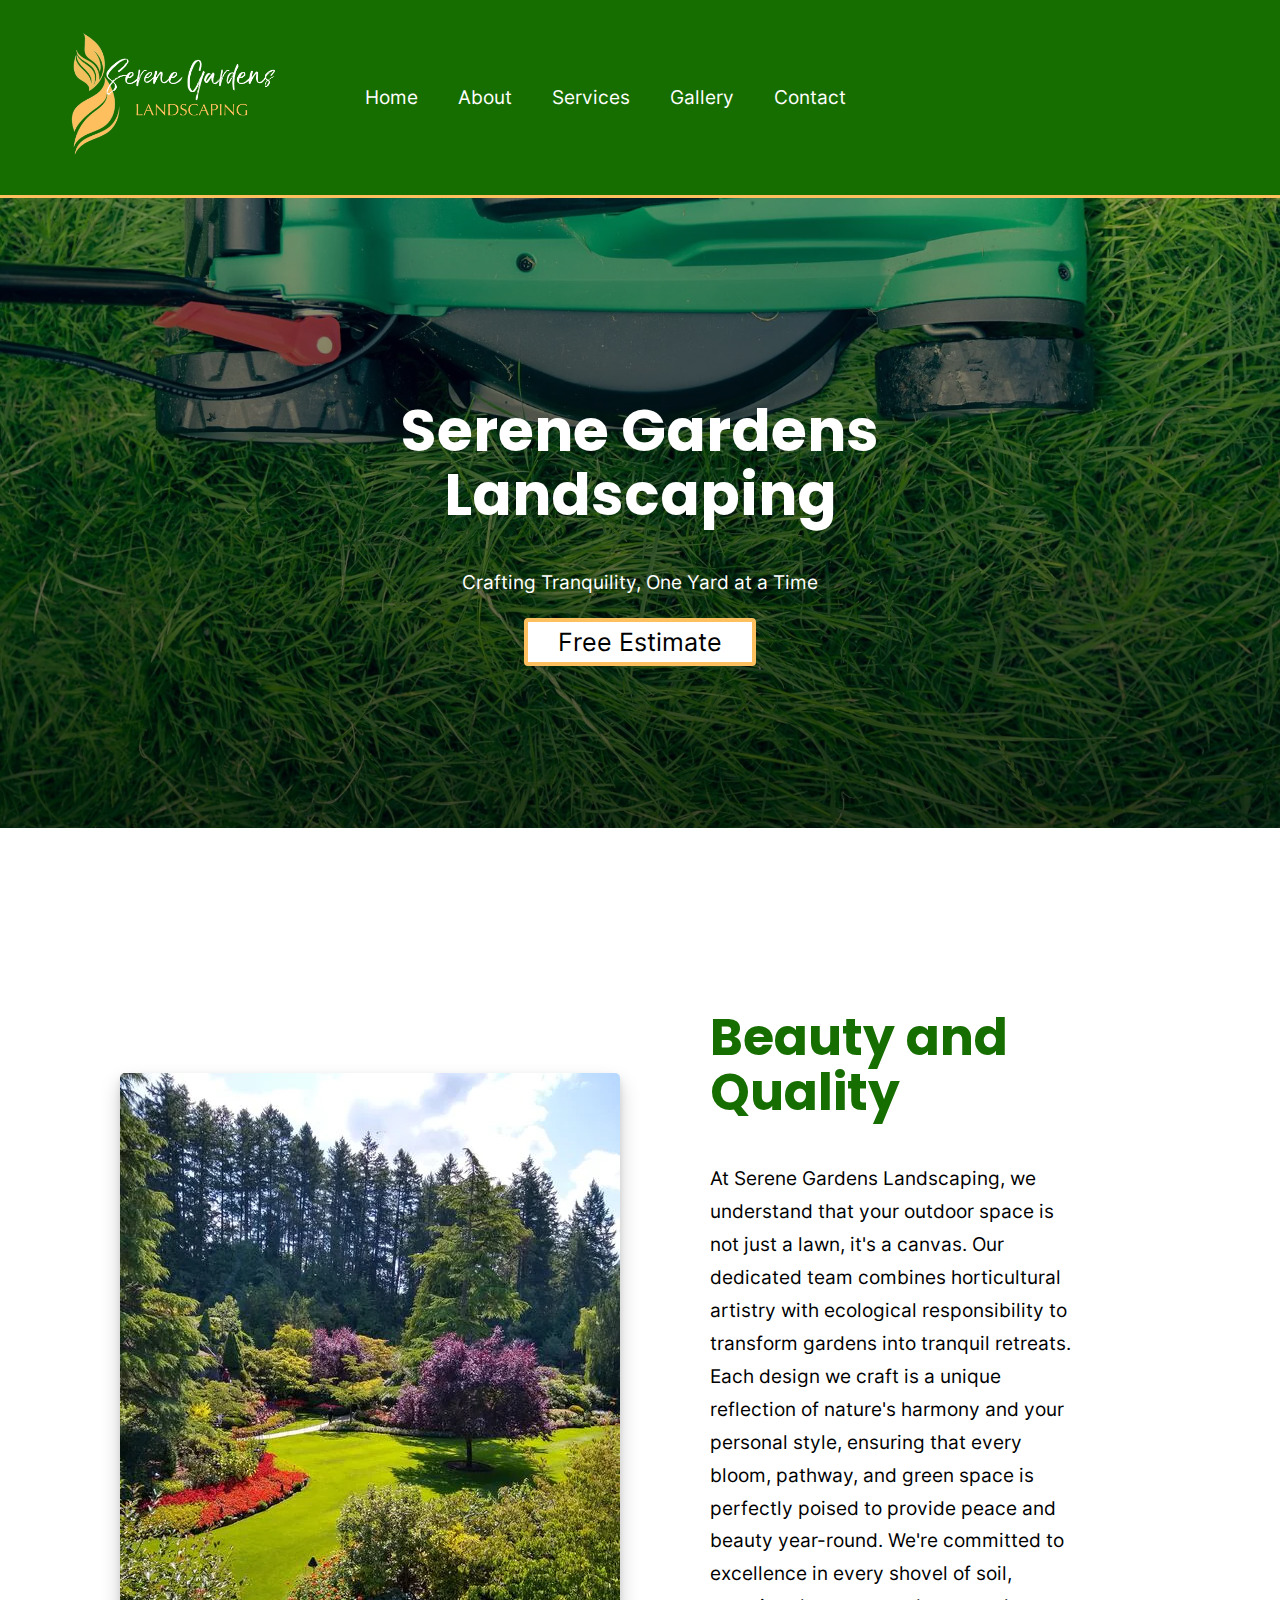
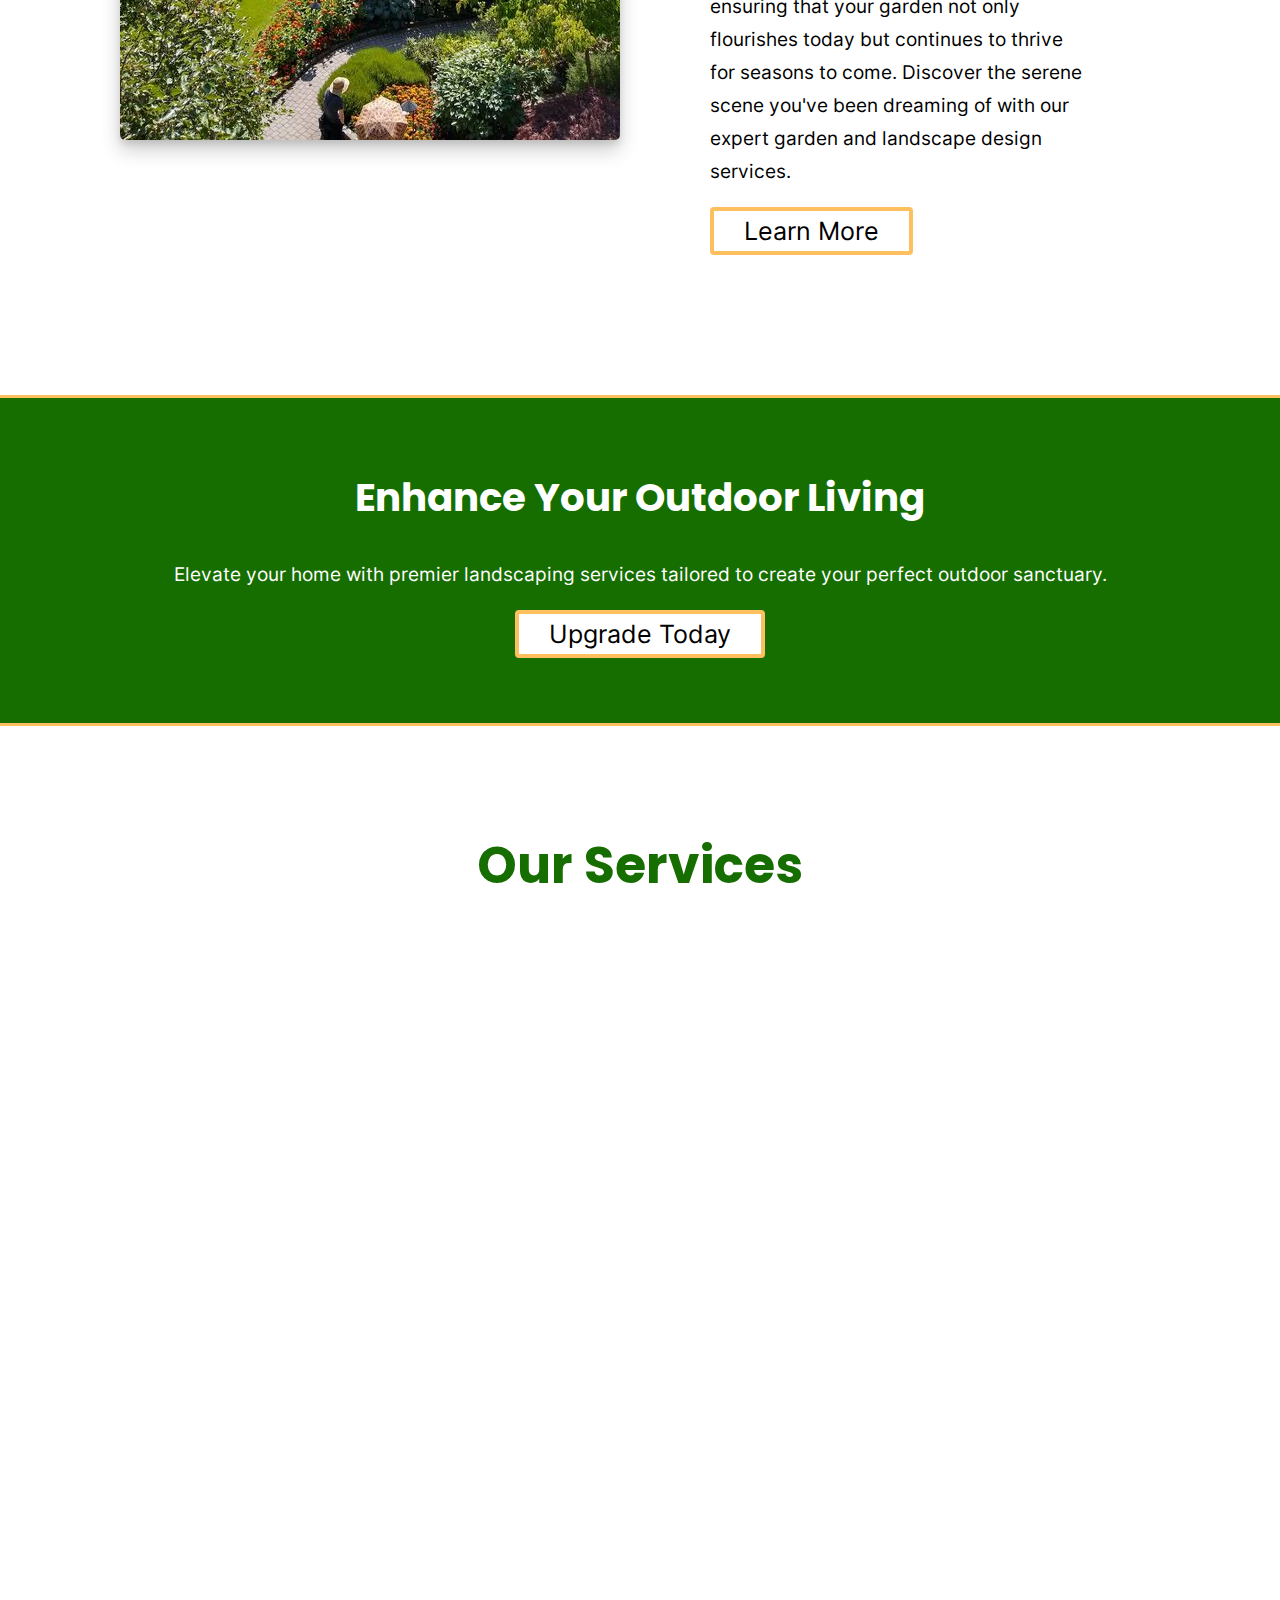
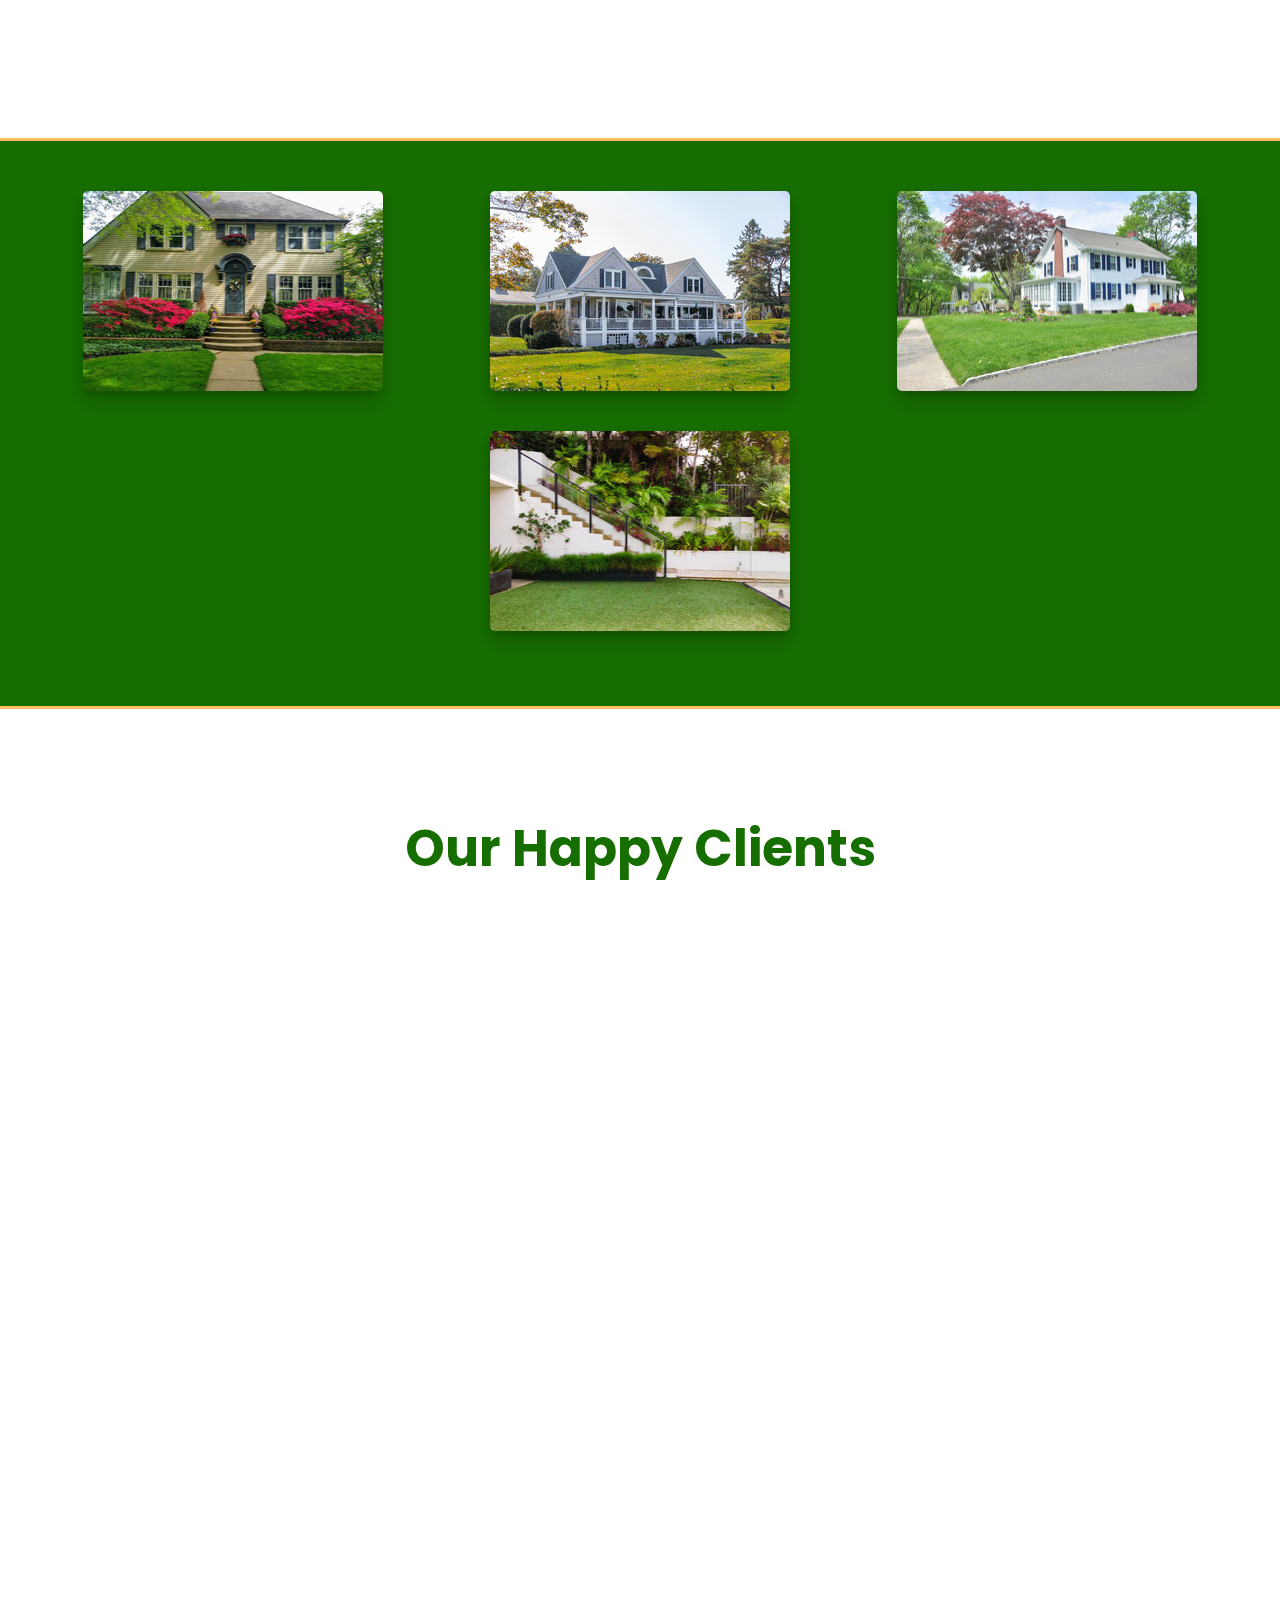
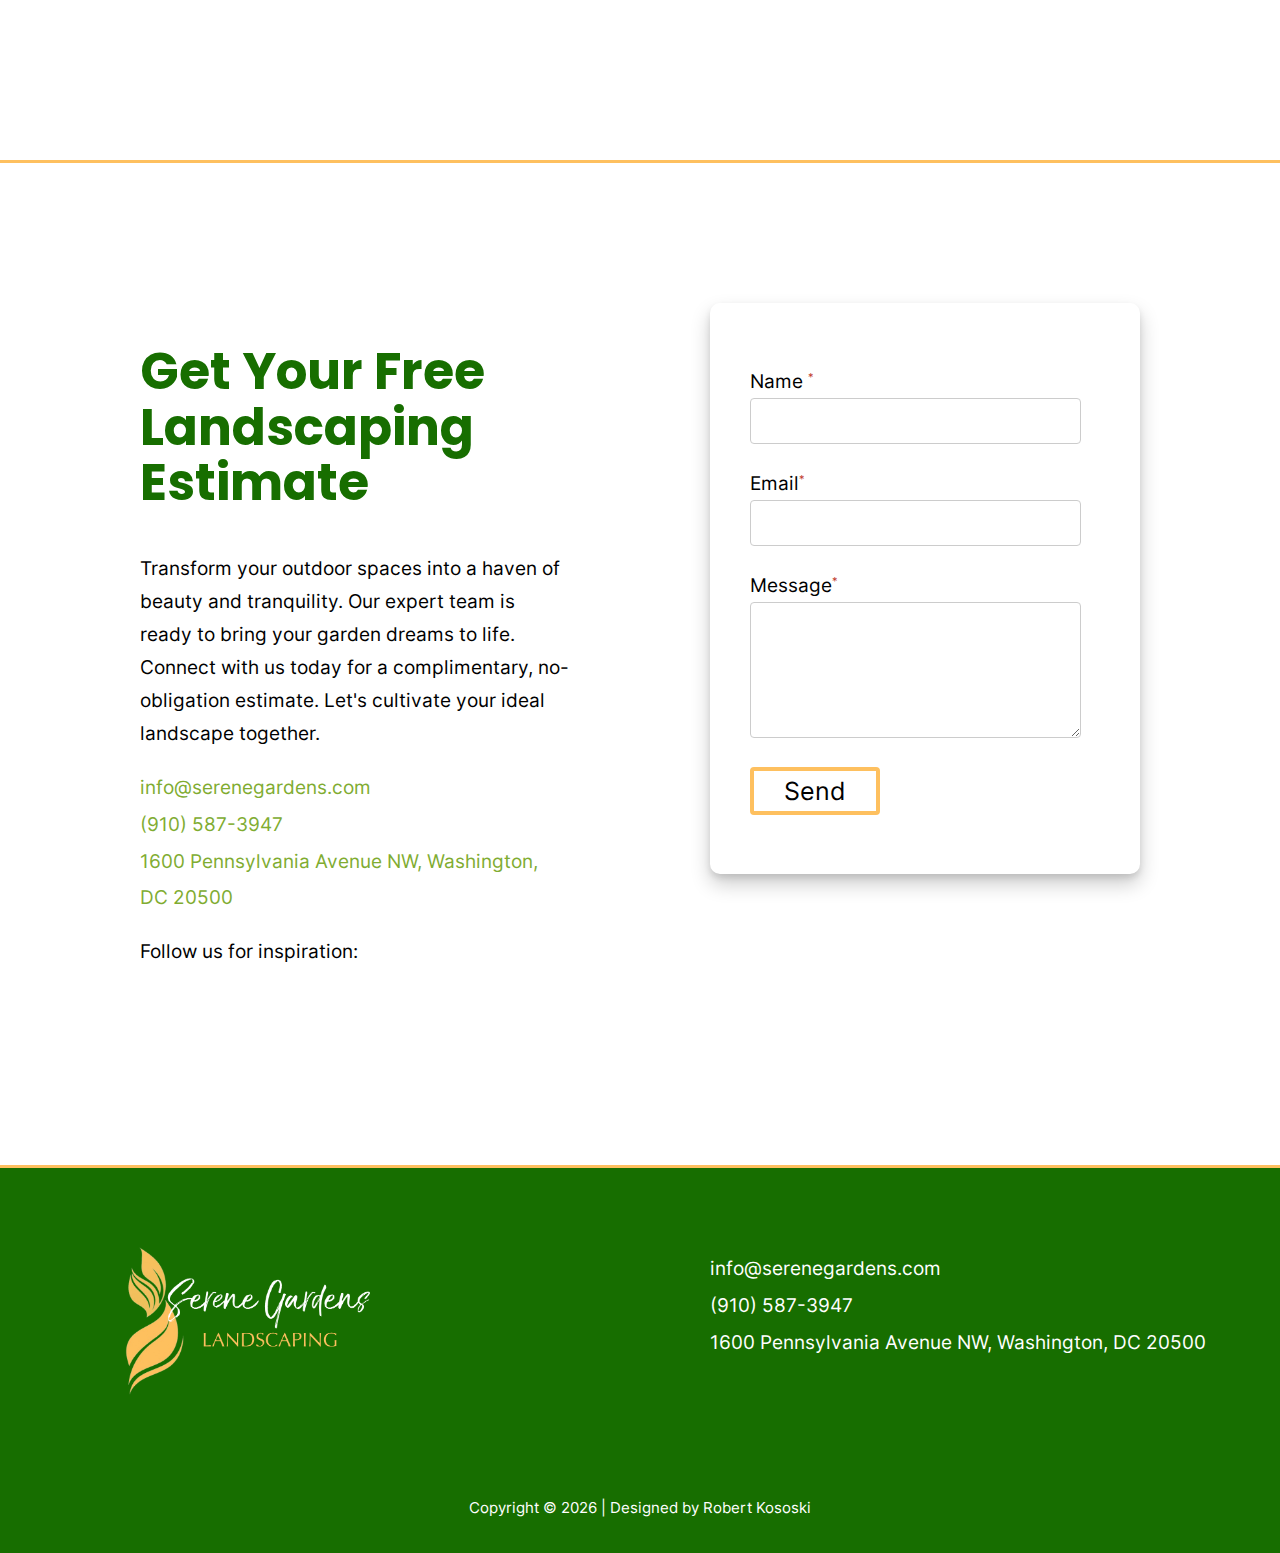
<file: index.html>
<!DOCTYPE html>
<html lang="en">
  <head>
    <meta charset="UTF-8" />
    <meta name="viewport" content="width=device-width, initial-scale=1.0" />
    <title>Home | Serene Gardens | Southern Pines, NC</title>
    <link href="assets/scss/main.css" rel="stylesheet" />

    <link rel="icon" href="/assets/images/favicon/1616fav.png" sizes="16x16" type="image/png">
    <link rel="icon" href="/assets/images/favicon/3232fav.png" sizes="32x32" type="image/png">
    <link rel="icon" href="/assets/images/favicon/4848fav.png" sizes="48x48" type="image/png">

    <!-- Above the fold images to preload -->
    <link rel="preload" href="assets/images/main-nav-logo.webp" as="image" />
    <link
      rel="preload"
      as="font"
      type="font/woff"
      href="/assets/fonts/Poppins-Black.woff"
      crossorigin
    />
    <link
      rel="preload"
      as="font"
      type="font/woff"
      href="/assets/fonts/Inter-Regular.woff"
      crossorigin
    />
    <!-- End preload -->
  </head>
  <body>
    <!-- ------------------START DESKTOP NAVIGATION---------------------------- -->
    <nav>
      <div class="navigation">
        <a class="nav-logo" href="index.html" target="_self">
          <img
            src="assets/images/main-nav-logo.webp"
            alt="Serene Gardens Landscaping"
          />
        </a>

        <a href="#" class="nav-link">Home</a>
        <a href="about.html" target="_self" class="nav-link">About</a>
        <div class="nav-item">
          <a href="#" target="_self" class="nav-link services-link">Services</a>
          <div class="dropdown-content">
            <a href="lawn-care.html" target="_self">Lawn Care</a>
            <a href="shrubbery.html" target="_self">Shrubbery</a>
            <a href="mowing-edging.html" target="_self">Mowing & Edging</a>
          </div>
        </div>
        <a href="gallery.html" target="_self" class="nav-link">Gallery</a>
        <a href="contact.html" target="_self" class="nav-link">Contact</a>
        <div class="mobile-menu">
          <a href="#"
            ><img
              class="hamburger-icon"
              src="assets/images/icons/hamburger.webp"
              alt="Mobile Menu"
          /></a>
        </div>
      </div>
    </nav>
    <!-- ------------------END DESKTOP NAVIGATION---------------------------- -->

    <!-- ------------------START MOBILE NAVIGATION---------------------------- -->
    <nav>
      <div class="mobile-menu-expanded">
        <div class="mobile-links">
          <a href="#" class="mobile-nav-link">Home</a><br />
          <a href="about.html" class="mobile-nav-link">About</a><br />
          <a href="lawn-care.html" class="mobile-nav-link">Lawn Care</a><br />
          <a href="shrubbery.html" class="mobile-nav-link">Shrubbery</a><br />
          <a href="mowing-edging.html" class="mobile-nav-link"
            >Mowing & Edging</a
          ><br />
          <a href="gallery.html" class="mobile-nav-link">Gallery</a> <br />
          <a href="contact.html" class="mobile-nav-link">Contact</a><br />
        </div>
      </div>
    </nav>
    <!-- ------------------END MOBILE NAVIGATION---------------------------- -->

    <!-- ------------------START HERO---------------------------- -->
    <div class="hero">
      <div class="hero-image-index">
        <div class="hero-text">
          <h1>Serene Gardens Landscaping</h1>
          <p>Crafting Tranquility, One Yard at a Time</p>
          <a href="#cta"><button>Free Estimate</button></a>
        </div>
      </div>
    </div>
    <!-- ------------------END HERO---------------------------- -->

    <!-- START 2 COLUMN FLEXBOX -->

    <section class="two-column-flex-container section-image-text">
      <div class="two-column-flex-item section-image-text-image">
        <img src="assets/images/images/cut-grass.webp" alt="Landscaped Lawn" />
      </div>
      <div class="two-column-flex-item section-image-text-text">
        <!-- <h4>Beauty and Quality</h4> -->
        <h2>Beauty and Quality</h2>
        <p>
          At Serene Gardens Landscaping, we understand that your outdoor space
          is not just a lawn, it's a canvas. Our dedicated team combines
          horticultural artistry with ecological responsibility to transform
          gardens into tranquil retreats. Each design we craft is a unique
          reflection of nature's harmony and your personal style, ensuring that
          every bloom, pathway, and green space is perfectly poised to provide
          peace and beauty year-round. We're committed to excellence in every
          shovel of soil, ensuring that your garden not only flourishes today
          but continues to thrive for seasons to come. Discover the serene scene
          you've been dreaming of with our expert garden and landscape design
          services.
        </p>
        <button>Learn More</button>
      </div>
    </section>

    <!-- END 2 COLUMN FLEXBOX -->

    <!-- --START FULL WIDTH BANNER-- -->

    <section class="full-width-banner">
      <div>
        <h3>Enhance Your Outdoor Living</h3>
        <p>
          Elevate your home with premier landscaping services tailored to create
          your perfect outdoor sanctuary.
        </p>
        <a href="#cta"><button>Upgrade Today</button></a>
      </div>
    </section>

    <!-- --END FULL WIDTH BANNER-- -->

    <!-- --START TITLE WITH SUBTITLE-- -->

    <section class="title-subtitle">
      <div class="align-center">
        <h2>Our Services</h2>
        <!-- <h4>Learn More</h4> -->
      </div>
    </section>

    <!-- --END TITLE WITH SUBTITLE-- -->

    <!-- START 3 COLUMN FLEX CONTAINER - SERVICES-->

    <section class="three-column-flex-container">
      <div class="three-column-flex-item services fade-in-one" id="fade-in">
        <a href="lawn-care.html"
          ><img
            src="/assets/images/images/lawn-care.webp"
            loading="lazy"
            alt="Grass"
          />
          <h3>Lawn Care</h3></a
        >
        <p>
          A pristine lawn is the hallmark of a proud homeowner. Trust us to keep
          your turf lush, green, and immaculate all year round. Our
          comprehensive lawn care services include regular mowing,
          fertilization, weed control, and aeration, ensuring your grass is
          healthy and vibrant.
        </p>
        <!-- <a href="lawn-care.html"><button>Learn More</button></a> -->
      </div>

      <div class="three-column-flex-item services fade-in-two" id="fade-in">
        <a href="shrubbery.html"
          ><img
            src="/assets/images/images/shrubbery.webp"
            loading="lazy"
            alt="Shrubbery"
          />
          <h3>Shrubbery</h3></a
        >
        <p>
          Well-maintained shrubbery can transform your property’s appearance.
          Our skilled team specializes in the artful trimming, shaping, and care
          of your shrubs and hedges, enhancing the aesthetic appeal and health
          of your plants.
        </p>
        <!-- <a href="shrubbery.html"><button>Learn More</button></a> -->
      </div>

      <div class="three-column-flex-item services fade-in-three" id="fade-in">
        <a href="mowing-edging.html"
          ><img
            src="/assets/images/images/mowing.webp"
            loading="lazy"
            alt="Mowed Grass"
          />
          <h3>Mowing & Edging</h3></a
        >
        <p>
          Precision mowing and crisp edging are the cornerstones of a well-kept
          garden. Our professional crew delivers immaculate cuts and perfect
          edges, making your lawn the envy of the neighborhood.
        </p>
        <!-- <a href="mowing-edging.html"><button>Learn More</button></a> -->
      </div>
    </section>

    <!-- END 3 COLUMN FLEX CONTAINER - SERVICES-->

    <!----------------START SMALL GALLERY------------------------->

    <section class="full-width-banner">
      <div class="small-gallery">
        <div class="image-container">
          <img
            src="assets/images/small gallery/front of large home with red plants.webp"
            loading="lazy"
            alt="front of large home with red plants"
          />
        </div>
        <div class="image-container">
          <img
            src="assets/images/small gallery/large home with large porch.webp"
            loading="lazy"
            alt="large home with large porch"
          />
        </div>
        <div class="image-container">
          <img
            src="assets/images/small gallery/large white home with large maroon tree.webp"
            loading="lazy"
            alt="large home with large maroon tree"
          />
        </div>
        <div class="image-container">
          <img
            src="assets/images/small gallery/modern back yard with staircase.webp"
            loading="lazy"
            alt="modern back yard with staircase"
          />
        </div>
      </div>
    </section>

    <!----------------END SMALL GALLERY------------------------->

    <!-- --START TITLE WITH SUBTITLE-- -->

    <section class="title-subtitle">
      <div class="align-center">
        <h2>Our Happy Clients</h2>
        <!-- <h4>Learn More</h4> -->
      </div>
    </section>

    <!-- --END TITLE WITH SUBTITLE-- -->

    <!-- START 3 COLUMN FLEX CONTAINER - REVIEWS-->

    <section class="three-column-flex-container reviews">
      <div class="three-column-flex-item reviews-one review" id="fade-in">
        <img
          src="assets/images/icons/quote-left.svg"
          alt="Quotation marks"
          loading="lazy"
        />
        <p>
          Serene Gardens turned my patchy yard into a lush, verdant landscape
          that's the talk of the block! The team's dedication to detail and
          plant health has brought my outdoor space to life. Absolutely thrilled
          with the results!
        </p>
        <p class="star">&#x2605;&#x2605;&#x2605;&#x2605;&#x2605;</p>
        <hr />
        <strong><p class="reviewer">Michael Thompson</p></strong>
        <em><p class="review-location">Pinehurst, NC</p></em>
      </div>

      <div class="three-column-flex-item reviews-two review" id="fade-in">
        <img
          src="assets/images/icons/quote-left.svg"
          alt="Quotation marks"
          loading="lazy"
        />
        <p>
          I am in awe of the Serene Gardens team's craftsmanship. My garden has
          never looked better with its sculpted hedges and vibrant flower beds.
          Their maintenance plan keeps it looking perfect all season.
        </p>
        <p class="star">&#x2605;&#x2605;&#x2605;&#x2605;&#x2605;</p>
        <hr />
        <strong><p class="reviewer">Samantha Davis</p></strong>
        <em><p class="review-location">Southern Pines, NC</p></em>
      </div>

      <div class="three-column-flex-item reviews-three review" id="fade-in">
        <img
          src="assets/images/icons/quote-left.svg"
          alt="Quotation marks"
          loading="lazy"
        />
        <p>
          Professional, punctual, and thorough - Serene Gardens provided a
          top-notch lawn care experience. Their mowing and edging services have
          given my lawn a neat, polished look that enhances my entire property.
        </p>
        <p class="star">&#x2605;&#x2605;&#x2605;&#x2605;&#x2605;</p>
        <hr />
        <strong><p class="reviewer">Ethan Martin</p></strong>
        <em><p class="review-location">Foxfire, NC</p></em>
      </div>
    </section>

    <!-- END 3 COLUMN FLEX CONTAINER - REVIEWS-->

    <!----START CALL TO ACTION---->

    <section class="two-column-flex-container section-contact cta" id="cta">
      <div class="two-column-flex-item section-contact-links">
        <h2>Get Your Free Landscaping Estimate</h2>
        <p>
          Transform your outdoor spaces into a haven of beauty and tranquility.
          Our expert team is ready to bring your garden dreams to life. Connect
          with us today for a complimentary, no-obligation estimate. Let's
          cultivate your ideal landscape together.
        </p>
        <div class="contact-info">
          <a class="email-address"></a>
          <br />
          <a class="phone-number"></a>
          <br />
          <a class="physical-address" target="_blank"></a>
          <br />
          <p>Follow us for inspiration:</p>
          <div class="social-icons-black">
            <a href="#"
              ><img
                class="facebook"
                src="assets/images/icons/facebook.svg"
                alt="Facebook"
                loading="lazy"
            /></a>
            <a href="#"
              ><img
                class="instagram"
                src="assets/images/icons/instagram.svg"
                alt="Instagram"
                loading="lazy"
            /></a>
            <a href="#"
              ><img
                class="x"
                src="assets/images/icons/x.svg"
                alt="x"
                loading="lazy"
            /></a>
          </div>
        </div>
      </div>
      <div class="two-column-flex-item">
        <form class="contact-form" name="contact" netlify>
          <p>
            <label for="name"
              >Name <span class="required-asterisk">*</span></label
            ><br />
            <input
              class="text-entry"
              required
              type="text"
              name="name"
              id="name"
            />
          </p>
          <p>
            <label for="email"
              >Email<span class="required-asterisk">*</span></label
            ><br />
            <input
              class="text-entry"
              required
              type="email"
              name="email"
              id="email"
            />
          </p>
          <p>
            <label for="message"
              >Message<span class="required-asterisk">*</span></label
            ><br />
            <textarea
              class="message-entry"
              required
              name="message"
              id="message"
            ></textarea>
          </p>
          <p class="submit-btn-container">
            <input class="submit-button" type="submit" value="Send" />
          </p>
        </form>
      </div>
    </section>

    <!----END CALL TO ACTION---->

    <!-- ------------------START FOOTER---------------------------- -->
    <footer>
      <div class="two-column-flex-container">
        <div class="two-column-flex-item footer-image-container">
          <a href="index.html"
            ><img
              class="footer-image"
              src="assets/images/main-nav-logo.webp"
              alt="Serene Gardens Landscaping"
              loading="lazy"
          /></a>
        </div>
        <div class="two-column-flex-item footer-right-container">
          <div class="footer-right">
            <a class="email-address" aria-label="Open up mail client"></a>
            <br />
            <a class="phone-number" aria-label="Call number"></a>
            <br />
            <a
              class="physical-address"
              target="_blank"
              aria-label="Open up google maps"
            ></a>
            <div class="social-icons">
              <a href="#"
                ><img
                  class="facebook"
                  src="assets/images/icons/facebook.svg"
                  alt="Facebook"
                  loading="lazy"
              /></a>
              <a href="#"
                ><img
                  class="instagram"
                  src="assets/images/icons/instagram.svg"
                  alt="Instagram"
                  loading="lazy"
              /></a>
              <a href="#"
                ><img
                  class="x"
                  src="assets/images/icons/x.svg"
                  alt="x"
                  loading="lazy"
              /></a>
            </div>
          </div>
        </div>
      </div>
      <div class="copyright">
        <p>
          Copyright © <span class="copyright-date"></span> | Designed by
          <a href="https://robertkososki.com" target="_blank">Robert Kososki</a>
        </p>
      </div>
    </footer>
    <!-- ------------------END FOOTER---------------------------- -->

    <script src="assets/js/nav.js"></script>
    <script defer src="assets/js/footer.js"></script>
    <script type="module" src="assets/js/contact.js"></script>
    <script type="module" src="assets/js/variables.js"></script>
    <script type="module" src="assets/js/sections.js"></script>
  </body>
</html>
</file>
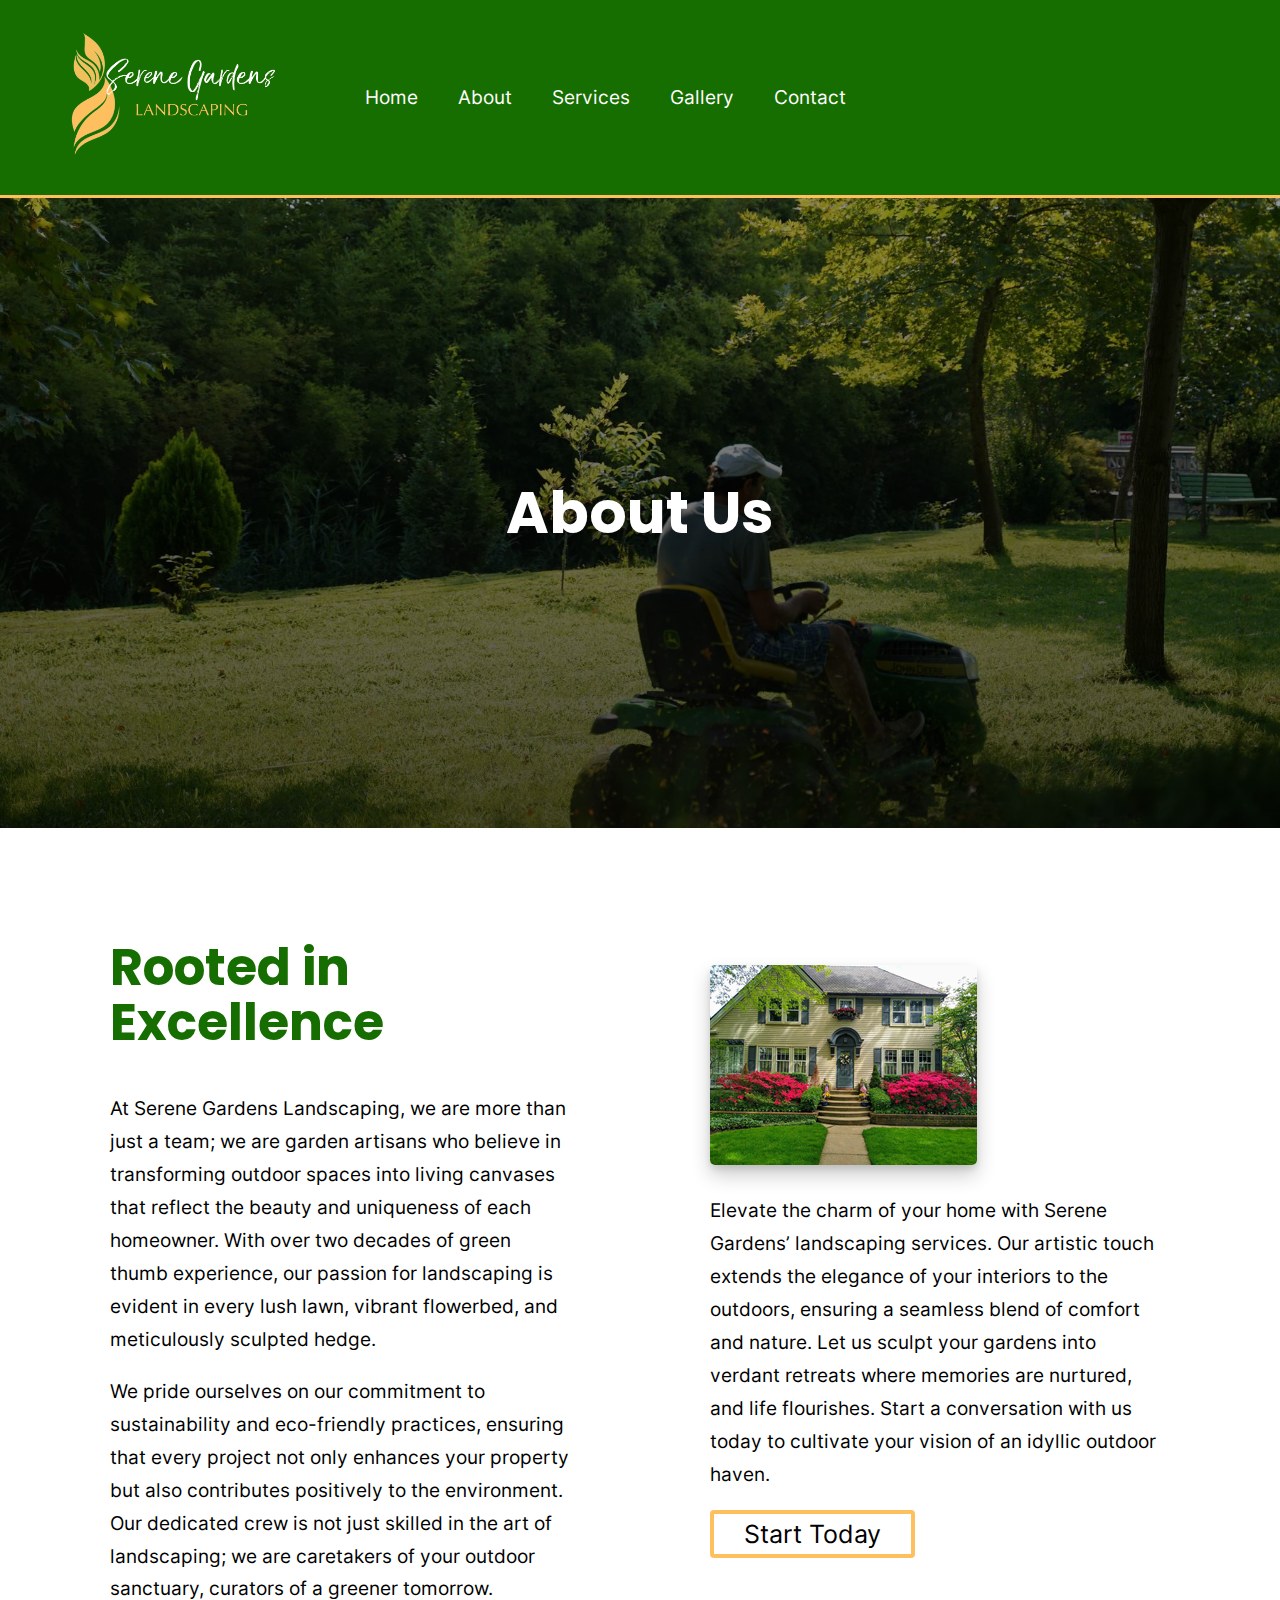
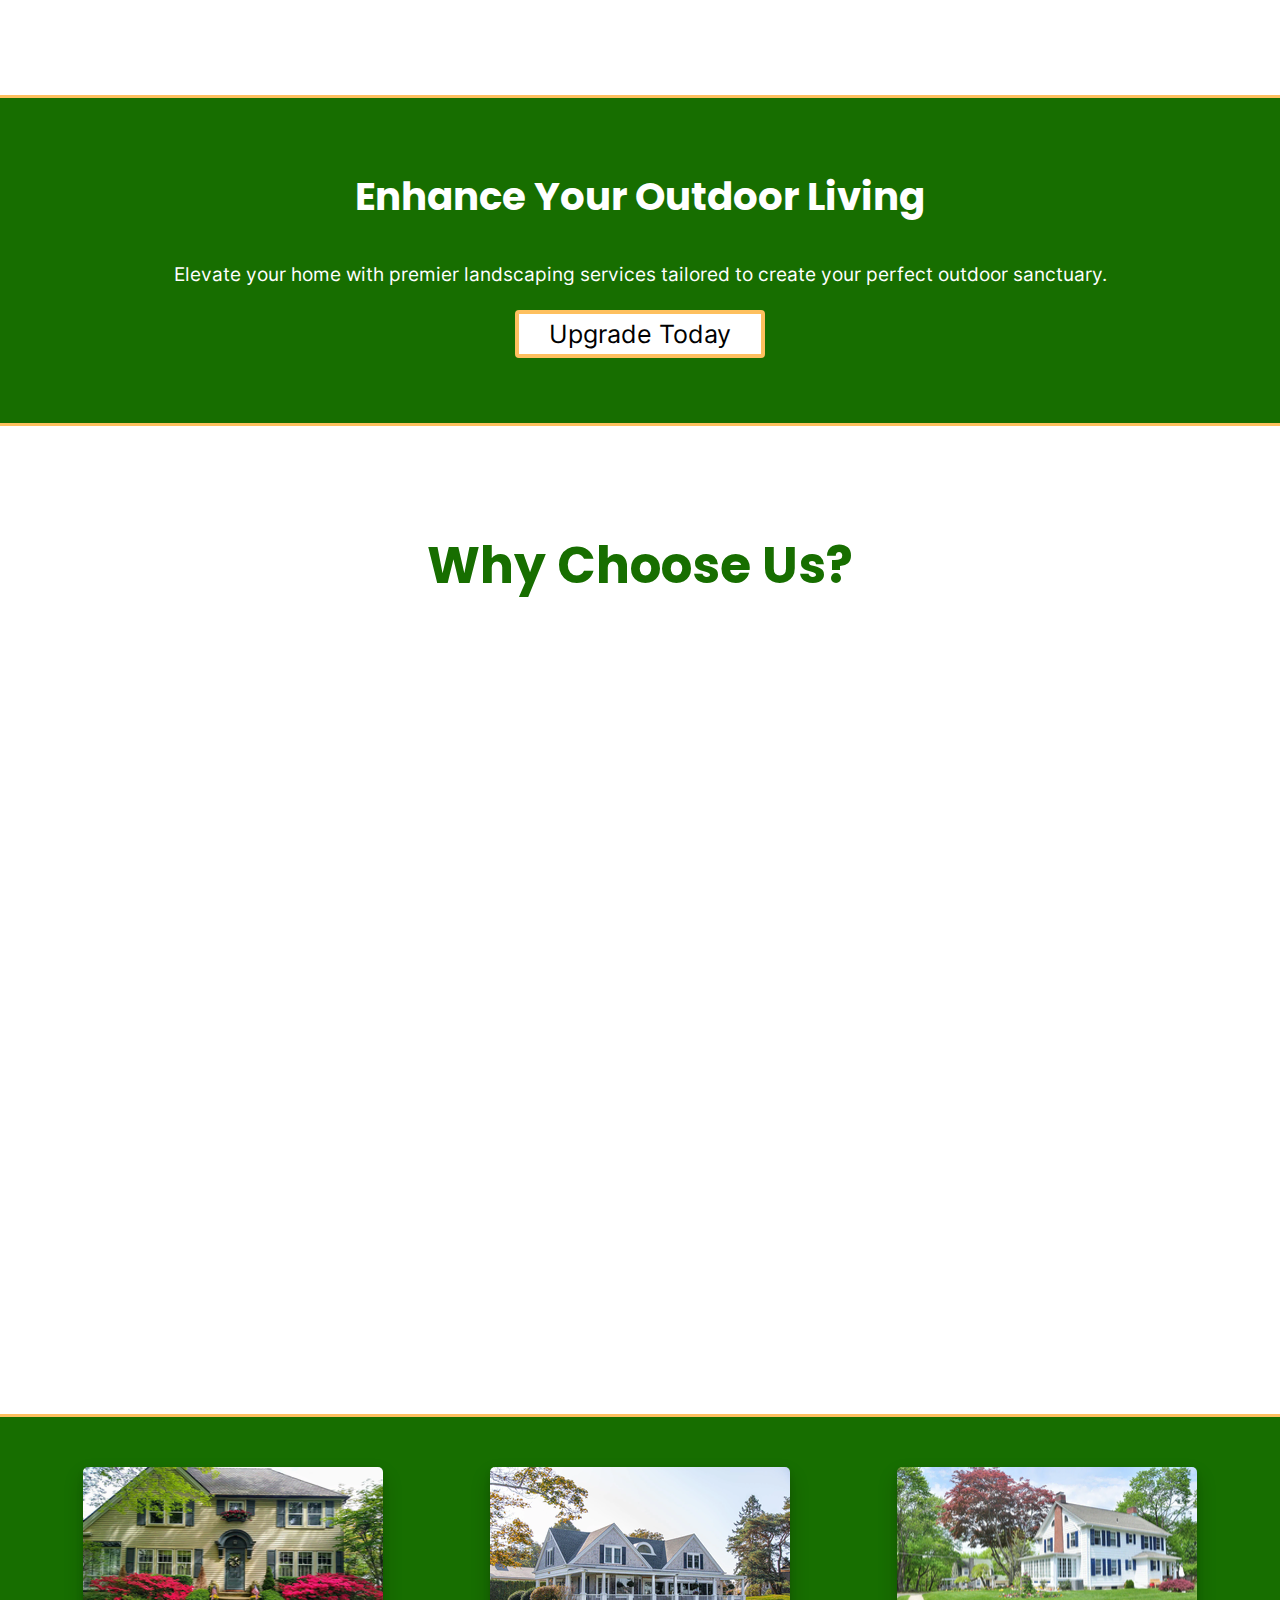
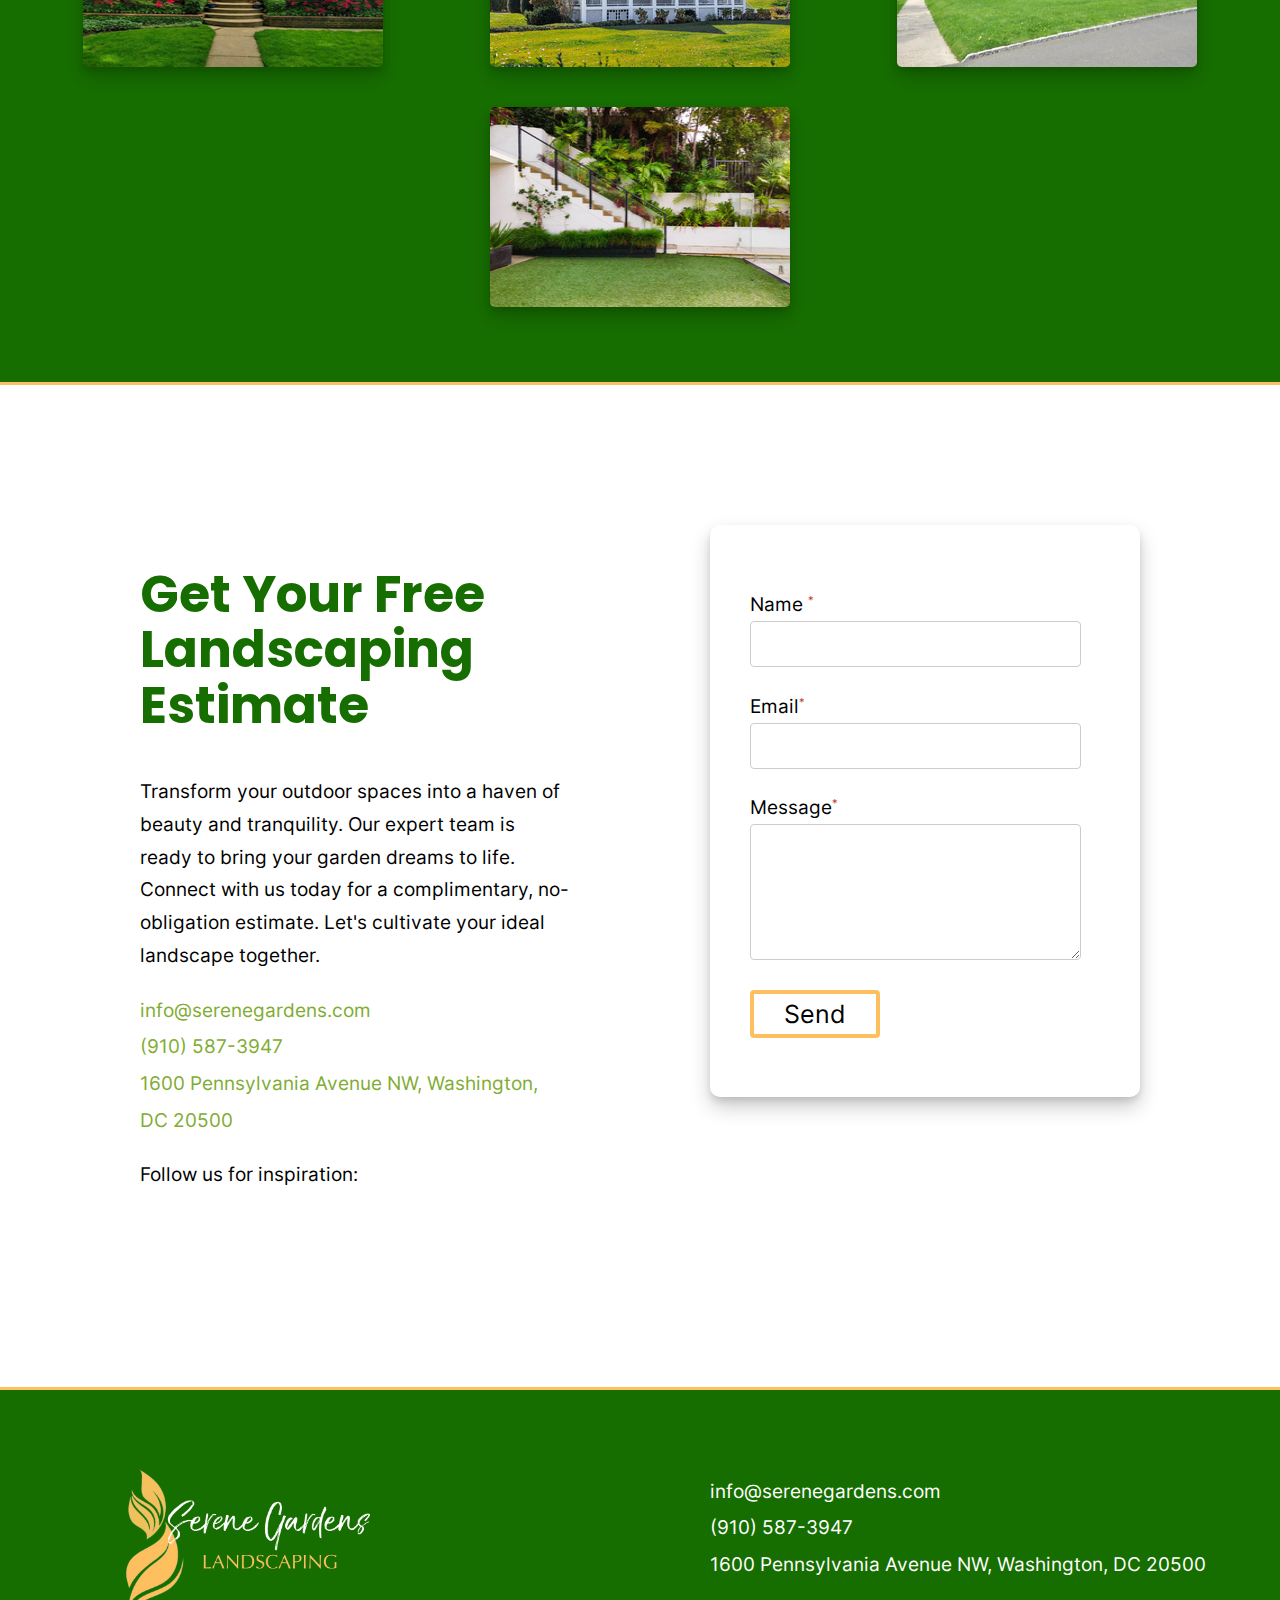
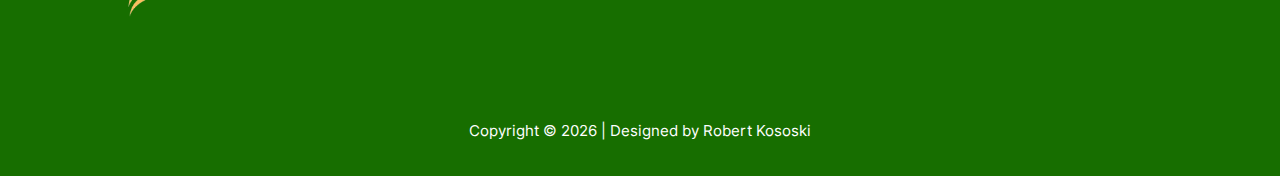
<file: about.html>
<!DOCTYPE html>
<html lang="en">
  <head>
    <meta charset="UTF-8" />
    <meta name="viewport" content="width=device-width, initial-scale=1.0" />
    <title>About | Serene Gardens | Southern Pines, NC</title>
    <link href="assets/scss/main.css" rel="stylesheet" />

    <!-- Above the fold images to preload -->
    <link rel="preload" href="assets/images/main-nav-logo.webp" as="image" />
    <link
      rel="preload"
      as="font"
      type="font/woff"
      href="/assets/fonts/Poppins-Black.woff"
      crossorigin
    />
    <link
      rel="preload"
      as="font"
      type="font/woff"
      href="/assets/fonts/Inter-Regular.woff"
      crossorigin
    />
    <!-- End preload -->
  </head>
  <body>
    <!-- ------------------START DESKTOP NAVIGATION---------------------------- -->
    <nav>
      <div class="navigation">
        <a class="nav-logo" href="index.html" target="_self">
          <img
            src="assets/images/main-nav-logo.webp"
            alt="Serene Gardens Landscaping"
          />
        </a>

        <a href="index.html" class="nav-link">Home</a>
        <a href="#" target="_self" class="nav-link">About</a>
        <div class="nav-item">
          <a href="#" target="_self" class="nav-link services-link">Services</a>
          <div class="dropdown-content">
            <a href="lawn-care.html" target="_self">Lawn Care</a>
            <a href="shrubbery.html" target="_self">Shrubbery</a>
            <a href="mowing-edging.html" target="_self">Mowing & Edging</a>
          </div>
        </div>
        <a href="gallery.html" target="_self" class="nav-link">Gallery</a>
        <a href="contact.html" target="_self" class="nav-link">Contact</a>
        <div class="mobile-menu">
          <a href="#"
            ><img
              class="hamburger-icon"
              src="assets/images/icons/hamburger.webp"
              alt="Mobile Menu"
          /></a>
        </div>
      </div>
    </nav>
    <!-- ------------------END DESKTOP NAVIGATION---------------------------- -->

    <!-- ------------------START MOBILE NAVIGATION---------------------------- -->
    <nav>
      <div class="mobile-menu-expanded">
        <div class="mobile-links">
          <a href="index.html" class="mobile-nav-link">Home</a><br />
          <a href="#" class="mobile-nav-link">About</a><br />
          <a href="lawn-care.html" class="mobile-nav-link">Lawn Care</a><br />
          <a href="shrubbery.html" class="mobile-nav-link">Shrubbery</a><br />
          <a href="mowing-edging.html" class="mobile-nav-link"
            >Mowing & Edging</a
          ><br />
          <a href="gallery.html" class="mobile-nav-link">Gallery</a> <br />
          <a href="contact.html" class="mobile-nav-link">Contact</a><br />
        </div>
      </div>
    </nav>
    <!-- ------------------END MOBILE NAVIGATION---------------------------- -->

    <!-- ------------------START HERO---------------------------- -->
    <div class="hero">
      <div class="hero-image-about">
        <div class="hero-text">
          <h1>About Us</h1>
          <!-- <p>Welcome to Our Website</p> -->
          <!-- <a href="contact.html"><button>Contact Us</button></a> -->
        </div>
      </div>
    </div>
    <!-- ------------------END HERO---------------------------- -->

    <!-- START 2 COLUMN FLEXBOX - ABOUT US-->
    <section class="two-column-flex-container about-us">
      <div class="two-column-flex-item about-item-text">
        <h2>Rooted in Excellence</h2>
        <p>
          At Serene Gardens Landscaping, we are more than just a team; we are
          garden artisans who believe in transforming outdoor spaces into living
          canvases that reflect the beauty and uniqueness of each homeowner.
          With over two decades of green thumb experience, our passion for
          landscaping is evident in every lush lawn, vibrant flowerbed, and
          meticulously sculpted hedge.
        </p>
        <p>
          We pride ourselves on our commitment to sustainability and
          eco-friendly practices, ensuring that every project not only enhances
          your property but also contributes positively to the environment. Our
          dedicated crew is not just skilled in the art of landscaping; we are
          caretakers of your outdoor sanctuary, curators of a greener tomorrow.
        </p>
      </div>
      <div class="two-column-flex-item about-item-image-text">
        <img
          class="about-image"
          src="assets/images/small gallery/front of large home with red plants.webp"
        />
        <p>
          Elevate the charm of your home with Serene Gardens’ landscaping
          services. Our artistic touch extends the elegance of your interiors to
          the outdoors, ensuring a seamless blend of comfort and nature. Let us
          sculpt your gardens into verdant retreats where memories are nurtured,
          and life flourishes. Start a conversation with us today to cultivate
          your vision of an idyllic outdoor haven.
        </p>
        <a href="#cta"><button>Start Today</button></a>
      </div>
    </section>
    <!-- END 2 COLUMN FLEXBOX - ABOUT US-->

    <!-- --START FULL WIDTH BANNER-- -->

    <section class="full-width-banner">
      <div>
        <h3>Enhance Your Outdoor Living</h3>
        <p>
          Elevate your home with premier landscaping services tailored to create
          your perfect outdoor sanctuary.
        </p>
        <a href="#cta"><button>Upgrade Today</button></a>
      </div>
    </section>

    <!-- --END FULL WIDTH BANNER-- -->

    <!-- --START TITLE WITH SUBTITLE-- -->

    <section class="title-subtitle">
      <div class="align-center">
        <h2>Why Choose Us?</h2>
        <!-- <h4>Learn More</h4> -->
      </div>
    </section>

    <!-- --END TITLE WITH SUBTITLE-- -->

    <!-- START 3 COLUMN FLEX CONTAINER - REASONS-->

    <section class="three-column-flex-container reasons-container">
      <div class="three-column-flex-item reasons fade-in-one" id="fade-in">
        <svg
          class="reasons-svg"
          xmlns="http://www.w3.org/2000/svg"
          viewBox="0 0 576 512"
        >
          <path
            d="M575.8 255.5c0 18-15 32.1-32 32.1h-32l.7 160.2c0 2.7-.2 5.4-.5 8.1V472c0 22.1-17.9 40-40 40H456c-1.1 0-2.2 0-3.3-.1c-1.4 .1-2.8 .1-4.2 .1H416 392c-22.1 0-40-17.9-40-40V448 384c0-17.7-14.3-32-32-32H256c-17.7 0-32 14.3-32 32v64 24c0 22.1-17.9 40-40 40H160 128.1c-1.5 0-3-.1-4.5-.2c-1.2 .1-2.4 .2-3.6 .2H104c-22.1 0-40-17.9-40-40V360c0-.9 0-1.9 .1-2.8V287.6H32c-18 0-32-14-32-32.1c0-9 3-17 10-24L266.4 8c7-7 15-8 22-8s15 2 21 7L564.8 231.5c8 7 12 15 11 24z"
          />
        </svg>
        <h3>Experience</h3>
        <h5>Decades of Green Thumbs</h5>
        <p>
          Our seasoned experts bring over 20 years of horticultural prowess,
          transforming ordinary yards into extraordinary landscapes. We're not
          just lawn experts; we're passionate stewards of your green space
        </p>
      </div>

      <div class="three-column-flex-item reasons fade-in-two" id="fade-in">
        <svg
          class="reasons-svg"
          xmlns="http://www.w3.org/2000/svg"
          viewBox="0 0 384 512"
        >
          <path
            d="M272 384c9.6-31.9 29.5-59.1 49.2-86.2l0 0c5.2-7.1 10.4-14.2 15.4-21.4c19.8-28.5 31.4-63 31.4-100.3C368 78.8 289.2 0 192 0S16 78.8 16 176c0 37.3 11.6 71.9 31.4 100.3c5 7.2 10.2 14.3 15.4 21.4l0 0c19.8 27.1 39.7 54.4 49.2 86.2H272zM192 512c44.2 0 80-35.8 80-80V416H112v16c0 44.2 35.8 80 80 80zM112 176c0 8.8-7.2 16-16 16s-16-7.2-16-16c0-61.9 50.1-112 112-112c8.8 0 16 7.2 16 16s-7.2 16-16 16c-44.2 0-80 35.8-80 80z"
          />
        </svg>
        <h3>Solutions</h3>
        <h5>Tailored Landscaping Mastery</h5>
        <p>
          Every garden has its own soul, and we listen to it. Our landscaping
          solutions are crafted to fit the unique contour and personality of
          your property, ensuring your outdoor space is a reflection of you.
        </p>
      </div>
      <div class="three-column-flex-item reasons fade-in-three" id="fade-in">
        <svg
          class="reasons-svg"
          xmlns="http://www.w3.org/2000/svg"
          viewBox="0 0 640 512"
        >
          <path
            d="M323.4 85.2l-96.8 78.4c-16.1 13-19.2 36.4-7 53.1c12.9 17.8 38 21.3 55.3 7.8l99.3-77.2c7-5.4 17-4.2 22.5 2.8s4.2 17-2.8 22.5l-20.9 16.2L550.2 352H592c26.5 0 48-21.5 48-48V176c0-26.5-21.5-48-48-48H516h-4-.7l-3.9-2.5L434.8 79c-15.3-9.8-33.2-15-51.4-15c-21.8 0-43 7.5-60 21.2zm22.8 124.4l-51.7 40.2C263 274.4 217.3 268 193.7 235.6c-22.2-30.5-16.6-73.1 12.7-96.8l83.2-67.3c-11.6-4.9-24.1-7.4-36.8-7.4C234 64 215.7 69.6 200 80l-72 48H48c-26.5 0-48 21.5-48 48V304c0 26.5 21.5 48 48 48H156.2l91.4 83.4c19.6 17.9 49.9 16.5 67.8-3.1c5.5-6.1 9.2-13.2 11.1-20.6l17 15.6c19.5 17.9 49.9 16.6 67.8-2.9c4.5-4.9 7.8-10.6 9.9-16.5c19.4 13 45.8 10.3 62.1-7.5c17.9-19.5 16.6-49.9-2.9-67.8l-134.2-123z"
          />
        </svg>
        <h3>Reliability</h3>
        <h5>Consistently Excellent</h5>
        <p>
          In the world of landscaping, we are the steadfast oaks. Our commitment
          to consistency and excellence ensures that every blade of grass, every
          trimmed hedge is a testament to lasting quality
        </p>
      </div>
    </section>

    <!-- END 3 COLUMN FLEX CONTAINER - REASONS-->

    <!----------------START SMALL GALLERY------------------------->

    <section class="full-width-banner">
      <div class="small-gallery">
        <div class="image-container">
          <img
            src="assets/images/small gallery/front of large home with red plants.webp"
            loading="lazy"
            alt="front of large home with red plants"
          />
        </div>
        <div class="image-container">
          <img
            src="assets/images/small gallery/large home with large porch.webp"
            loading="lazy"
            alt="large home with large porch"
          />
        </div>
        <div class="image-container">
          <img
            src="assets/images/small gallery/large white home with large maroon tree.webp"
            loading="lazy"
            alt="large home with large maroon tree"
          />
        </div>
        <div class="image-container">
          <img
            src="assets/images/small gallery/modern back yard with staircase.webp"
            loading="lazy"
            alt="modern back yard with staircase"
          />
        </div>
      </div>
    </section>

    <!----------------END SMALL GALLERY------------------------->

    <!----START CALL TO ACTION---->

    <section class="two-column-flex-container section-contact cta" id="cta">
      <div class="two-column-flex-item section-contact-links">
        <h2>Get Your Free Landscaping Estimate</h2>
        <p>
          Transform your outdoor spaces into a haven of beauty and tranquility.
          Our expert team is ready to bring your garden dreams to life. Connect
          with us today for a complimentary, no-obligation estimate. Let's
          cultivate your ideal landscape together.
        </p>
        <div class="contact-info">
          <a class="email-address"></a>
          <br />
          <a class="phone-number"></a>
          <br />
          <a class="physical-address" target="_blank"></a>
          <br />
          <p>Follow us for inspiration:</p>
          <div class="social-icons-black">
            <a href="#"
              ><img
                class="facebook"
                src="assets/images/icons/facebook.svg"
                alt="Facebook"
                loading="lazy"
            /></a>
            <a href="#"
              ><img
                class="instagram"
                src="assets/images/icons/instagram.svg"
                alt="Instagram"
                loading="lazy"
            /></a>
            <a href="#"
              ><img
                class="x"
                src="assets/images/icons/x.svg"
                alt="x"
                loading="lazy"
            /></a>
          </div>
        </div>
      </div>
      <div class="two-column-flex-item">
        <form class="contact-form" name="contact" netlify>
          <p>
            <label for="name"
              >Name <span class="required-asterisk">*</span></label
            ><br />
            <input
              class="text-entry"
              required
              type="text"
              name="name"
              id="name"
            />
          </p>
          <p>
            <label for="email"
              >Email<span class="required-asterisk">*</span></label
            ><br />
            <input
              class="text-entry"
              required
              type="email"
              name="email"
              id="email"
            />
          </p>
          <p>
            <label for="message"
              >Message<span class="required-asterisk">*</span></label
            ><br />
            <textarea
              class="message-entry"
              required
              name="message"
              id="message"
            ></textarea>
          </p>
          <p class="submit-btn-container">
            <input class="submit-button" type="submit" value="Send" />
          </p>
        </form>
      </div>
    </section>

    <!----END CALL TO ACTION---->

    <!-- ------------------START FOOTER---------------------------- -->
    <footer>
      <div class="two-column-flex-container">
        <div class="two-column-flex-item footer-image-container">
          <a href="index.html"
            ><img
              class="footer-image"
              src="assets/images/main-nav-logo.webp"
              alt="Serene Gardens Landscaping"
              loading="lazy"
          /></a>
        </div>
        <div class="two-column-flex-item footer-right-container">
          <div class="footer-right">
            <a class="email-address" aria-label="Open up mail client"></a>
            <br />
            <a class="phone-number" aria-label="Call number"></a>
            <br />
            <a
              class="physical-address"
              target="_blank"
              aria-label="Open up google maps"
            ></a>
            <div class="social-icons">
              <a href="#"
                ><img
                  class="facebook"
                  src="assets/images/icons/facebook.svg"
                  alt="Facebook"
                  loading="lazy"
              /></a>
              <a href="#"
                ><img
                  class="instagram"
                  src="assets/images/icons/instagram.svg"
                  alt="Instagram"
                  loading="lazy"
              /></a>
              <a href="#"
                ><img
                  class="x"
                  src="assets/images/icons/x.svg"
                  alt="x"
                  loading="lazy"
              /></a>
            </div>
          </div>
        </div>
      </div>
      <div class="copyright">
        <p>
          Copyright © <span class="copyright-date"></span> | Designed by
          <a href="https://robertkososki.com" target="_blank">Robert Kososki</a>
        </p>
      </div>
    </footer>
    <!-- ------------------END FOOTER---------------------------- -->

    <script src="assets/js/nav.js"></script>
    <script defer src="assets/js/footer.js"></script>
    <script type="module" src="assets/js/contact.js"></script>
    <script type="module" src="assets/js/variables.js"></script>
    <script type="module" src="assets/js/sections.js"></script>
  </body>
</html>
</file>
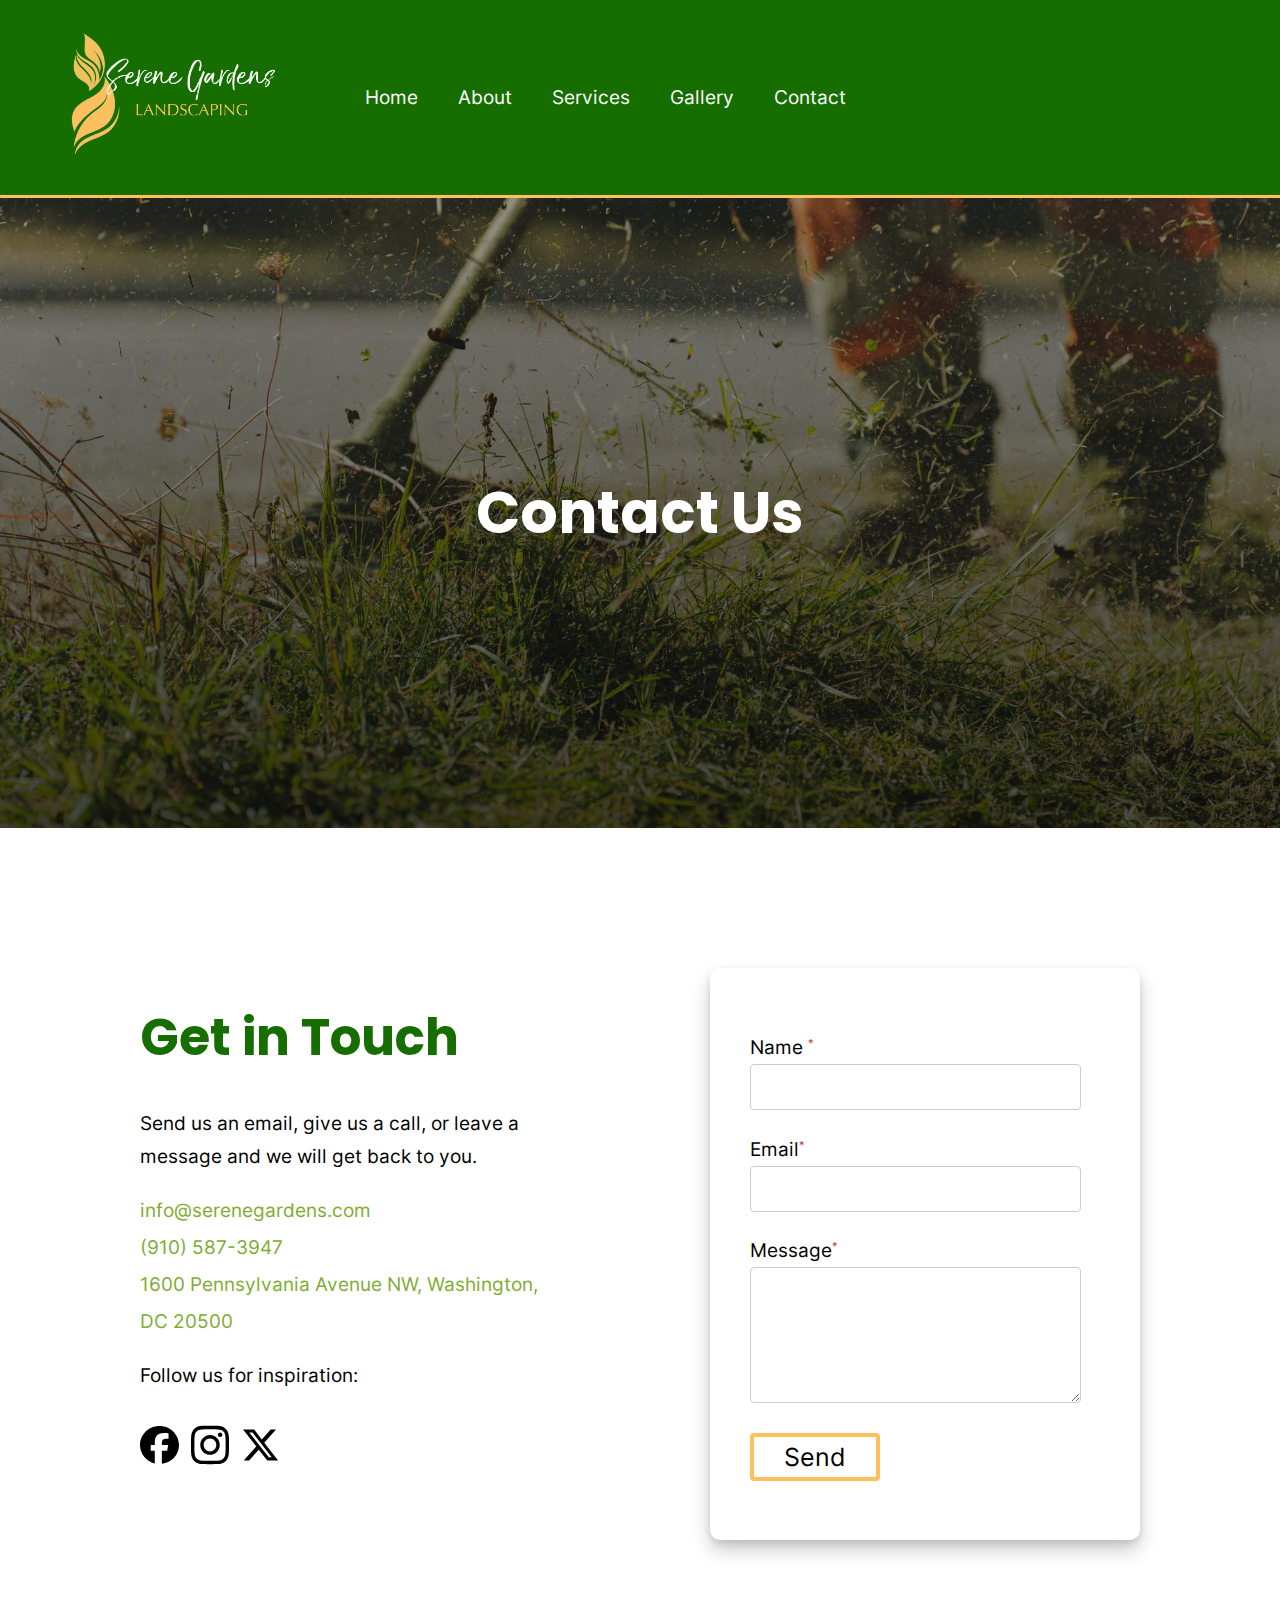
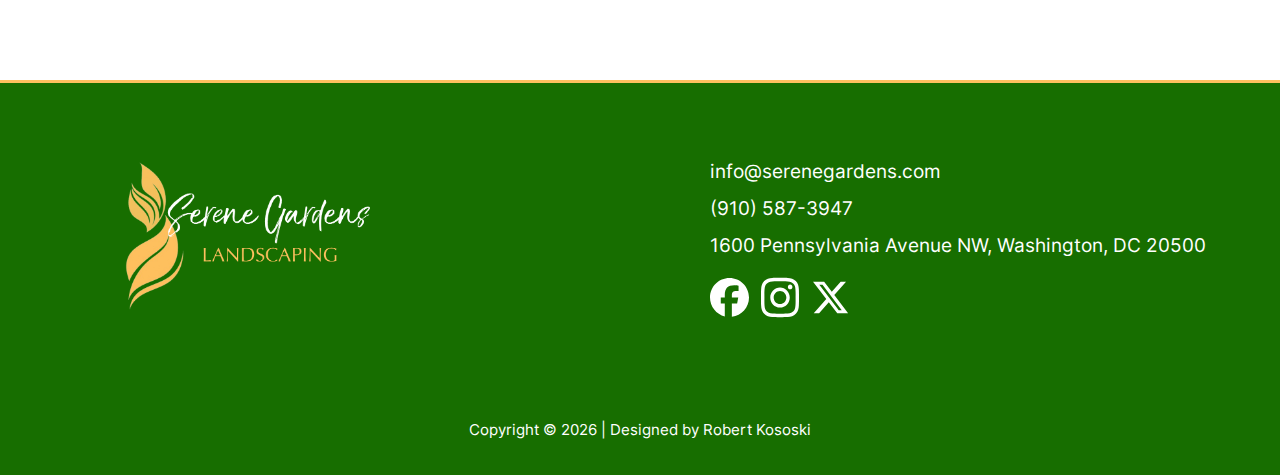
<file: contact.html>
<!DOCTYPE html>
<html lang="en">
  <head>
    <meta charset="UTF-8" />
    <meta name="viewport" content="width=device-width, initial-scale=1.0" />
    <title>Contact | Serene Gardens | Southern Pines, NC</title>
    <link href="assets/scss/main.css" rel="stylesheet" />

    <!-- Above the fold images to preload -->
    <link rel="preload" href="assets/images/main-nav-logo.webp" as="image" />
    <link
      rel="preload"
      as="font"
      type="font/woff"
      href="/assets/fonts/Poppins-Black.woff"
      crossorigin
    />
    <link
      rel="preload"
      as="font"
      type="font/woff"
      href="/assets/fonts/Inter-Regular.woff"
      crossorigin
    />
    <!-- End preload -->
  </head>
  <body>
    <!-- ------------------START DESKTOP NAVIGATION---------------------------- -->
    <nav>
      <div class="navigation">
        <a class="nav-logo" href="index.html" target="_self">
          <img
            src="assets/images/main-nav-logo.webp"
            alt="Serene Gardens Landscaping"
          />
        </a>
        <a href="index.html" class="nav-link">Home</a>
        <a href="about.html" target="_self" class="nav-link">About</a>
        <div class="nav-item">
          <a href="#" target="_self" class="nav-link services-link">Services</a>
          <div class="dropdown-content">
            <a href="lawn-care.html" target="_self">Lawn Care</a>
            <a href="shrubbery.html" target="_self">Shrubbery</a>
            <a href="mowing-edging.html" target="_self">Mowing & Edging</a>
          </div>
        </div>
        <a href="gallery.html" target="_self" class="nav-link">Gallery</a>
        <a href="#" target="_self" class="nav-link">Contact</a>
        <div class="mobile-menu">
          <a href="#"
            ><img
              class="hamburger-icon"
              src="assets/images/icons/hamburger.webp"
              alt="Mobile Menu"
          /></a>
        </div>
      </div>
    </nav>
    <!-- ------------------END DESKTOP NAVIGATION---------------------------- -->

    <!-- ------------------START MOBILE NAVIGATION---------------------------- -->
    <nav>
      <div class="mobile-menu-expanded">
        <div class="mobile-links">
          <a href="index.html" class="mobile-nav-link">Home</a><br />
          <a href="about.html" class="mobile-nav-link">About</a><br />
          <a href="lawn-care.html" class="mobile-nav-link">Lawn Care</a><br />
          <a href="shrubbery.html" class="mobile-nav-link">Shrubbery</a><br />
          <a href="mowing-edging.html" class="mobile-nav-link"
            >Mowing & Edging</a
          ><br />
          <a href="gallery.html" class="mobile-nav-link">Gallery</a> <br />
          <a href="#" class="mobile-nav-link">Contact</a><br />
        </div>
      </div>
    </nav>
    <!-- ------------------END MOBILE NAVIGATION---------------------------- -->

    <!-- ------------------START HERO---------------------------- -->
    <div class="hero">
      <div class="hero-image-contact">
        <div class="hero-text">
          <h1>Contact Us</h1>
          <!-- <p>Welcome to Our Website</p> -->
          <!-- <a href="contact.html"><button>Contact Us</button></a> -->
        </div>
      </div>
    </div>
    <!-- ------------------END HERO---------------------------- -->

    <!-- ------------------START CONTACT FORM---------------------------- -->
    <section class="two-column-flex-container section-contact">
      <div class="two-column-flex-item section-contact-links">
        <h2>Get in Touch</h2>
        <p>
          Send us an email, give us a call, or leave a message and we will get
          back to you.
        </p>
        <div class="contact-info">
          <a class="email-address"></a>
          <br />
          <a class="phone-number"></a>
          <br />
          <a class="physical-address" target="_blank"></a>
          <br />
          <p>Follow us for inspiration:</p>
          <div class="social-icons-black">
            <a href="#"
              ><img
                class="facebook"
                src="assets/images/icons/facebook.svg"
                alt="Facebook"
                loading="lazy"
            /></a>
            <a href="#"
              ><img
                class="instagram"
                src="assets/images/icons/instagram.svg"
                alt="Instagram"
                loading="lazy"
            /></a>
            <a href="#"
              ><img
                class="x"
                src="assets/images/icons/x.svg"
                alt="x"
                loading="lazy"
            /></a>
          </div>
        </div>
      </div>
      <div class="two-column-flex-item">
        <form class="contact-form" name="contact" netlify>
          <p>
            <label for="name"
              >Name <span class="required-asterisk">*</span></label
            ><br />
            <input
              class="text-entry"
              required
              type="text"
              name="name"
              id="name"
            />
          </p>
          <p>
            <label for="email"
              >Email<span class="required-asterisk">*</span></label
            ><br />
            <input
              class="text-entry"
              required
              type="email"
              name="email"
              id="email"
            />
          </p>
          <p>
            <label for="message"
              >Message<span class="required-asterisk">*</span></label
            ><br />
            <textarea
              class="message-entry"
              required
              name="message"
              id="message"
            ></textarea>
          </p>
          <p class="submit-btn-container">
            <input class="submit-button" type="submit" value="Send" />
          </p>
        </form>
      </div>
    </section>
    <!--------------------END CONTACT FORM------------------------------>

    <!-- ------------------START FOOTER---------------------------- -->
    <footer>
      <div class="two-column-flex-container">
        <div class="two-column-flex-item footer-image-container">
          <a href="index.html"
            ><img
              class="footer-image"
              src="assets/images/main-nav-logo.webp"
              alt="Serene Gardens Landscaping"
              loading="lazy"
          /></a>
        </div>
        <div class="two-column-flex-item footer-right-container">
          <div class="footer-right">
            <a class="email-address" aria-label="Open up mail client"></a>
            <br />
            <a class="phone-number" aria-label="Call number"></a>
            <br />
            <a
              class="physical-address"
              target="_blank"
              aria-label="Open up google maps"
            ></a>
            <div class="social-icons">
              <a href="#"
                ><img
                  class="facebook"
                  src="assets/images/icons/facebook.svg"
                  alt="Facebook"
                  loading="lazy"
              /></a>
              <a href="#"
                ><img
                  class="instagram"
                  src="assets/images/icons/instagram.svg"
                  alt="Instagram"
                  loading="lazy"
              /></a>
              <a href="#"
                ><img
                  class="x"
                  src="assets/images/icons/x.svg"
                  alt="x"
                  loading="lazy"
              /></a>
            </div>
          </div>
        </div>
      </div>
      <div class="copyright">
        <p>
          Copyright © <span class="copyright-date"></span> | Designed by
          <a href="https://robertkososki.com" target="_blank">Robert Kososki</a>
        </p>
      </div>
    </footer>
    <!-- ------------------END FOOTER---------------------------- -->

    <script src="assets/js/nav.js"></script>
    <script defer src="assets/js/footer.js"></script>
    <script type="module" src="assets/js/contact.js"></script>
    <script type="module" src="assets/js/variables.js"></script>
    <script type="module" src="assets/js/sections.js"></script>
  </body>
</html>
</file>
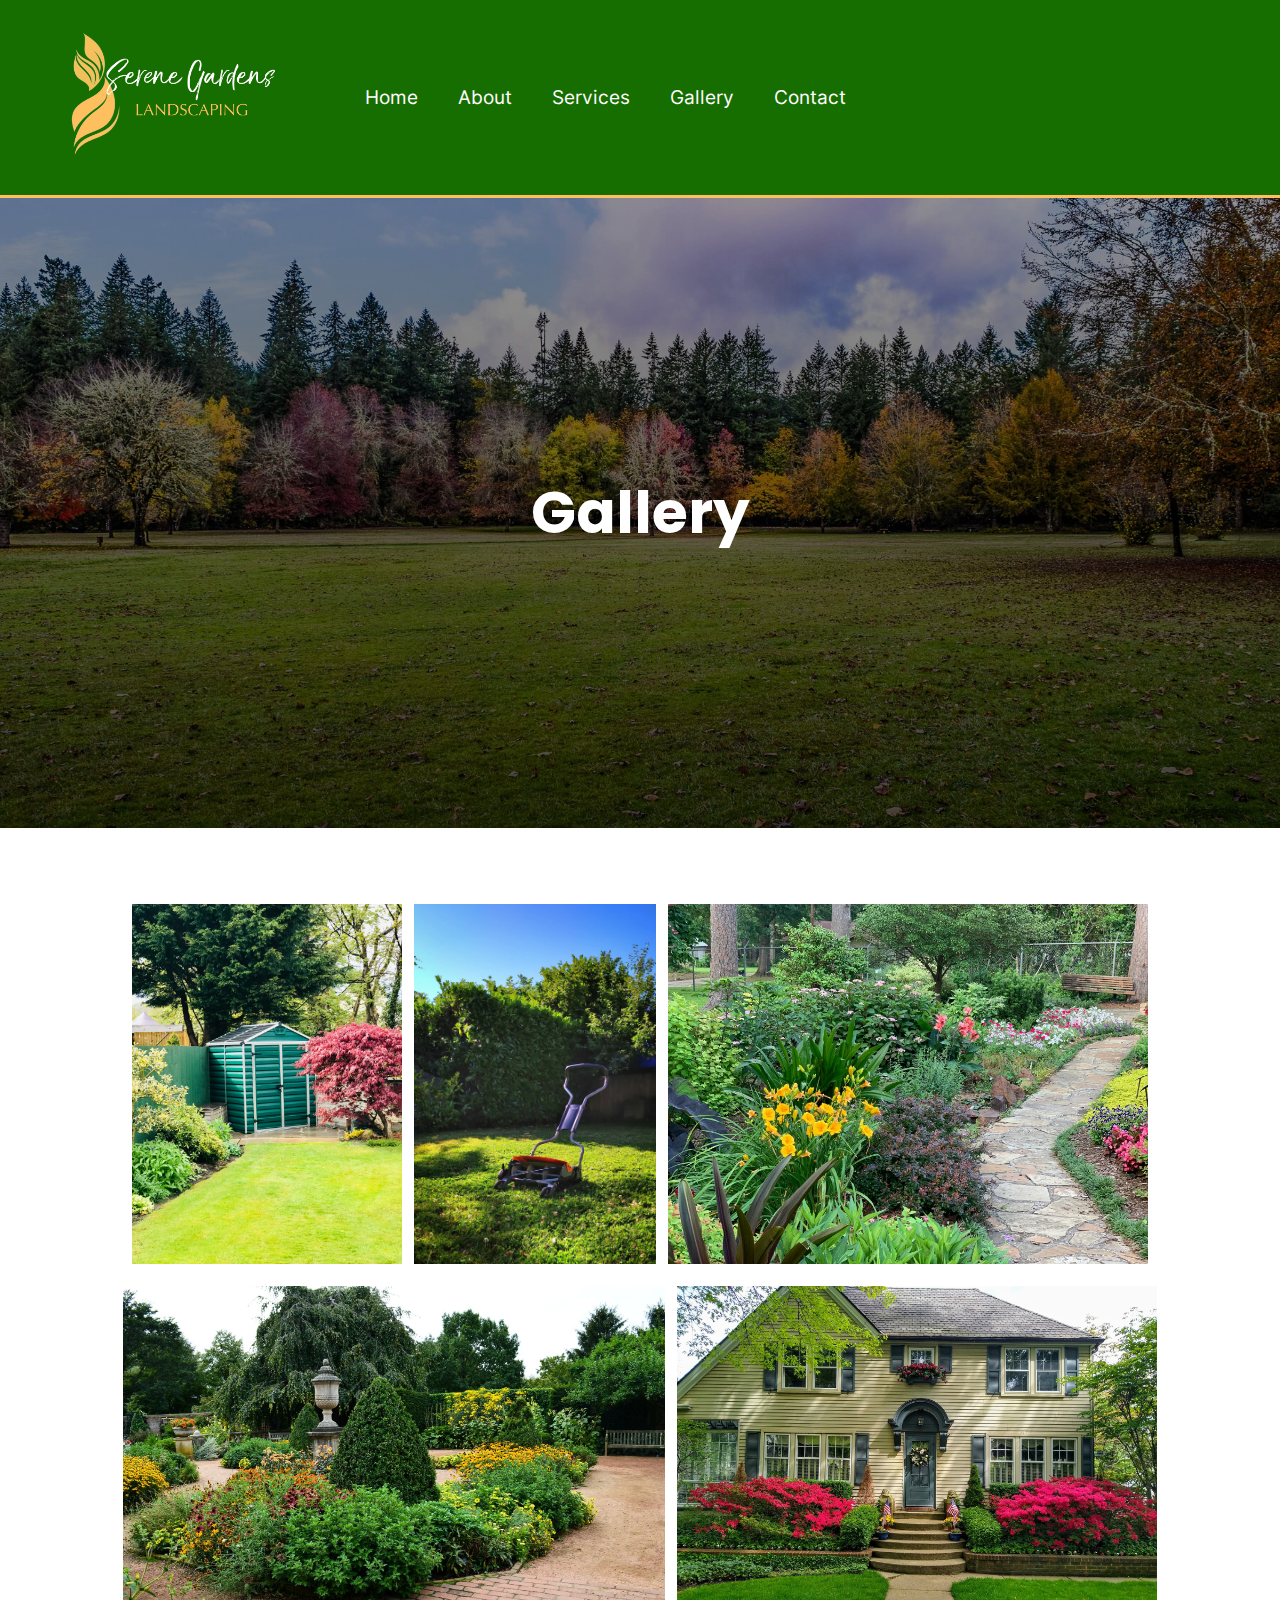
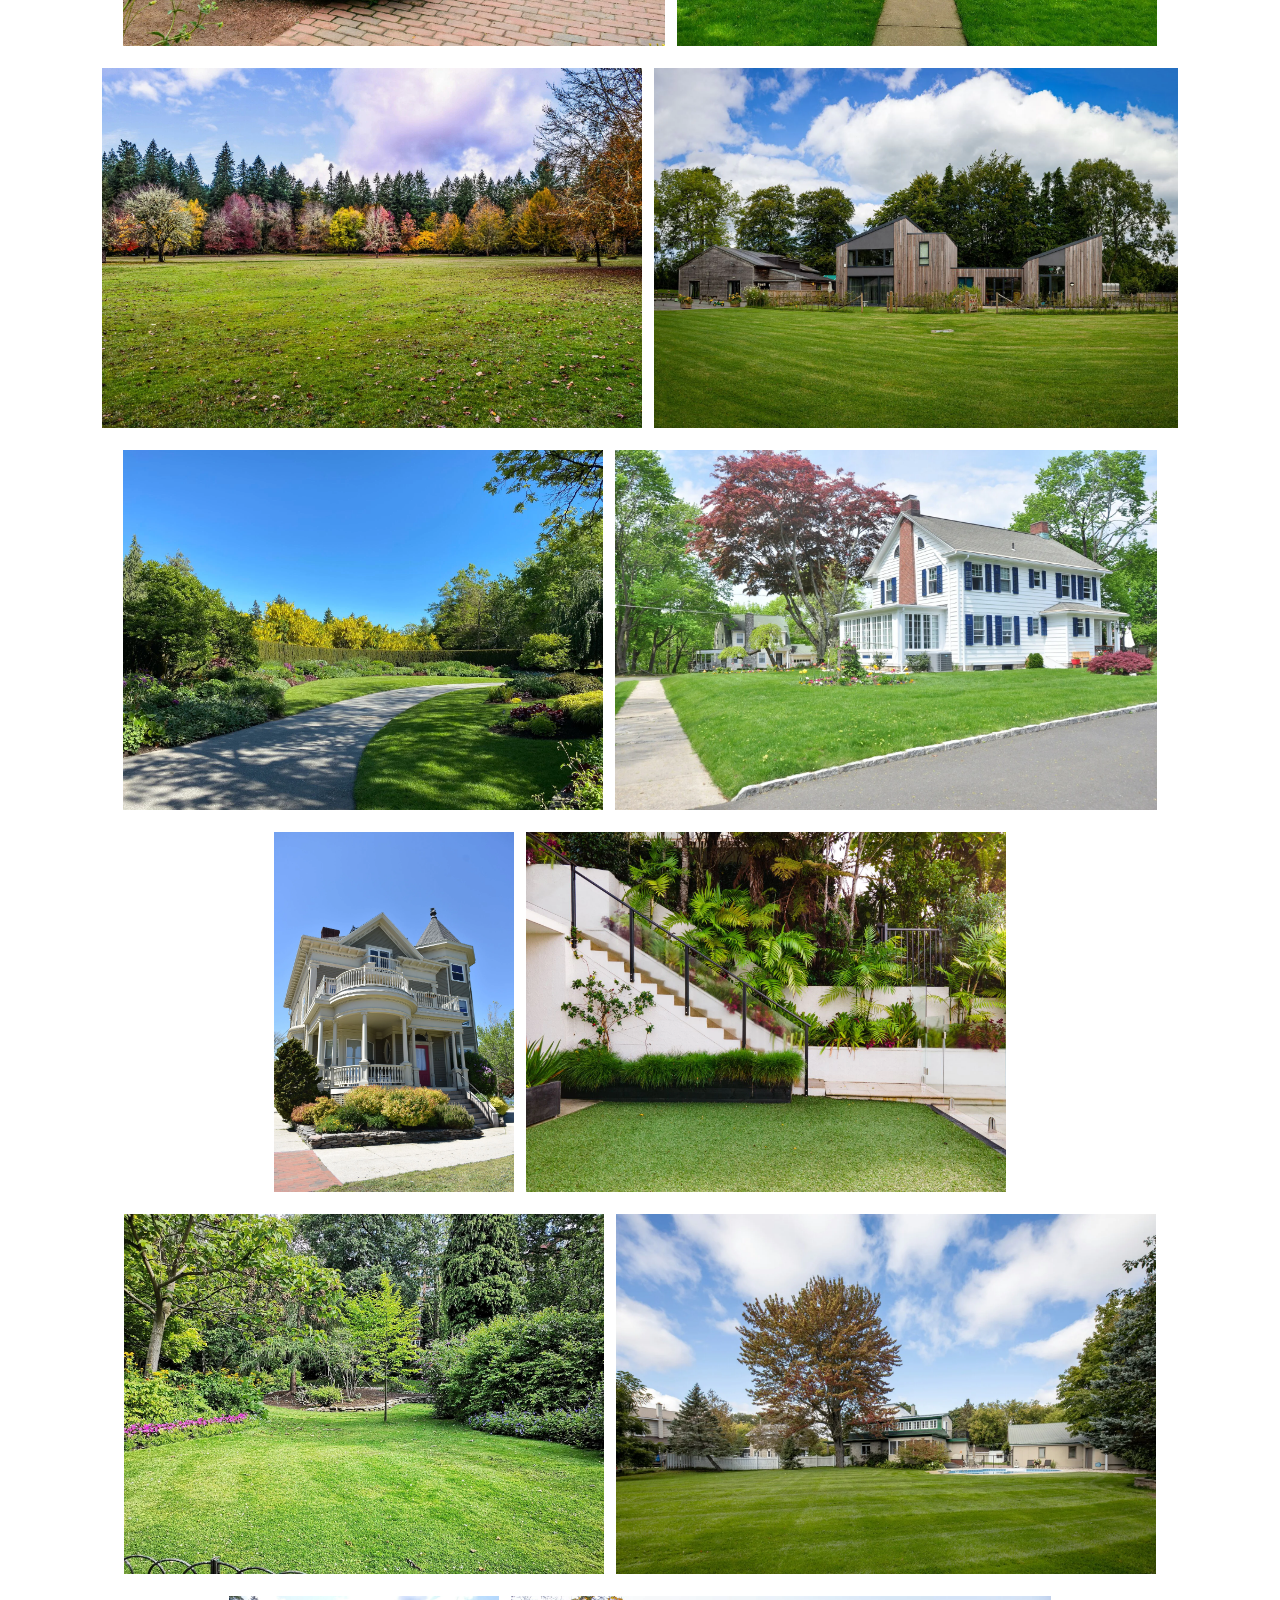
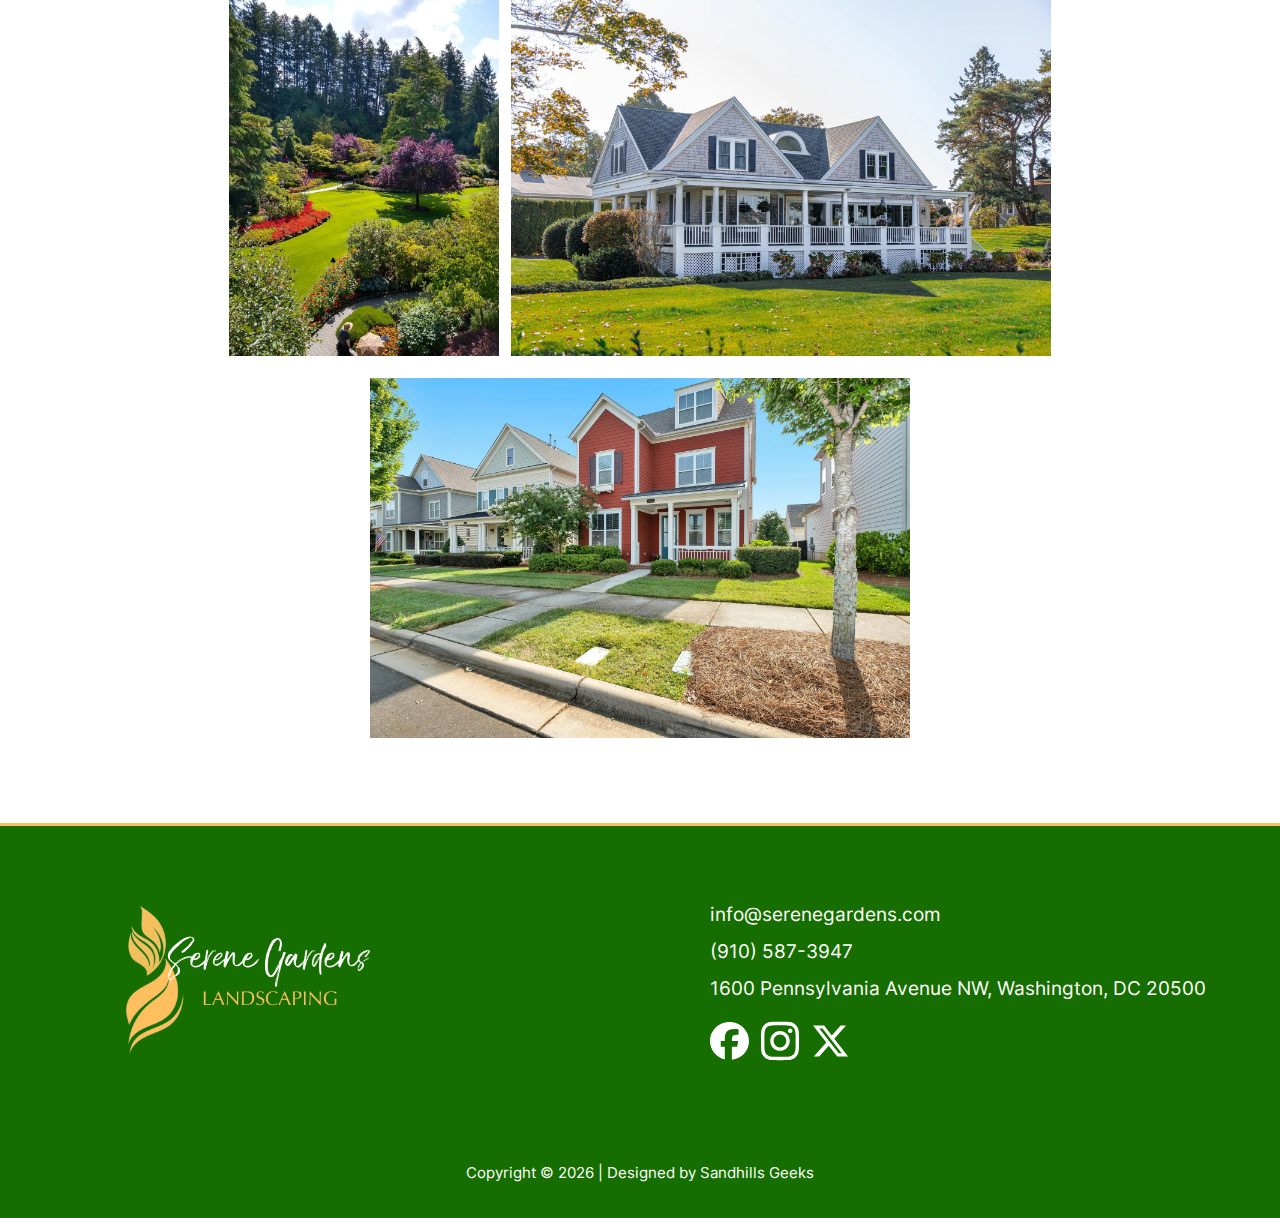
<file: gallery.html>
<!DOCTYPE html>
<html lang="en">
  <head>
    <meta charset="UTF-8" />
    <meta name="viewport" content="width=device-width, initial-scale=1.0" />
    <title>Gallery | Serene Gardens | Southern Pines, NC</title>
    <link href="assets/scss/main.css" rel="stylesheet" />

    <!-- Above the fold images to preload -->
    <link rel="preload" href="assets/images/main-nav-logo.webp" as="image" />
    <link
      rel="preload"
      as="font"
      type="font/woff"
      href="/assets/fonts/Poppins-Black.woff"
      crossorigin
    />
    <link
      rel="preload"
      as="font"
      type="font/woff"
      href="/assets/fonts/Inter-Regular.woff"
      crossorigin
    />
    <!-- End preload -->
  </head>
  <body>
<!-- ------------------START DESKTOP NAVIGATION---------------------------- -->
<nav>
  <div class="navigation">
    <a class="nav-logo" href="index.html" target="_self">
      <img
        src="assets/images/main-nav-logo.webp"
        alt="Serene Gardens Landscaping"
      />
    </a>
    <a href="index.html" class="nav-link">Home</a>
    <a href="about.html" target="_self" class="nav-link">About</a>
    <div class="nav-item">
        <a href="#" target="_self" class="nav-link services-link">Services</a>
        <div class="dropdown-content">
          <a href="lawn-care.html" target="_self">Lawn Care</a>
          <a href="shrubbery.html" target="_self">Shrubbery</a>
          <a href="mowing-edging.html" target="_self">Mowing & Edging</a>
        </div>
      </div>
    <a href="#" target="_self" class="nav-link">Gallery</a>
    <a href="contact.html" target="_self" class="nav-link">Contact</a>
    <div class="mobile-menu">
      <a href="#"
        ><img
          class="hamburger-icon"
          src="assets/images/icons/hamburger.webp"
          alt="Mobile Menu"
      /></a>
    </div>
  </div>
</nav>
<!-- ------------------END DESKTOP NAVIGATION---------------------------- -->

<!-- ------------------START MOBILE NAVIGATION---------------------------- -->
<nav>
  <div class="mobile-menu-expanded">
    <div class="mobile-links">
        <a href="index.html" class="mobile-nav-link">Home</a><br />
        <a href="about.html" class="mobile-nav-link">About</a><br>
        <a href="lawn-care.html" class="mobile-nav-link">Lawn Care</a><br>
        <a href="shrubbery.html" class="mobile-nav-link">Shrubbery</a><br>
        <a href="mowing-edging.html" class="mobile-nav-link">Mowing & Edging</a><br>
      <a href="#" class="mobile-nav-link">Gallery</a> <br>
      <a href="contact.html" class="mobile-nav-link">Contact</a><br>
    </div>
  </div>
</nav>
<!-- ------------------END MOBILE NAVIGATION---------------------------- -->

    <!-- ------------------START HERO---------------------------- -->
    <div class="hero">
      <div class="hero-image-gallery">
        <div class="hero-text">
          <h1>Gallery</h1>
          <!-- <p>Our Work</p> -->
          <!-- <a href="contact.html"><button>Contact Us</button></a> -->
        </div>
      </div>
    </div>
    <!-- ------------------END HERO---------------------------- -->

    <!-- ---------------------START GALLERY------------------------ -->
    <div class="gallery-container">
      <div class="gallery" id="gallery"></div>
    </div>
    <!-- START LIGHTBOX -->
    <div id="lightbox" class="lightbox" style="display: none">
      <span class="lightbox-close">&times;</span>
      <img class="lightbox-content" />
      <!-- <div class="lightbox-caption"></div> -->
    </div>
    <!-- END LIGHTBOX -->

    <!-- ---------------------END GALLERY------------------------ -->

 <!-- ------------------START FOOTER---------------------------- -->
 <footer>
  <div class="two-column-flex-container">
    <div class="two-column-flex-item footer-image-container">
      <a href="index.html"
        ><img
          class="footer-image"
          src="assets/images/main-nav-logo.webp"
          alt="Serene Gardens Landscaping"
          loading="lazy"
      /></a>
    </div>
    <div class="two-column-flex-item footer-right-container">
      <div class="footer-right">
        <a class="email-address" aria-label="Open up mail client"></a>
        <br />
        <a class="phone-number" aria-label="Call number"></a>
        <br />
        <a class="physical-address" target="_blank" aria-label="Open up google maps"></a>
        <div class="social-icons">
          <a href="#"
            ><img
              class="facebook"
              src="assets/images/icons/facebook.svg"
              alt="Facebook"
              loading="lazy"
          /></a>
          <a href="#"
            ><img
              class="instagram"
              src="assets/images/icons/instagram.svg"
              alt="Instagram"
              loading="lazy"
          /></a>
          <a href="#"
            ><img
              class="x"
              src="assets/images/icons/x.svg"
              alt="x"
              loading="lazy"
          /></a>
        </div>
      </div>
    </div>
  </div>
  <div class="copyright">
    <p>
      Copyright © <span class="copyright-date"></span> | Designed by
      <a href="https://sandhillsgeeks.com" target="_blank"
        >Sandhills Geeks</a
      >
    </p>
  </div>
</footer>
<!-- ------------------END FOOTER---------------------------- -->

<script src="assets/js/nav.js"></script>
<script defer src="assets/js/footer.js"></script>
<script type="module" src="assets/js/contact.js"></script>
<script type="module" src="assets/js/variables.js"></script>
<script type="module" src="assets/js/sections.js"></script>
<script type="module" src="assets/js/gallery.js"></script>
  </body>
</html>
</file>
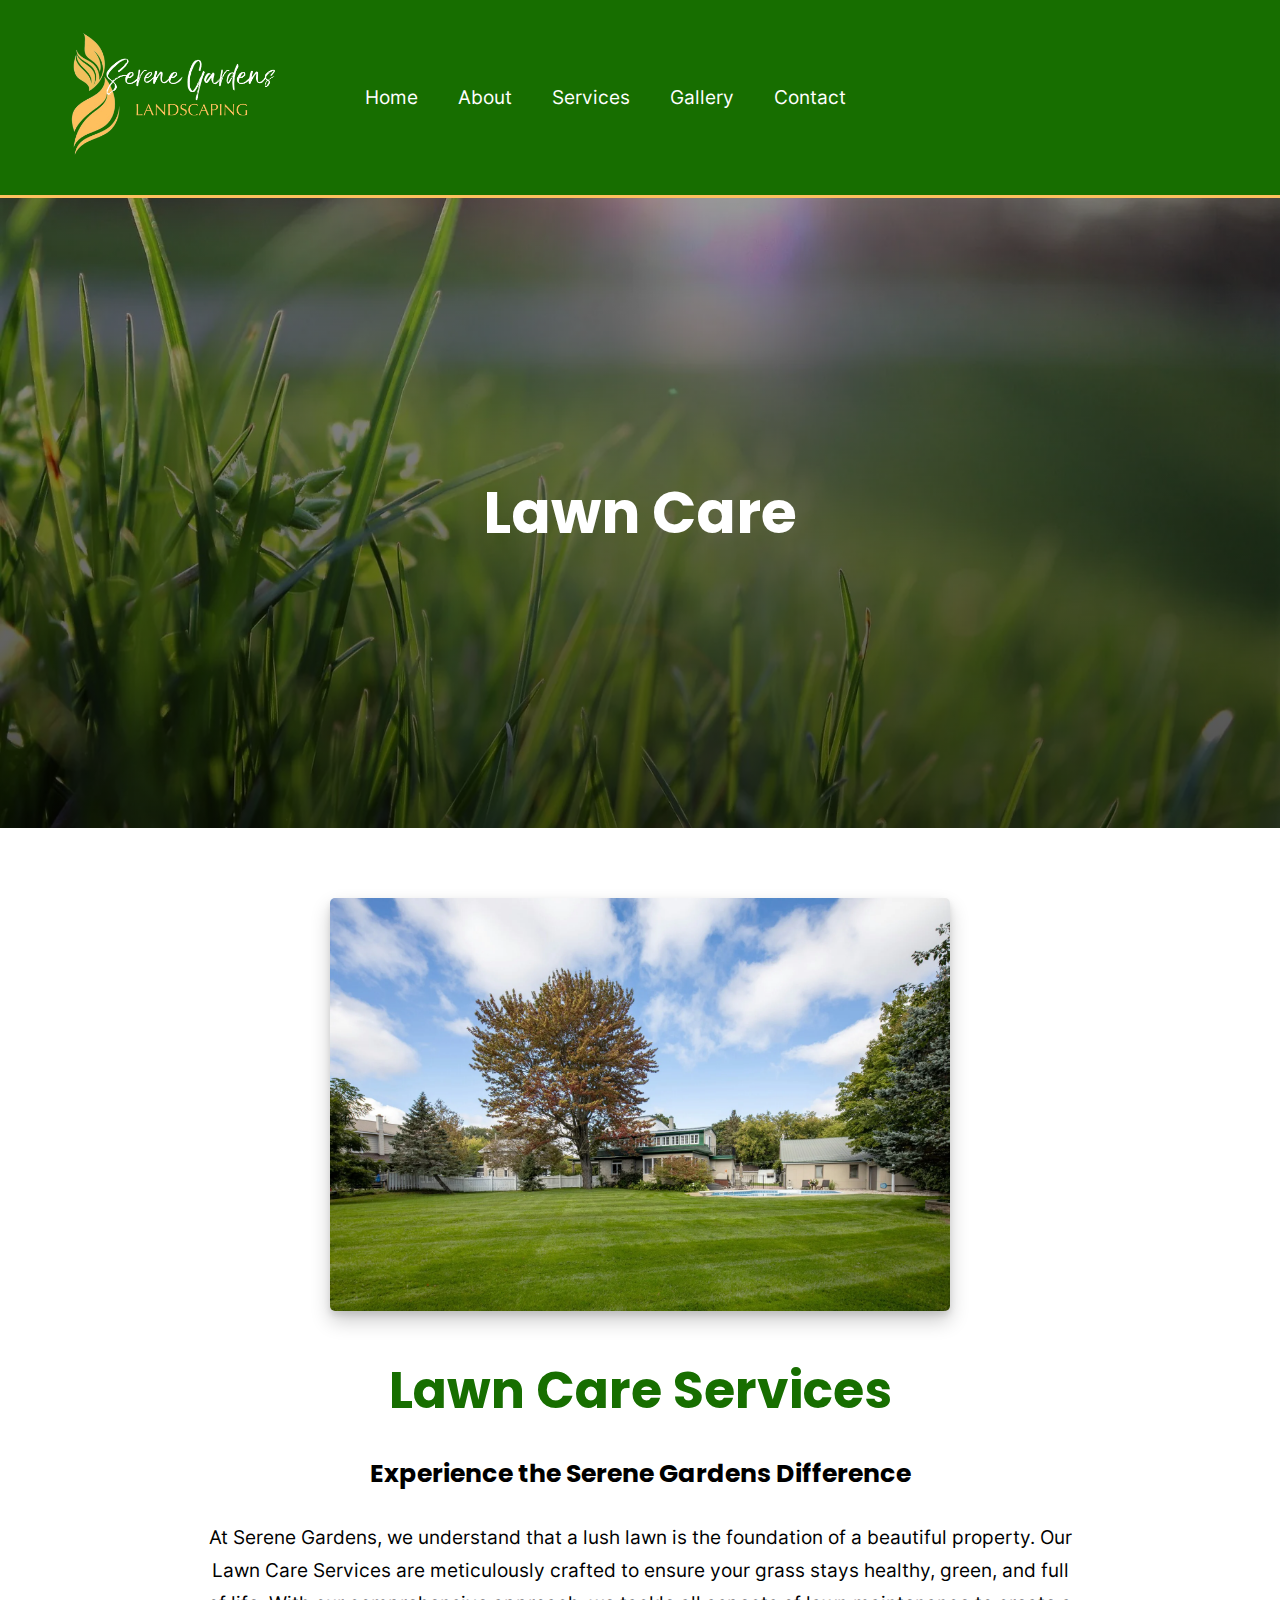
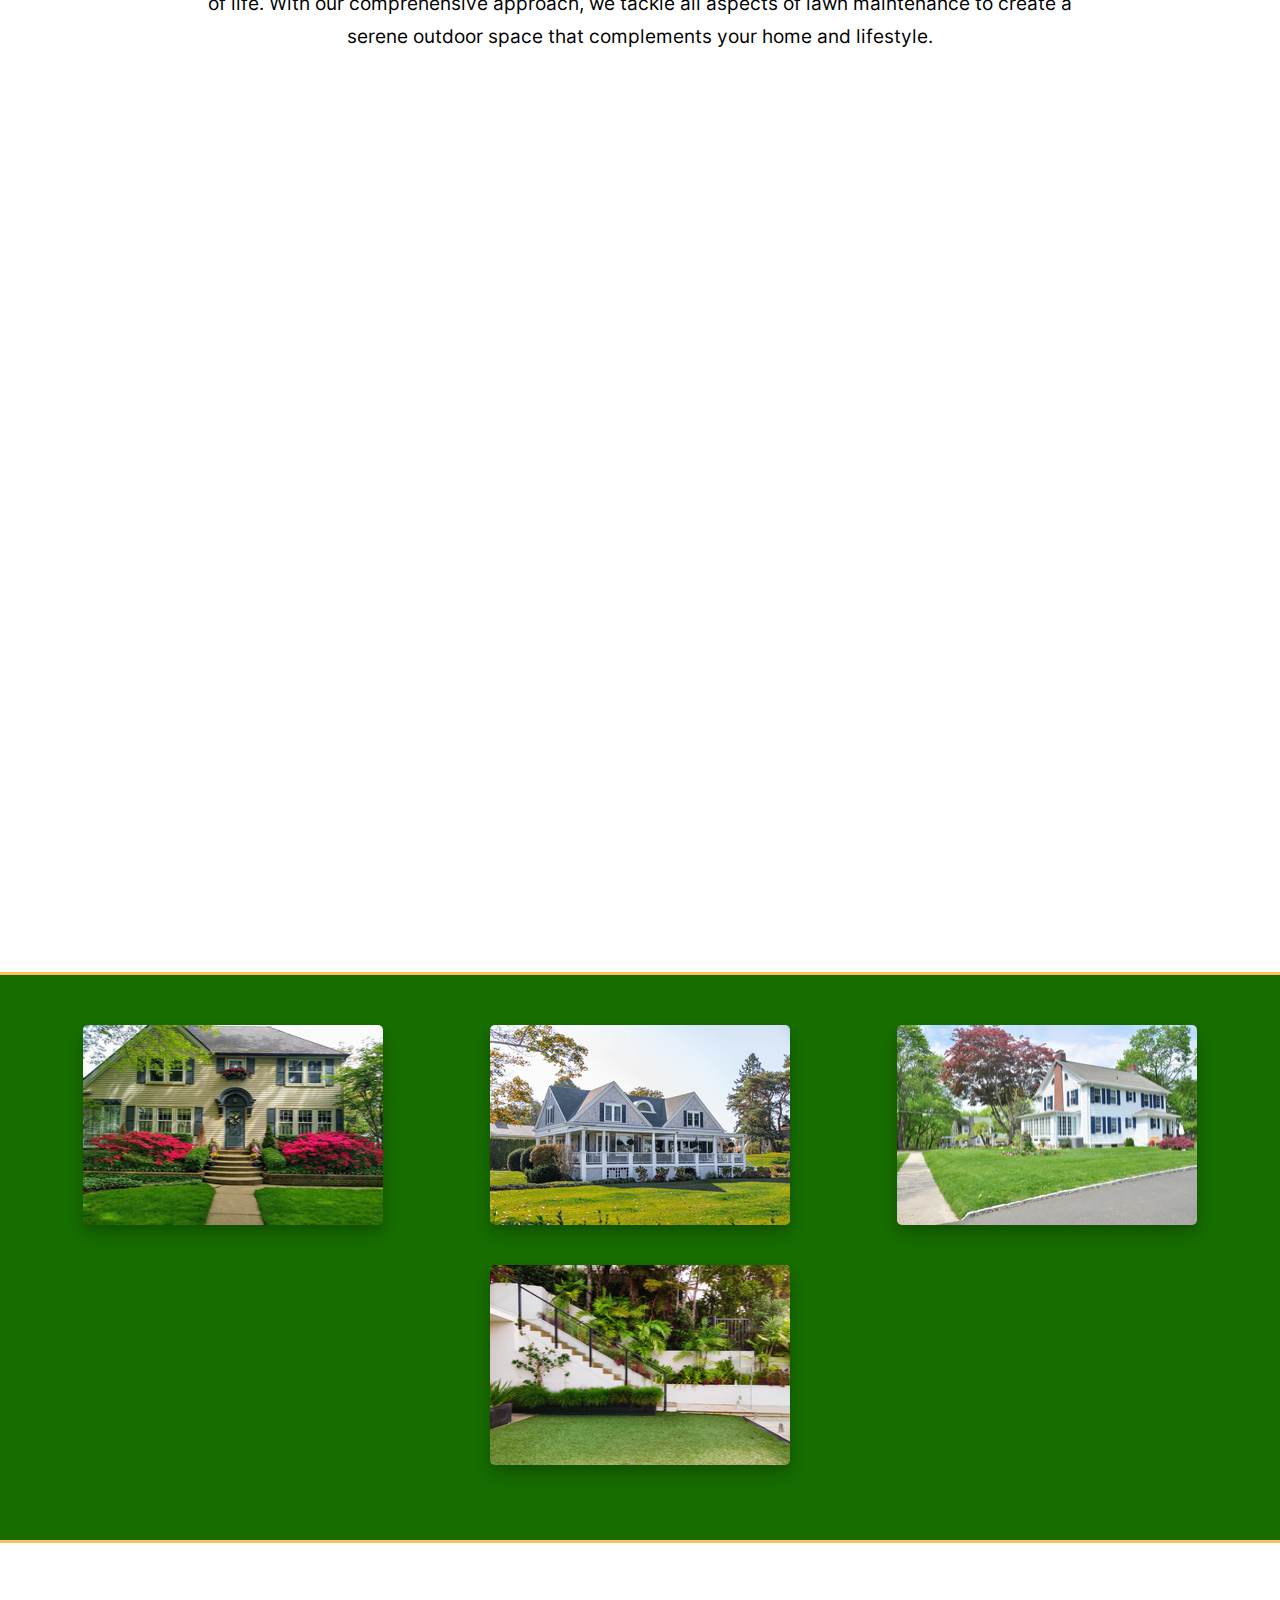
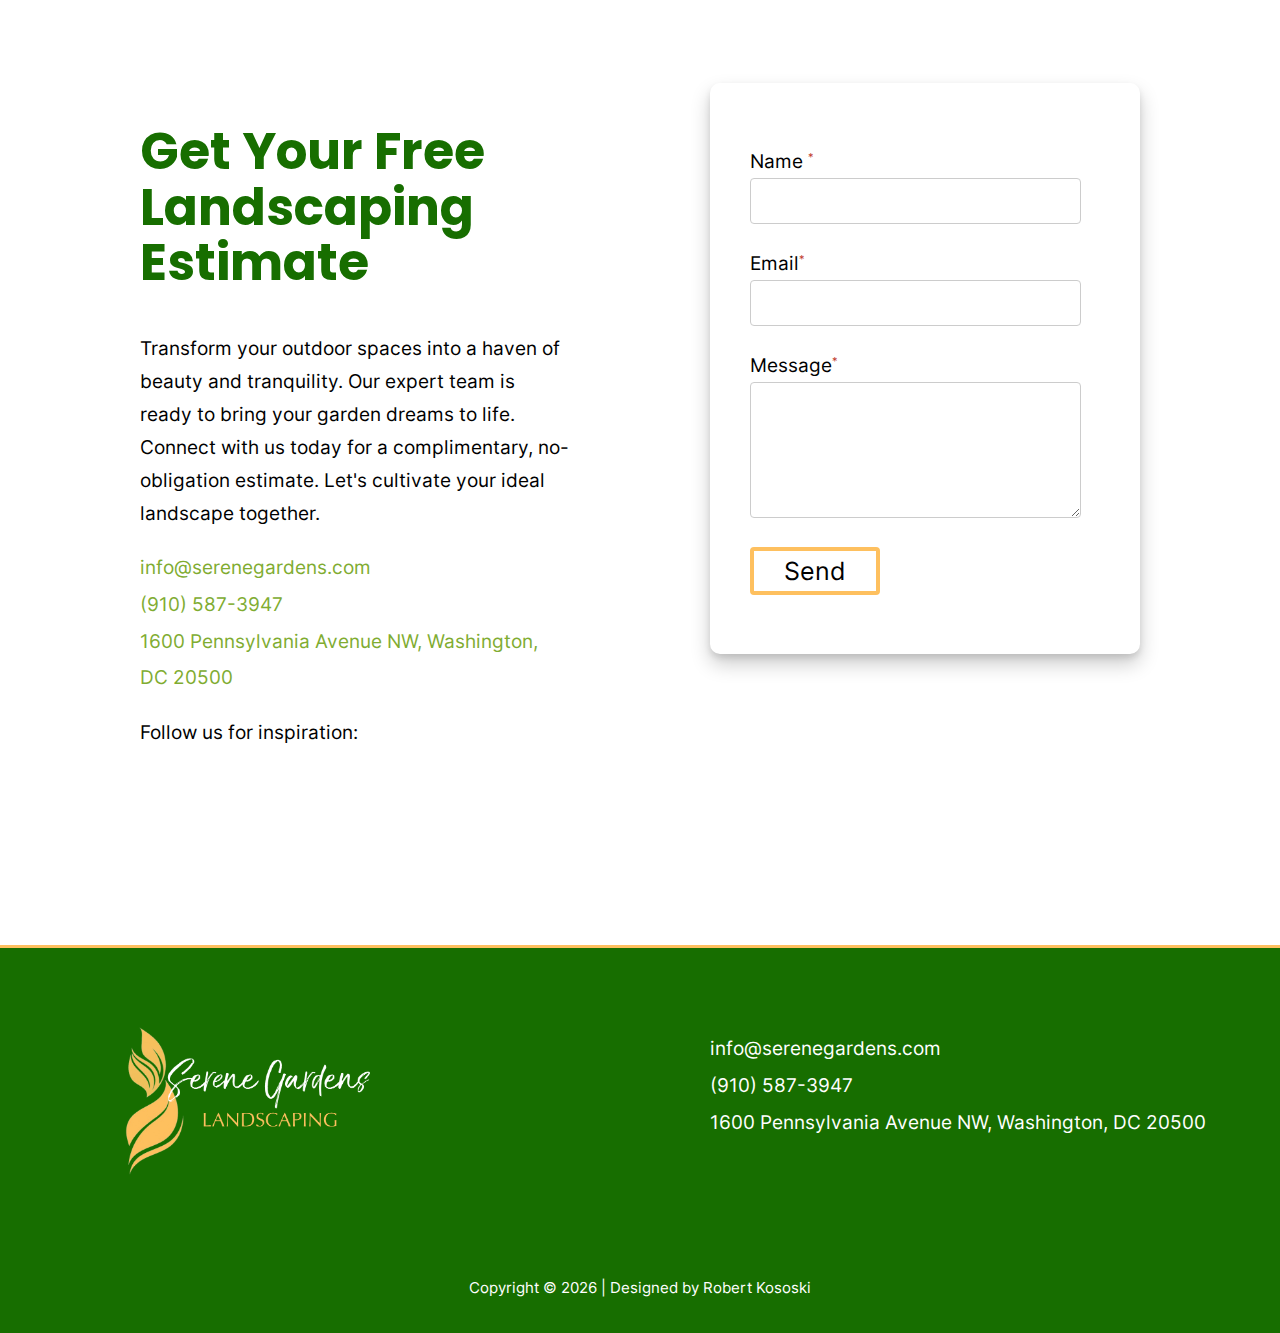
<file: lawn-care.html>
<!DOCTYPE html>
<html lang="en">
  <head>
    <meta charset="UTF-8" />
    <meta name="viewport" content="width=device-width, initial-scale=1.0" />
    <title>Lawn Care | Serene Gardens | Southern Pines, NC</title>
    <link href="assets/scss/main.css" rel="stylesheet" />

    <!-- Above the fold images to preload -->
    <link rel="preload" href="assets/images/main-nav-logo.webp" as="image" />
    <link
      rel="preload"
      as="font"
      type="font/woff"
      href="/assets/fonts/Poppins-Black.woff"
      crossorigin
    />
    <link
      rel="preload"
      as="font"
      type="font/woff"
      href="/assets/fonts/Inter-Regular.woff"
      crossorigin
    />
    <!-- End preload -->
  </head>
  <body>
    <!-- ------------------START DESKTOP NAVIGATION---------------------------- -->
    <nav>
      <div class="navigation">
        <a class="nav-logo" href="index.html" target="_self">
          <img
            src="assets/images/main-nav-logo.webp"
            alt="Serene Gardens Landscaping"
          />
        </a>
        <a href="index.html" class="nav-link">Home</a>
        <a href="about.html" target="_self" class="nav-link">About</a>
        <div class="nav-item">
          <a href="#" target="_self" class="nav-link services-link">Services</a>
          <div class="dropdown-content">
            <a href="#" target="_self">Lawn Care</a>
            <a href="shrubbery.html" target="_self">Shrubbery</a>
            <a href="mowing-edging.html" target="_self">Mowing & Edging</a>
          </div>
        </div>
        <a href="gallery.html" target="_self" class="nav-link">Gallery</a>
        <a href="contact.html" target="_self" class="nav-link">Contact</a>
        <div class="mobile-menu">
          <a href="#"
            ><img
              class="hamburger-icon"
              src="assets/images/icons/hamburger.webp"
              alt="Mobile Menu"
          /></a>
        </div>
      </div>
    </nav>
    <!-- ------------------END DESKTOP NAVIGATION---------------------------- -->

    <!-- ------------------START MOBILE NAVIGATION---------------------------- -->
    <nav>
      <div class="mobile-menu-expanded">
        <div class="mobile-links">
          <a href="index.html" class="mobile-nav-link">Home</a><br />
          <a href="about.html" class="mobile-nav-link">About</a><br />
          <a href="#" class="mobile-nav-link">Lawn Care</a><br />
          <a href="shrubbery.html" class="mobile-nav-link">Shrubbery</a><br />
          <a href="mowing-edging.html" class="mobile-nav-link"
            >Mowing & Edging</a
          ><br />
          <a href="gallery.html" class="mobile-nav-link">Gallery</a> <br />
          <a href="contact.html" class="mobile-nav-link">Contact</a><br />
        </div>
      </div>
    </nav>
    <!-- ------------------END MOBILE NAVIGATION---------------------------- -->

    <!-- ------------------START HERO---------------------------- -->
    <div class="hero">
      <div class="hero-image-services">
        <div class="hero-text">
          <h1>Lawn Care</h1>
          <!-- <p>Welcome to Our Website</p> -->
          <!-- <a href="contact.html"><button>Contact Us</button></a> -->
        </div>
      </div>
    </div>
    <!-- ------------------END HERO---------------------------- -->

    <!----------------START INDIVIDUAL SERVICE------------------------->

    <section class="row-flex-container individual-service">
      <div class="flex-row">
        <img
          src="assets/images/gallery/large backyard with a pool.webp"
          alt="large backyard with a pool"
        />
        <h2>Lawn Care Services</h2>
        <h4>Experience the Serene Gardens Difference</h4>
        <p>
          At Serene Gardens, we understand that a lush lawn is the foundation of
          a beautiful property. Our Lawn Care Services are meticulously crafted
          to ensure your grass stays healthy, green, and full of life. With our
          comprehensive approach, we tackle all aspects of lawn maintenance to
          create a serene outdoor space that complements your home and
          lifestyle.
        </p>
      </div>
    </section>

    <!----------------END INDIVIDUAL SERVICE------------------------->

    <!----------------START ICON WITH TEXT------------------------->

    <section class="icon-with-text">
      <div class="individual-icon-with-text icon-with-text-one">
        <svg
          class="icon-with-text-icon"
          xmlns="http://www.w3.org/2000/svg"
          viewBox="0 0 512 512"
        >
          <path
            d="M256 512A256 256 0 1 0 256 0a256 256 0 1 0 0 512zM369 209L241 337c-9.4 9.4-24.6 9.4-33.9 0l-64-64c-9.4-9.4-9.4-24.6 0-33.9s24.6-9.4 33.9 0l47 47L335 175c9.4-9.4 24.6-9.4 33.9 0s9.4 24.6 0 33.9z"
          />
        </svg>
        <div>
          <h4>Seasonal Lawn Health Assessments</h4>
          <p>
            To keep your lawn robust year-round, we monitor its health and
            adjust treatments as the seasons change.
          </p>
        </div>
      </div>
      <div class="individual-icon-with-text icon-with-text-two">
        <svg
          class="icon-with-text-icon"
          xmlns="http://www.w3.org/2000/svg"
          viewBox="0 0 512 512"
        >
          <path
            d="M256 512A256 256 0 1 0 256 0a256 256 0 1 0 0 512zM369 209L241 337c-9.4 9.4-24.6 9.4-33.9 0l-64-64c-9.4-9.4-9.4-24.6 0-33.9s24.6-9.4 33.9 0l47 47L335 175c9.4-9.4 24.6-9.4 33.9 0s9.4 24.6 0 33.9z"
          />
        </svg>
        <div>
          <h4>Fertilization Programs</h4>
          <p>
            Utilizing top-grade, eco-friendly products, we nourish your lawn to
            promote vigorous growth and vibrant color.
          </p>
        </div>
      </div>
      <div class="individual-icon-with-text icon-with-text-three">
        <svg
          class="icon-with-text-icon"
          xmlns="http://www.w3.org/2000/svg"
          viewBox="0 0 512 512"
        >
          <path
            d="M256 512A256 256 0 1 0 256 0a256 256 0 1 0 0 512zM369 209L241 337c-9.4 9.4-24.6 9.4-33.9 0l-64-64c-9.4-9.4-9.4-24.6 0-33.9s24.6-9.4 33.9 0l47 47L335 175c9.4-9.4 24.6-9.4 33.9 0s9.4 24.6 0 33.9z"
          />
        </svg>
        <div>
          <h4>Weed and Pest Management</h4>
          <p>
            Our experts deploy safe and effective control measures to protect
            your lawn from invasive weeds and pests.
          </p>
        </div>
      </div>
      <div class="individual-icon-with-text icon-with-text-four">
        <svg
          class="icon-with-text-icon"
          xmlns="http://www.w3.org/2000/svg"
          viewBox="0 0 512 512"
        >
          <path
            d="M256 512A256 256 0 1 0 256 0a256 256 0 1 0 0 512zM369 209L241 337c-9.4 9.4-24.6 9.4-33.9 0l-64-64c-9.4-9.4-9.4-24.6 0-33.9s24.6-9.4 33.9 0l47 47L335 175c9.4-9.4 24.6-9.4 33.9 0s9.4 24.6 0 33.9z"
          />
        </svg>
        <div>
          <h4>Aeration and Over-seeding</h4>
          <p>
            We ensure your lawn can breathe and absorb nutrients efficiently,
            fostering a dense and resilient grass cover.
          </p>
        </div>
      </div>
    </section>

    <!----------------END ICON WITH TEXT------------------------->

    <!----------------START SMALL GALLERY------------------------->

    <section class="full-width-banner">
      <div class="small-gallery">
        <div class="image-container">
          <img
            src="assets/images/small gallery/front of large home with red plants.webp"
            loading="lazy"
            alt="front of large home with red plants"
          />
        </div>
        <div class="image-container">
          <img
            src="assets/images/small gallery/large home with large porch.webp"
            loading="lazy"
            alt="large home with large porch"
          />
        </div>
        <div class="image-container">
          <img
            src="assets/images/small gallery/large white home with large maroon tree.webp"
            loading="lazy"
            alt="large home with large maroon tree"
          />
        </div>
        <div class="image-container">
          <img
            src="assets/images/small gallery/modern back yard with staircase.webp"
            loading="lazy"
            alt="modern back yard with staircase"
          />
        </div>
      </div>
    </section>

    <!----------------END SMALL GALLERY------------------------->

    <!----START CALL TO ACTION---->

    <section class="two-column-flex-container section-contact cta" id="cta">
      <div class="two-column-flex-item section-contact-links">
        <h2>Get Your Free Landscaping Estimate</h2>
        <p>
          Transform your outdoor spaces into a haven of beauty and tranquility.
          Our expert team is ready to bring your garden dreams to life. Connect
          with us today for a complimentary, no-obligation estimate. Let's
          cultivate your ideal landscape together.
        </p>
        <div class="contact-info">
          <a class="email-address"></a>
          <br />
          <a class="phone-number"></a>
          <br />
          <a class="physical-address" target="_blank"></a>
          <br />
          <p>Follow us for inspiration:</p>
          <div class="social-icons-black">
            <a href="#"
              ><img
                class="facebook"
                src="assets/images/icons/facebook.svg"
                alt="Facebook"
                loading="lazy"
            /></a>
            <a href="#"
              ><img
                class="instagram"
                src="assets/images/icons/instagram.svg"
                alt="Instagram"
                loading="lazy"
            /></a>
            <a href="#"
              ><img
                class="x"
                src="assets/images/icons/x.svg"
                alt="x"
                loading="lazy"
            /></a>
          </div>
        </div>
      </div>
      <div class="two-column-flex-item">
        <form class="contact-form" name="contact" netlify>
          <p>
            <label for="name"
              >Name <span class="required-asterisk">*</span></label
            ><br />
            <input
              class="text-entry"
              required
              type="text"
              name="name"
              id="name"
            />
          </p>
          <p>
            <label for="email"
              >Email<span class="required-asterisk">*</span></label
            ><br />
            <input
              class="text-entry"
              required
              type="email"
              name="email"
              id="email"
            />
          </p>
          <p>
            <label for="message"
              >Message<span class="required-asterisk">*</span></label
            ><br />
            <textarea
              class="message-entry"
              required
              name="message"
              id="message"
            ></textarea>
          </p>
          <p class="submit-btn-container">
            <input class="submit-button" type="submit" value="Send" />
          </p>
        </form>
      </div>
    </section>

    <!----END CALL TO ACTION---->

    <!-- ------------------START FOOTER---------------------------- -->
    <footer>
      <div class="two-column-flex-container">
        <div class="two-column-flex-item footer-image-container">
          <a href="index.html"
            ><img
              class="footer-image"
              src="assets/images/main-nav-logo.webp"
              alt="Serene Gardens Landscaping"
              loading="lazy"
          /></a>
        </div>
        <div class="two-column-flex-item footer-right-container">
          <div class="footer-right">
            <a class="email-address" aria-label="Open up mail client"></a>
            <br />
            <a class="phone-number" aria-label="Call number"></a>
            <br />
            <a
              class="physical-address"
              target="_blank"
              aria-label="Open up google maps"
            ></a>
            <div class="social-icons">
              <a href="#"
                ><img
                  class="facebook"
                  src="assets/images/icons/facebook.svg"
                  alt="Facebook"
                  loading="lazy"
              /></a>
              <a href="#"
                ><img
                  class="instagram"
                  src="assets/images/icons/instagram.svg"
                  alt="Instagram"
                  loading="lazy"
              /></a>
              <a href="#"
                ><img
                  class="x"
                  src="assets/images/icons/x.svg"
                  alt="x"
                  loading="lazy"
              /></a>
            </div>
          </div>
        </div>
      </div>
      <div class="copyright">
        <p>
          Copyright © <span class="copyright-date"></span> | Designed by
          <a href="https://robertkososki.com" target="_blank">Robert Kososki</a>
        </p>
      </div>
    </footer>
    <!-- ------------------END FOOTER---------------------------- -->
    
    <script src="assets/js/nav.js"></script>
    <script defer src="assets/js/footer.js"></script>
    <script type="module" src="assets/js/contact.js"></script>
    <script type="module" src="assets/js/variables.js"></script>
    <script type="module" src="assets/js/sections.js"></script>
  </body>
</html>
</file>
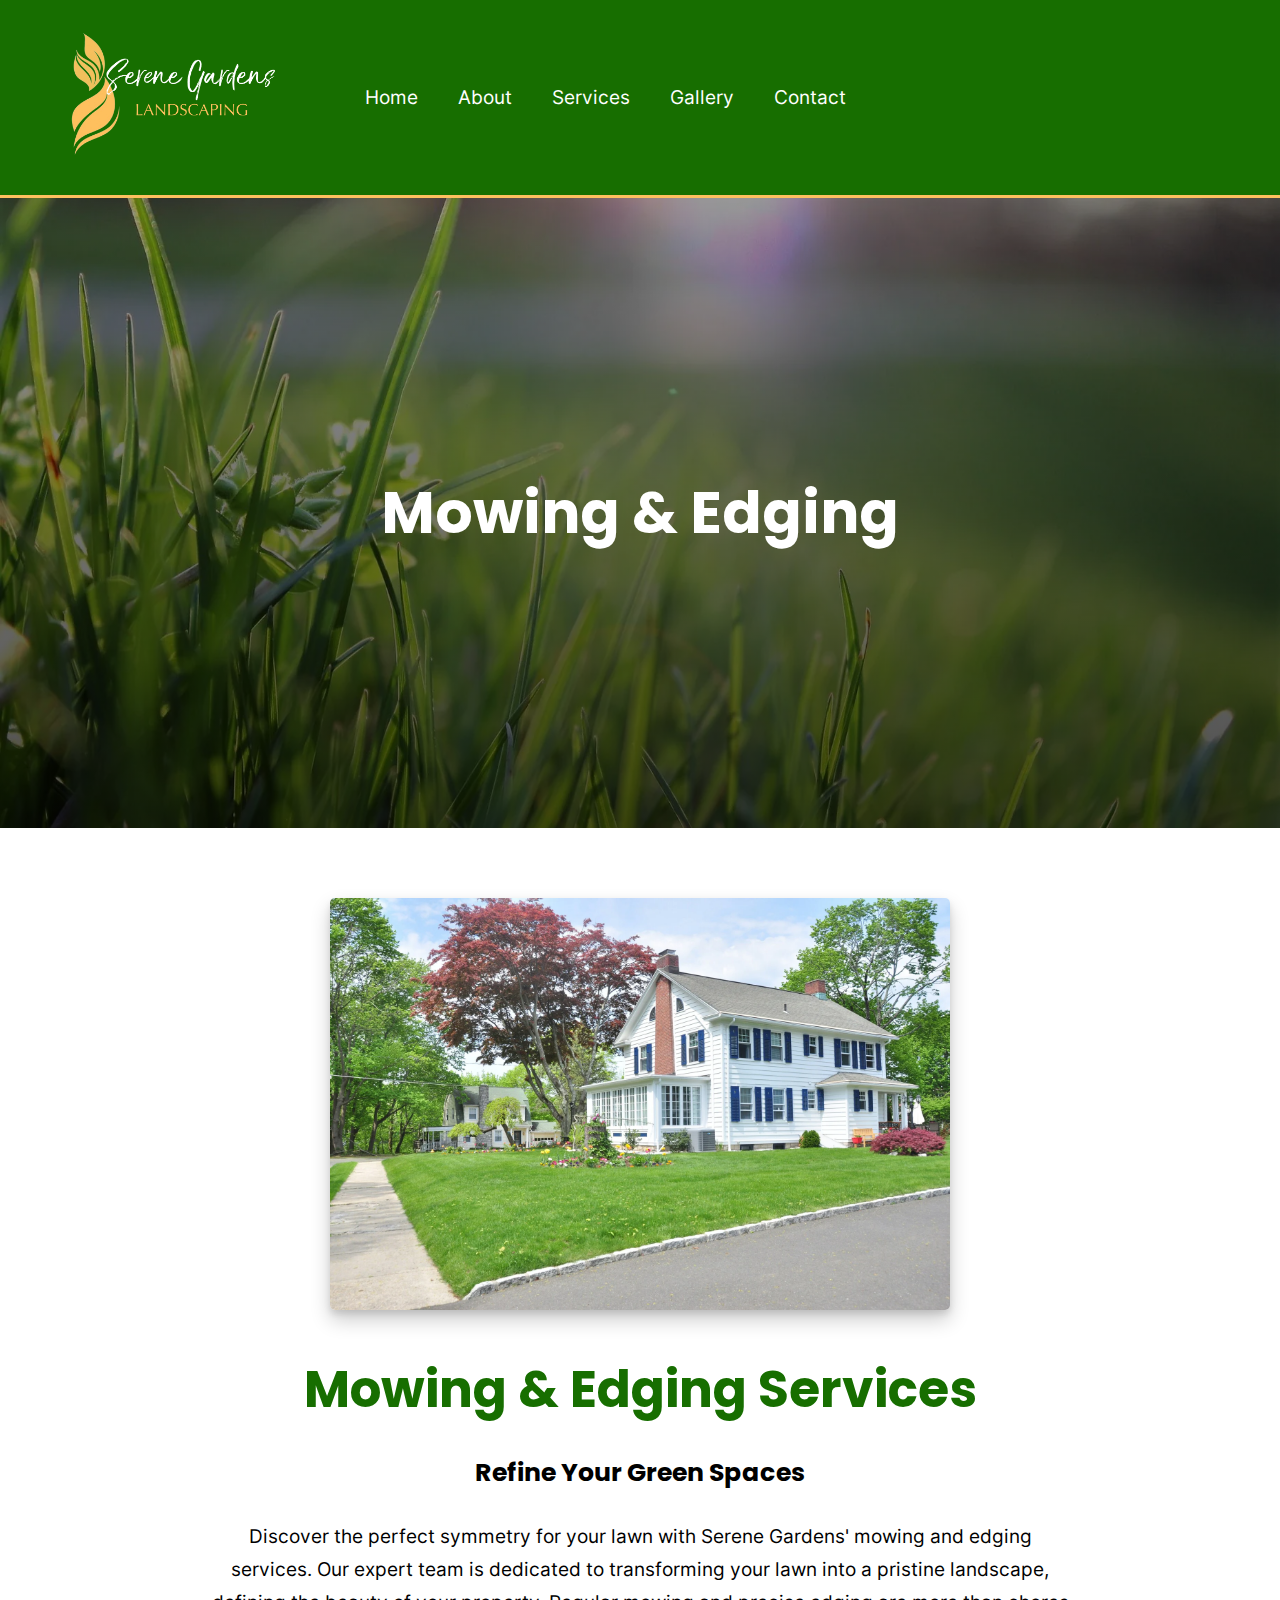
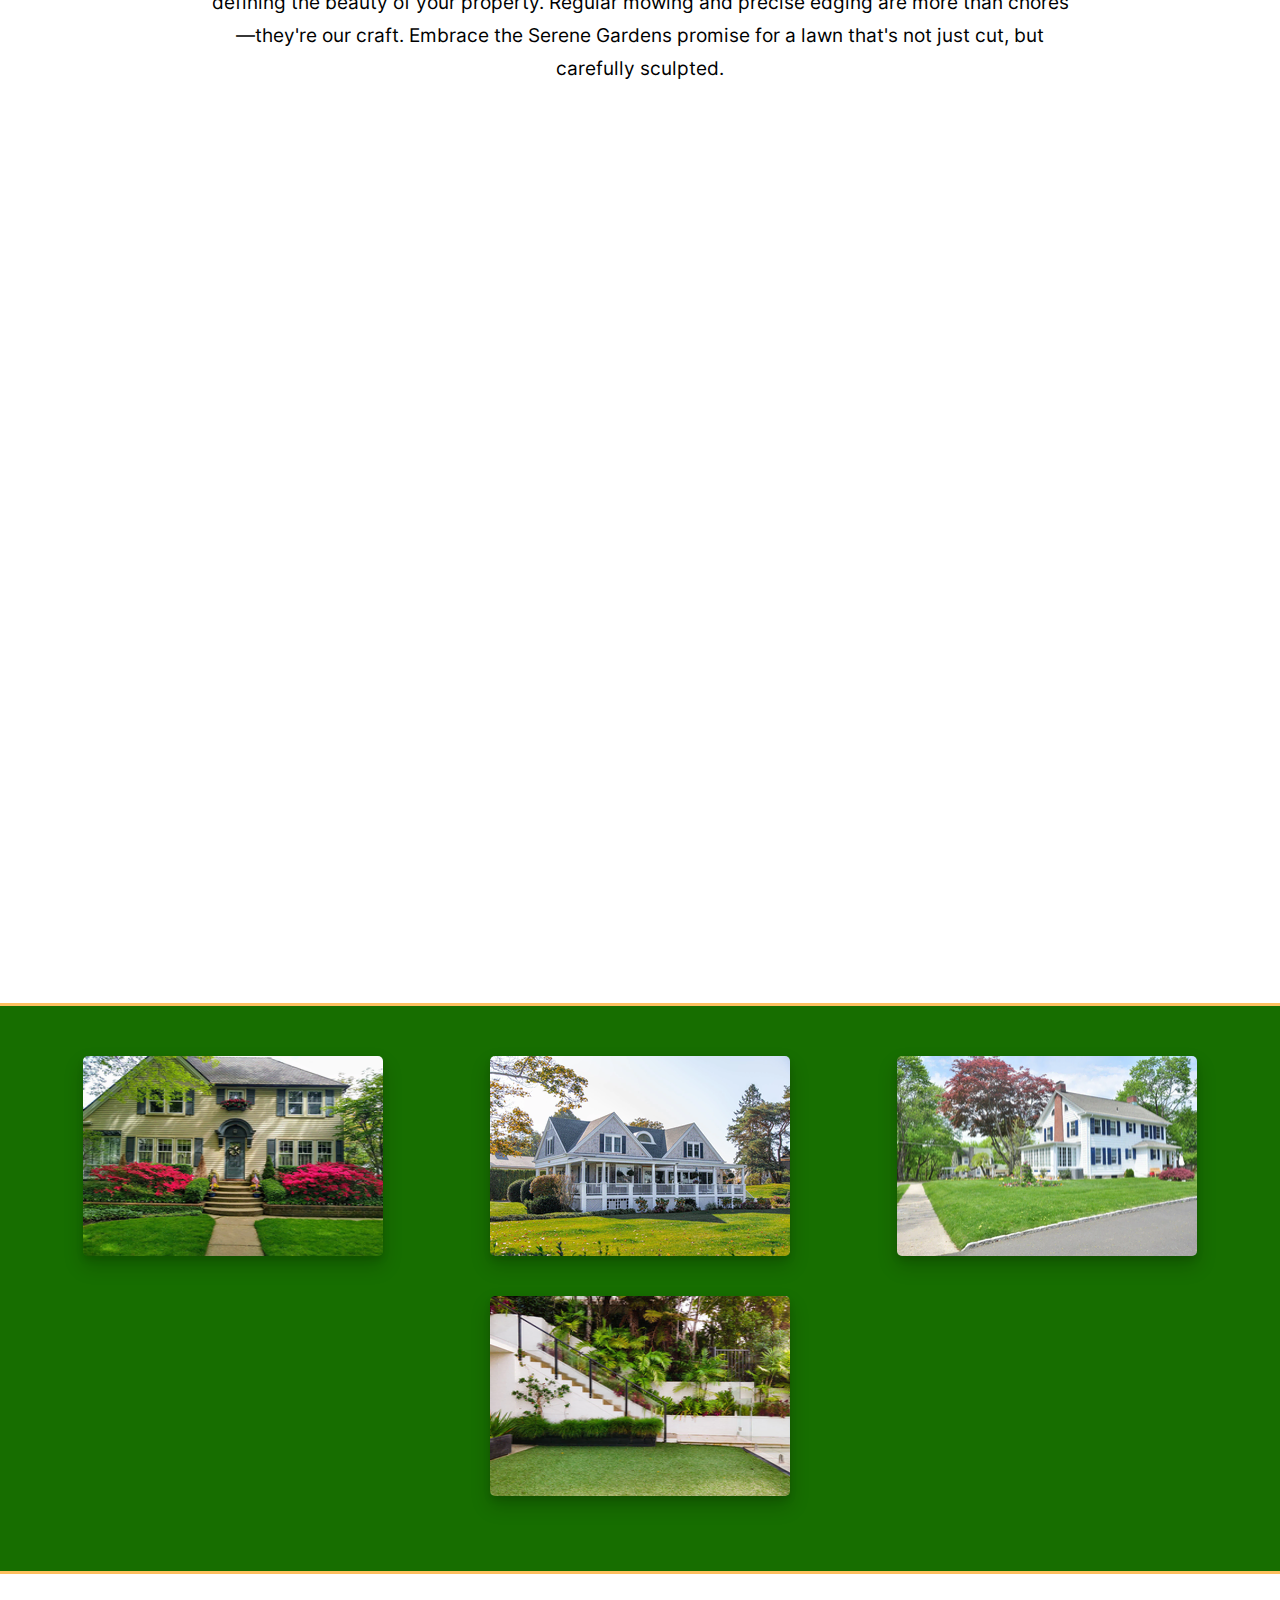
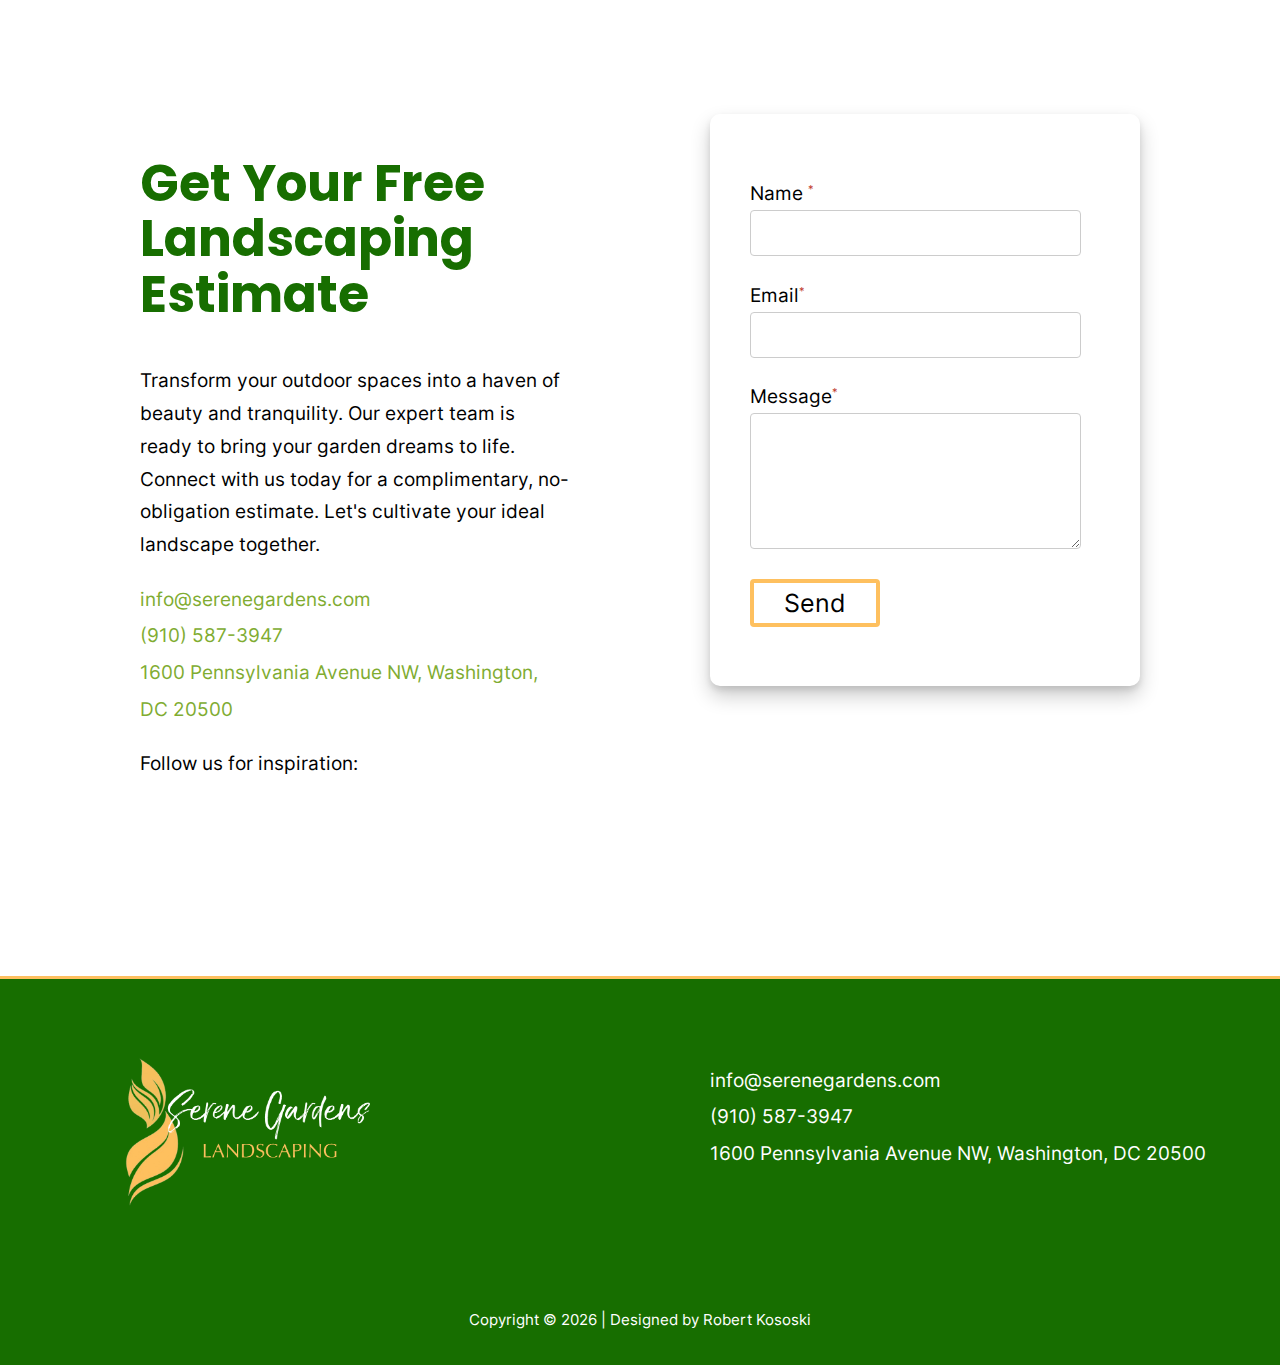
<file: mowing-edging.html>
<!DOCTYPE html>
<html lang="en">
  <head>
    <meta charset="UTF-8" />
    <meta name="viewport" content="width=device-width, initial-scale=1.0" />
    <title>Mowing & Edging| Serene Gardens | Southern Pines, NC</title>
    <link href="assets/scss/main.css" rel="stylesheet" />

    <!-- Above the fold images to preload -->
    <link rel="preload" href="assets/images/main-nav-logo.webp" as="image" />
    <link
      rel="preload"
      as="font"
      type="font/woff"
      href="/assets/fonts/Poppins-Black.woff"
      crossorigin
    />
    <link
      rel="preload"
      as="font"
      type="font/woff"
      href="/assets/fonts/Inter-Regular.woff"
      crossorigin
    />
    <!-- End preload -->
  </head>
  <body>
    <!-- ------------------START DESKTOP NAVIGATION---------------------------- -->
    <nav>
      <div class="navigation">
        <a class="nav-logo" href="index.html" target="_self">
          <img
            src="assets/images/main-nav-logo.webp"
            alt="Serene Gardens Landscaping"
          />
        </a>
        <a href="index.html" class="nav-link">Home</a>
        <a href="about.html" target="_self" class="nav-link">About</a>
        <div class="nav-item">
          <a href="#" target="_self" class="nav-link services-link">Services</a>
          <div class="dropdown-content">
            <a href="lawn-care.html" target="_self">Lawn Care</a>
            <a href="shrubbery.html" target="_self">Shrubbery</a>
            <a href="#" target="_self">Mowing & Edging</a>
          </div>
        </div>
        <a href="gallery.html" target="_self" class="nav-link">Gallery</a>
        <a href="contact.html" target="_self" class="nav-link">Contact</a>
        <div class="mobile-menu">
          <a href="#"
            ><img
              class="hamburger-icon"
              src="assets/images/icons/hamburger.webp"
              alt="Mobile Menu"
          /></a>
        </div>
      </div>
    </nav>
    <!-- ------------------END DESKTOP NAVIGATION---------------------------- -->

    <!-- ------------------START MOBILE NAVIGATION---------------------------- -->
    <nav>
      <div class="mobile-menu-expanded">
        <div class="mobile-links">
          <a href="index.html" class="mobile-nav-link">Home</a><br />
          <a href="about.html" class="mobile-nav-link">About</a><br />
          <a href="lawn-care.html" class="mobile-nav-link">Lawn Care</a><br />
          <a href="shrubbery.html" class="mobile-nav-link">Shrubbery</a><br />
          <a href="#" class="mobile-nav-link">Mowing & Edging</a><br />
          <a href="gallery.html" class="mobile-nav-link">Gallery</a> <br />
          <a href="contact.html" class="mobile-nav-link">Contact</a><br />
        </div>
      </div>
    </nav>
    <!-- ------------------END MOBILE NAVIGATION---------------------------- -->

    <!-- ------------------START HERO---------------------------- -->
    <div class="hero">
      <div class="hero-image-services">
        <div class="hero-text">
          <h1>Mowing & Edging</h1>
          <!-- <p>Welcome to Our Website</p> -->
          <!-- <a href="contact.html"><button>Contact Us</button></a> -->
        </div>
      </div>
    </div>
    <!-- ------------------END HERO---------------------------- -->

    <!----------------START INDIVIDUAL SERVICE------------------------->

    <section class="row-flex-container individual-service">
      <div class="flex-row">
        <img
          src="assets/images/gallery/large white home with large maroon tree.webp"
          alt="large white home with maroon tree"
        />
        <h2>Mowing & Edging Services</h2>
        <h4>Refine Your Green Spaces</h4>
        <p>
          Discover the perfect symmetry for your lawn with Serene Gardens'
          mowing and edging services. Our expert team is dedicated to
          transforming your lawn into a pristine landscape, defining the beauty
          of your property. Regular mowing and precise edging are more than
          chores—they're our craft. Embrace the Serene Gardens promise for a
          lawn that's not just cut, but carefully sculpted.
        </p>
      </div>
    </section>

    <!----------------END INDIVIDUAL SERVICE------------------------->

    <!----------------START ICON WITH TEXT------------------------->

    <section class="icon-with-text">
      <div class="individual-icon-with-text icon-with-text-one">
        <svg
          class="icon-with-text-icon"
          xmlns="http://www.w3.org/2000/svg"
          viewBox="0 0 512 512"
        >
          <path
            d="M256 512A256 256 0 1 0 256 0a256 256 0 1 0 0 512zM369 209L241 337c-9.4 9.4-24.6 9.4-33.9 0l-64-64c-9.4-9.4-9.4-24.6 0-33.9s24.6-9.4 33.9 0l47 47L335 175c9.4-9.4 24.6-9.4 33.9 0s9.4 24.6 0 33.9z"
          />
        </svg>
        <div>
          <h4>Immaculate Mowing</h4>
          <p>
            Achieve a flawless lawn with our precision mowing services, tailored
            to present a manicured and healthy yard.
          </p>
        </div>
      </div>
      <div class="individual-icon-with-text icon-with-text-two">
        <svg
          class="icon-with-text-icon"
          xmlns="http://www.w3.org/2000/svg"
          viewBox="0 0 512 512"
        >
          <path
            d="M256 512A256 256 0 1 0 256 0a256 256 0 1 0 0 512zM369 209L241 337c-9.4 9.4-24.6 9.4-33.9 0l-64-64c-9.4-9.4-9.4-24.6 0-33.9s24.6-9.4 33.9 0l47 47L335 175c9.4-9.4 24.6-9.4 33.9 0s9.4 24.6 0 33.9z"
          />
        </svg>
        <div>
          <h4>Crisp Edging</h4>
          <p>
            Define your garden's elegance with sharp edging that highlights the
            shape and design of your outdoor haven.
          </p>
        </div>
      </div>
      <div class="individual-icon-with-text icon-with-text-three">
        <svg
          class="icon-with-text-icon"
          xmlns="http://www.w3.org/2000/svg"
          viewBox="0 0 512 512"
        >
          <path
            d="M256 512A256 256 0 1 0 256 0a256 256 0 1 0 0 512zM369 209L241 337c-9.4 9.4-24.6 9.4-33.9 0l-64-64c-9.4-9.4-9.4-24.6 0-33.9s24.6-9.4 33.9 0l47 47L335 175c9.4-9.4 24.6-9.4 33.9 0s9.4 24.6 0 33.9z"
          />
        </svg>
        <div>
          <h4>Grass Health Optimization</h4>
          <p>
            Our mowing techniques are optimized for grass health, promoting
            thicker growth and a vibrant green appearance.
          </p>
        </div>
      </div>
      <div class="individual-icon-with-text icon-with-text-four">
        <svg
          class="icon-with-text-icon"
          xmlns="http://www.w3.org/2000/svg"
          viewBox="0 0 512 512"
        >
          <path
            d="M256 512A256 256 0 1 0 256 0a256 256 0 1 0 0 512zM369 209L241 337c-9.4 9.4-24.6 9.4-33.9 0l-64-64c-9.4-9.4-9.4-24.6 0-33.9s24.6-9.4 33.9 0l47 47L335 175c9.4-9.4 24.6-9.4 33.9 0s9.4 24.6 0 33.9z"
          />
        </svg>
        <div>
          <h4>Debris-Free Finish</h4>
          <p>
            Enjoy a pristine landscape as we ensure a clean finish, removing all
            clippings and debris for a spotless look.
          </p>
        </div>
      </div>
    </section>

    <!----------------END ICON WITH TEXT------------------------->

    <!----------------START SMALL GALLERY------------------------->

    <section class="full-width-banner">
      <div class="small-gallery">
        <div class="image-container">
          <img
            src="assets/images/small gallery/front of large home with red plants.webp"
            loading="lazy"
            alt="front of large home with red plants"
          />
        </div>
        <div class="image-container">
          <img
            src="assets/images/small gallery/large home with large porch.webp"
            loading="lazy"
            alt="large home with large porch"
          />
        </div>
        <div class="image-container">
          <img
            src="assets/images/small gallery/large white home with large maroon tree.webp"
            loading="lazy"
            alt="large home with large maroon tree"
          />
        </div>
        <div class="image-container">
          <img
            src="assets/images/small gallery/modern back yard with staircase.webp"
            loading="lazy"
            alt="modern back yard with staircase"
          />
        </div>
      </div>
    </section>

    <!----------------END SMALL GALLERY------------------------->

    <!----START CALL TO ACTION---->

    <section class="two-column-flex-container section-contact cta" id="cta">
      <div class="two-column-flex-item section-contact-links">
        <h2>Get Your Free Landscaping Estimate</h2>
        <p>
          Transform your outdoor spaces into a haven of beauty and tranquility.
          Our expert team is ready to bring your garden dreams to life. Connect
          with us today for a complimentary, no-obligation estimate. Let's
          cultivate your ideal landscape together.
        </p>
        <div class="contact-info">
          <a class="email-address"></a>
          <br />
          <a class="phone-number"></a>
          <br />
          <a class="physical-address" target="_blank"></a>
          <br />
          <p>Follow us for inspiration:</p>
          <div class="social-icons-black">
            <a href="#"
              ><img
                class="facebook"
                src="assets/images/icons/facebook.svg"
                alt="Facebook"
                loading="lazy"
            /></a>
            <a href="#"
              ><img
                class="instagram"
                src="assets/images/icons/instagram.svg"
                alt="Instagram"
                loading="lazy"
            /></a>
            <a href="#"
              ><img
                class="x"
                src="assets/images/icons/x.svg"
                alt="x"
                loading="lazy"
            /></a>
          </div>
        </div>
      </div>
      <div class="two-column-flex-item">
        <form class="contact-form" name="contact" netlify>
          <p>
            <label for="name"
              >Name <span class="required-asterisk">*</span></label
            ><br />
            <input
              class="text-entry"
              required
              type="text"
              name="name"
              id="name"
            />
          </p>
          <p>
            <label for="email"
              >Email<span class="required-asterisk">*</span></label
            ><br />
            <input
              class="text-entry"
              required
              type="email"
              name="email"
              id="email"
            />
          </p>
          <p>
            <label for="message"
              >Message<span class="required-asterisk">*</span></label
            ><br />
            <textarea
              class="message-entry"
              required
              name="message"
              id="message"
            ></textarea>
          </p>
          <p class="submit-btn-container">
            <input class="submit-button" type="submit" value="Send" />
          </p>
        </form>
      </div>
    </section>

    <!----END CALL TO ACTION---->

    <!-- ------------------START FOOTER---------------------------- -->
    <footer>
      <div class="two-column-flex-container">
        <div class="two-column-flex-item footer-image-container">
          <a href="index.html"
            ><img
              class="footer-image"
              src="assets/images/main-nav-logo.webp"
              alt="Serene Gardens Landscaping"
              loading="lazy"
          /></a>
        </div>
        <div class="two-column-flex-item footer-right-container">
          <div class="footer-right">
            <a class="email-address" aria-label="Open up mail client"></a>
            <br />
            <a class="phone-number" aria-label="Call number"></a>
            <br />
            <a
              class="physical-address"
              target="_blank"
              aria-label="Open up google maps"
            ></a>
            <div class="social-icons">
              <a href="#"
                ><img
                  class="facebook"
                  src="assets/images/icons/facebook.svg"
                  alt="Facebook"
                  loading="lazy"
              /></a>
              <a href="#"
                ><img
                  class="instagram"
                  src="assets/images/icons/instagram.svg"
                  alt="Instagram"
                  loading="lazy"
              /></a>
              <a href="#"
                ><img
                  class="x"
                  src="assets/images/icons/x.svg"
                  alt="x"
                  loading="lazy"
              /></a>
            </div>
          </div>
        </div>
      </div>
      <div class="copyright">
        <p>
          Copyright © <span class="copyright-date"></span> | Designed by
          <a href="https://robertkososki.com" target="_blank">Robert Kososki</a>
        </p>
      </div>
    </footer>
    <!-- ------------------END FOOTER---------------------------- -->

    <script src="assets/js/nav.js"></script>
    <script defer src="assets/js/footer.js"></script>
    <script type="module" src="assets/js/contact.js"></script>
    <script type="module" src="assets/js/variables.js"></script>
    <script type="module" src="assets/js/sections.js"></script>
  </body>
</html>
</file>
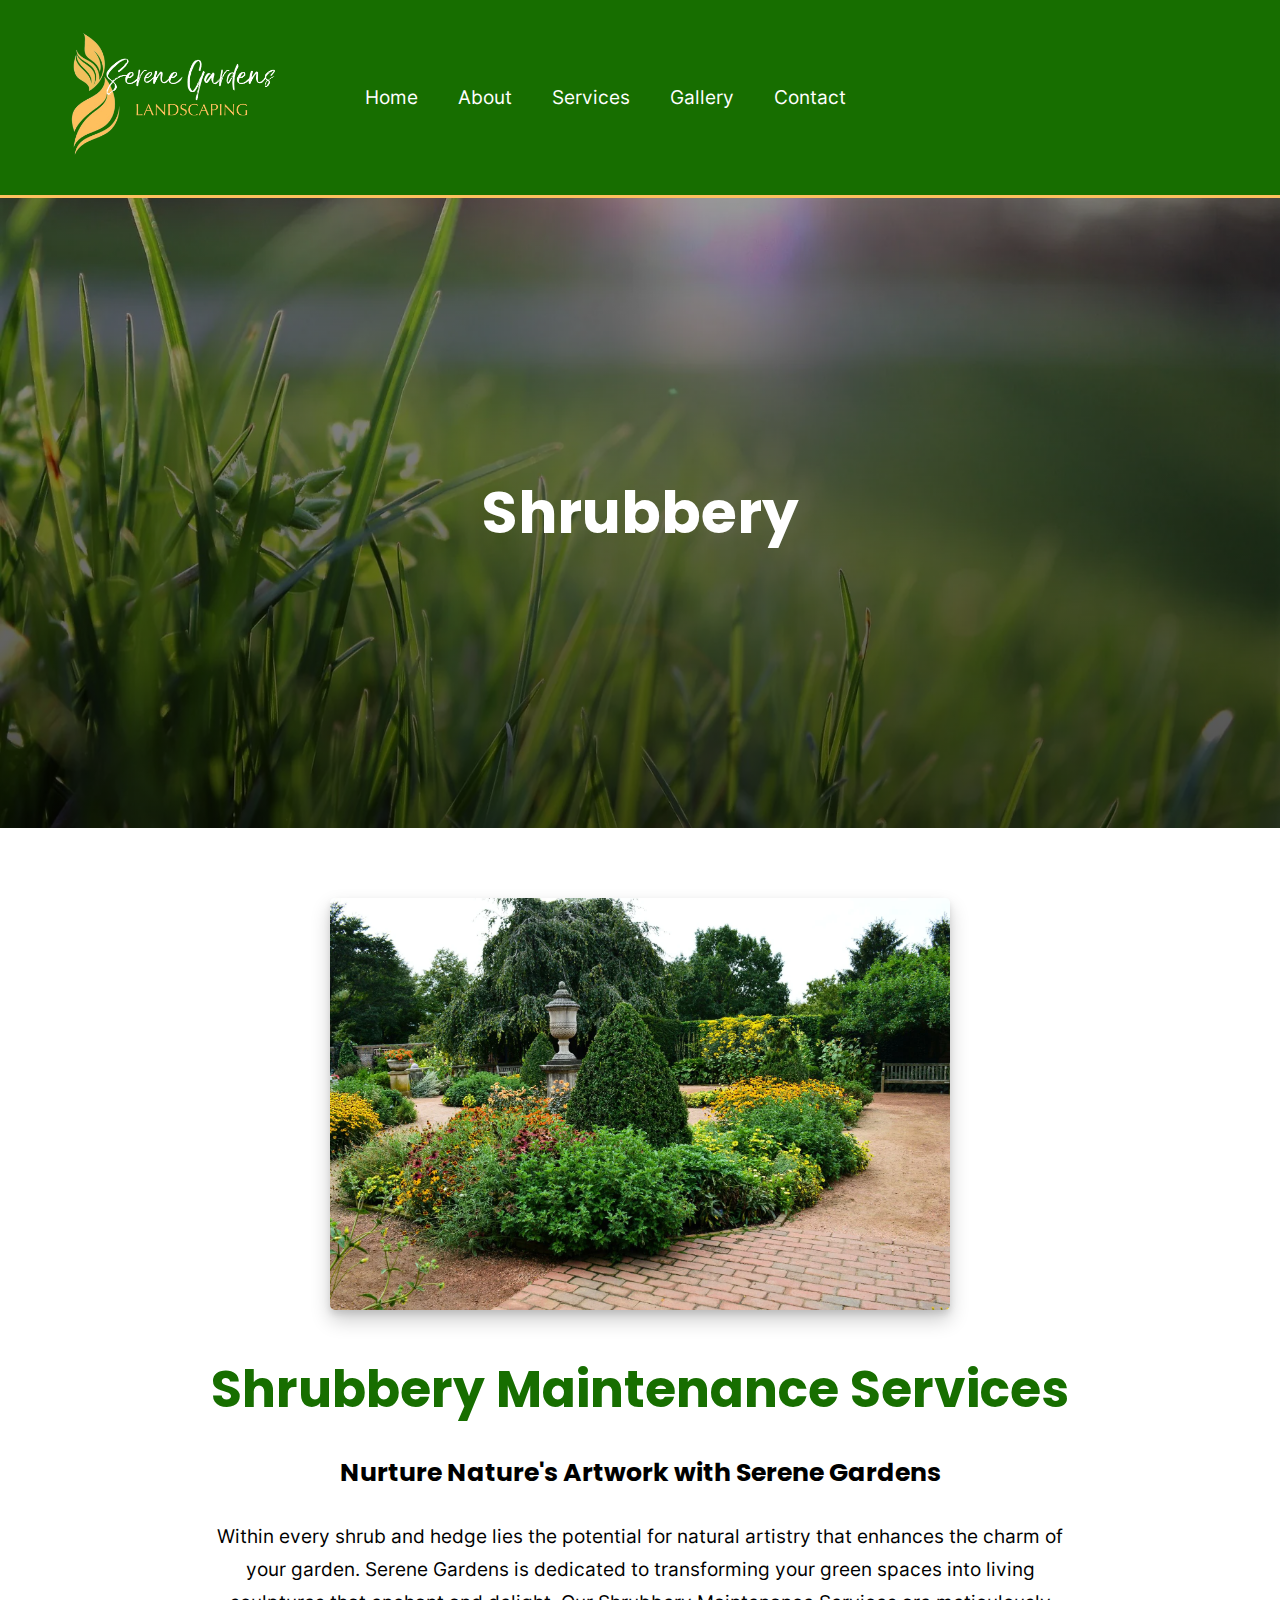
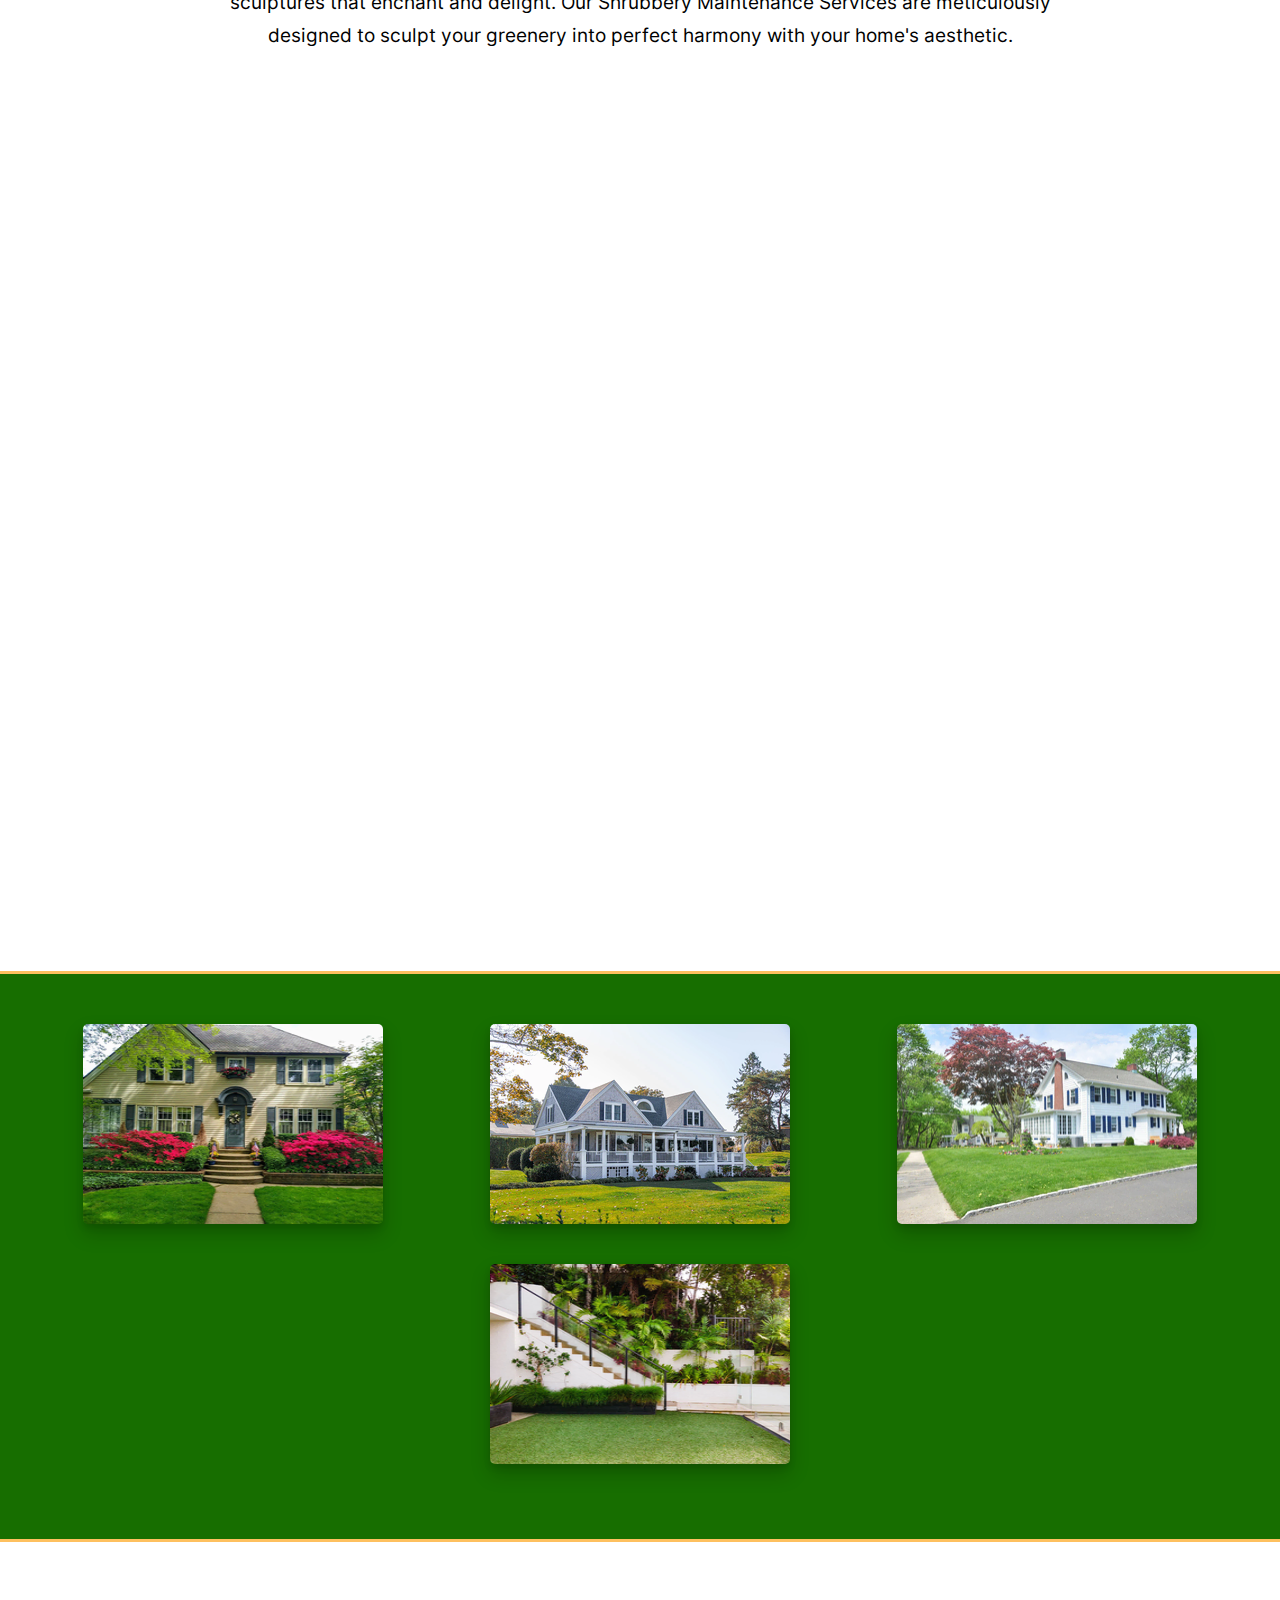
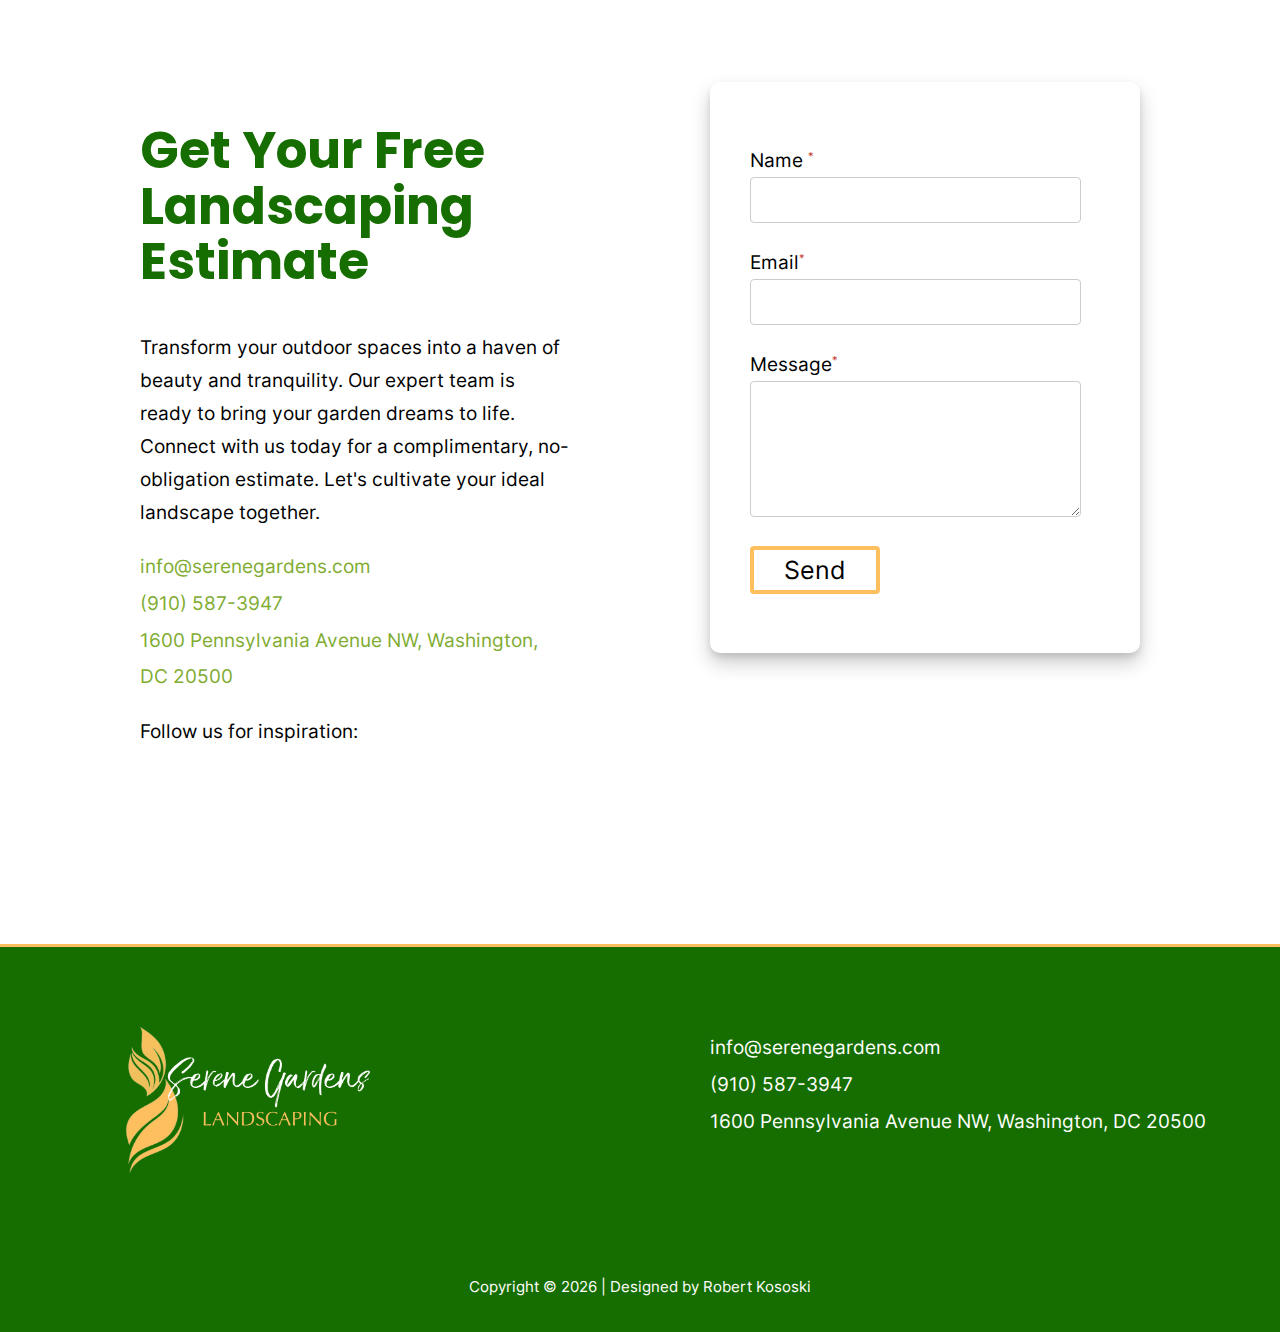
<file: shrubbery.html>
<!DOCTYPE html>
<html lang="en">
  <head>
    <meta charset="UTF-8" />
    <meta name="viewport" content="width=device-width, initial-scale=1.0" />
    <title>Shrubbery | Serene Gardens | Southern Pines, NC</title>
    <link href="assets/scss/main.css" rel="stylesheet" />

    <!-- Above the fold images to preload -->
    <link rel="preload" href="assets/images/main-nav-logo.webp" as="image" />
    <link
      rel="preload"
      as="font"
      type="font/woff"
      href="/assets/fonts/Poppins-Black.woff"
      crossorigin
    />
    <link
      rel="preload"
      as="font"
      type="font/woff"
      href="/assets/fonts/Inter-Regular.woff"
      crossorigin
    />
    <!-- End preload -->
  </head>
  <body>
    <!-- ------------------START DESKTOP NAVIGATION---------------------------- -->
    <nav>
      <div class="navigation">
        <a class="nav-logo" href="index.html" target="_self">
          <img
            src="assets/images/main-nav-logo.webp"
            alt="Serene Gardens Landscaping"
          />
        </a>
        <a href="index.html" class="nav-link">Home</a>
        <a href="about.html" target="_self" class="nav-link">About</a>
        <div class="nav-item">
          <a href="#" target="_self" class="nav-link services-link">Services</a>
          <div class="dropdown-content">
            <a href="lawn-care.html" target="_self">Lawn Care</a>
            <a href="#" target="_self">Shrubbery</a>
            <a href="mowing-edging.html" target="_self">Mowing & Edging</a>
          </div>
        </div>
        <a href="gallery.html" target="_self" class="nav-link">Gallery</a>
        <a href="contact.html" target="_self" class="nav-link">Contact</a>
        <div class="mobile-menu">
          <a href="#"
            ><img
              class="hamburger-icon"
              src="assets/images/icons/hamburger.webp"
              alt="Mobile Menu"
          /></a>
        </div>
      </div>
    </nav>
    <!-- ------------------END DESKTOP NAVIGATION---------------------------- -->

    <!-- ------------------START MOBILE NAVIGATION---------------------------- -->
    <nav>
      <div class="mobile-menu-expanded">
        <div class="mobile-links">
          <a href="index.html" class="mobile-nav-link">Home</a><br />
          <a href="about.html" class="mobile-nav-link">About</a><br />
          <a href="lawn-care.html" class="mobile-nav-link">Lawn Care</a><br />
          <a href="#" class="mobile-nav-link">Shrubbery</a><br />
          <a href="mowing-edging.html" class="mobile-nav-link"
            >Mowing & Edging</a
          ><br />
          <a href="gallery.html" class="mobile-nav-link">Gallery</a> <br />
          <a href="contact.html" class="mobile-nav-link">Contact</a><br />
        </div>
      </div>
    </nav>
    <!-- ------------------END MOBILE NAVIGATION---------------------------- -->

    <!-- ------------------START HERO---------------------------- -->
    <div class="hero">
      <div class="hero-image-services">
        <div class="hero-text">
          <h1>Shrubbery</h1>
          <!-- <p>Welcome to Our Website</p> -->
          <!-- <a href="contact.html"><button>Contact Us</button></a> -->
        </div>
      </div>
    </div>
    <!-- ------------------END HERO---------------------------- -->

    <!----------------START INDIVIDUAL SERVICE------------------------->

    <section class="row-flex-container individual-service">
      <div class="flex-row">
        <img
          src="assets/images/gallery/brick and dirt path with shrubs.webp"
          alt="brick and dirt path with shrubs"
        />
        <h2>Shrubbery Maintenance Services</h2>
        <h4>Nurture Nature's Artwork with Serene Gardens</h4>
        <p>
          Within every shrub and hedge lies the potential for natural artistry
          that enhances the charm of your garden. Serene Gardens is dedicated to
          transforming your green spaces into living sculptures that enchant and
          delight. Our Shrubbery Maintenance Services are meticulously designed
          to sculpt your greenery into perfect harmony with your home's
          aesthetic.
        </p>
      </div>
    </section>

    <!----------------END INDIVIDUAL SERVICE------------------------->

    <!----------------START ICON WITH TEXT------------------------->

    <section class="icon-with-text">
      <div class="individual-icon-with-text icon-with-text-one">
        <svg
          class="icon-with-text-icon"
          xmlns="http://www.w3.org/2000/svg"
          viewBox="0 0 512 512"
        >
          <path
            d="M256 512A256 256 0 1 0 256 0a256 256 0 1 0 0 512zM369 209L241 337c-9.4 9.4-24.6 9.4-33.9 0l-64-64c-9.4-9.4-9.4-24.6 0-33.9s24.6-9.4 33.9 0l47 47L335 175c9.4-9.4 24.6-9.4 33.9 0s9.4 24.6 0 33.9z"
          />
        </svg>
        <div>
          <h4>Crafting Living Sculptures</h4>
          <p>
            Elevate your outdoor space with expertly designed shrubbery that
            complements your home's aesthetic and thrives in every season.
          </p>
        </div>
      </div>
      <div class="individual-icon-with-text icon-with-text-two">
        <svg
          class="icon-with-text-icon"
          xmlns="http://www.w3.org/2000/svg"
          viewBox="0 0 512 512"
        >
          <path
            d="M256 512A256 256 0 1 0 256 0a256 256 0 1 0 0 512zM369 209L241 337c-9.4 9.4-24.6 9.4-33.9 0l-64-64c-9.4-9.4-9.4-24.6 0-33.9s24.6-9.4 33.9 0l47 47L335 175c9.4-9.4 24.6-9.4 33.9 0s9.4 24.6 0 33.9z"
          />
        </svg>
        <div>
          <h4>Precision Pruning</h4>
          <p>
            Shape the beauty of your garden with our precise pruning services,
            ensuring healthy growth and a polished look year-round.
          </p>
        </div>
      </div>
      <div class="individual-icon-with-text icon-with-text-three">
        <svg
          class="icon-with-text-icon"
          xmlns="http://www.w3.org/2000/svg"
          viewBox="0 0 512 512"
        >
          <path
            d="M256 512A256 256 0 1 0 256 0a256 256 0 1 0 0 512zM369 209L241 337c-9.4 9.4-24.6 9.4-33.9 0l-64-64c-9.4-9.4-9.4-24.6 0-33.9s24.6-9.4 33.9 0l47 47L335 175c9.4-9.4 24.6-9.4 33.9 0s9.4 24.6 0 33.9z"
          />
        </svg>
        <div>
          <h4>Seasonal Color Planning</h4>
          <p>
            Enjoy a kaleidoscope of colors with our seasonal shrub selections
            that keep your garden vibrant all year long.
          </p>
        </div>
      </div>
      <div class="individual-icon-with-text icon-with-text-four">
        <svg
          class="icon-with-text-icon"
          xmlns="http://www.w3.org/2000/svg"
          viewBox="0 0 512 512"
        >
          <path
            d="M256 512A256 256 0 1 0 256 0a256 256 0 1 0 0 512zM369 209L241 337c-9.4 9.4-24.6 9.4-33.9 0l-64-64c-9.4-9.4-9.4-24.6 0-33.9s24.6-9.4 33.9 0l47 47L335 175c9.4-9.4 24.6-9.4 33.9 0s9.4 24.6 0 33.9z"
          />
        </svg>
        <div>
          <h4>Soil and Nutrition Management</h4>
          <p>
            Nourish the roots of your garden with our soil care, laying the
            foundation for strong and flourishing plants.
          </p>
        </div>
      </div>
    </section>

    <!----------------END ICON WITH TEXT------------------------->
    <!----------------START SMALL GALLERY------------------------->

    <section class="full-width-banner">
      <div class="small-gallery">
        <div class="image-container">
          <img
            src="assets/images/small gallery/front of large home with red plants.webp"
            loading="lazy"
            alt="front of large home with red plants"
          />
        </div>
        <div class="image-container">
          <img
            src="assets/images/small gallery/large home with large porch.webp"
            loading="lazy"
            alt="large home with large porch"
          />
        </div>
        <div class="image-container">
          <img
            src="assets/images/small gallery/large white home with large maroon tree.webp"
            loading="lazy"
            alt="large home with large maroon tree"
          />
        </div>
        <div class="image-container">
          <img
            src="assets/images/small gallery/modern back yard with staircase.webp"
            loading="lazy"
            alt="modern back yard with staircase"
          />
        </div>
      </div>
    </section>

    <!----------------END SMALL GALLERY------------------------->

    <!----START CALL TO ACTION---->

    <section class="two-column-flex-container section-contact cta" id="cta">
      <div class="two-column-flex-item section-contact-links">
        <h2>Get Your Free Landscaping Estimate</h2>
        <p>
          Transform your outdoor spaces into a haven of beauty and tranquility.
          Our expert team is ready to bring your garden dreams to life. Connect
          with us today for a complimentary, no-obligation estimate. Let's
          cultivate your ideal landscape together.
        </p>
        <div class="contact-info">
          <a class="email-address"></a>
          <br />
          <a class="phone-number"></a>
          <br />
          <a class="physical-address" target="_blank"></a>
          <br />
          <p>Follow us for inspiration:</p>
          <div class="social-icons-black">
            <a href="#"
              ><img
                class="facebook"
                src="assets/images/icons/facebook.svg"
                alt="Facebook"
                loading="lazy"
            /></a>
            <a href="#"
              ><img
                class="instagram"
                src="assets/images/icons/instagram.svg"
                alt="Instagram"
                loading="lazy"
            /></a>
            <a href="#"
              ><img
                class="x"
                src="assets/images/icons/x.svg"
                alt="x"
                loading="lazy"
            /></a>
          </div>
        </div>
      </div>
      <div class="two-column-flex-item">
        <form class="contact-form" name="contact" netlify>
          <p>
            <label for="name"
              >Name <span class="required-asterisk">*</span></label
            ><br />
            <input
              class="text-entry"
              required
              type="text"
              name="name"
              id="name"
            />
          </p>
          <p>
            <label for="email"
              >Email<span class="required-asterisk">*</span></label
            ><br />
            <input
              class="text-entry"
              required
              type="email"
              name="email"
              id="email"
            />
          </p>
          <p>
            <label for="message"
              >Message<span class="required-asterisk">*</span></label
            ><br />
            <textarea
              class="message-entry"
              required
              name="message"
              id="message"
            ></textarea>
          </p>
          <p class="submit-btn-container">
            <input class="submit-button" type="submit" value="Send" />
          </p>
        </form>
      </div>
    </section>

    <!----END CALL TO ACTION---->

    <!-- ------------------START FOOTER---------------------------- -->
    <footer>
      <div class="two-column-flex-container">
        <div class="two-column-flex-item footer-image-container">
          <a href="index.html"
            ><img
              class="footer-image"
              src="assets/images/main-nav-logo.webp"
              alt="Serene Gardens Landscaping"
              loading="lazy"
          /></a>
        </div>
        <div class="two-column-flex-item footer-right-container">
          <div class="footer-right">
            <a class="email-address" aria-label="Open up mail client"></a>
            <br />
            <a class="phone-number" aria-label="Call number"></a>
            <br />
            <a
              class="physical-address"
              target="_blank"
              aria-label="Open up google maps"
            ></a>
            <div class="social-icons">
              <a href="#"
                ><img
                  class="facebook"
                  src="assets/images/icons/facebook.svg"
                  alt="Facebook"
                  loading="lazy"
              /></a>
              <a href="#"
                ><img
                  class="instagram"
                  src="assets/images/icons/instagram.svg"
                  alt="Instagram"
                  loading="lazy"
              /></a>
              <a href="#"
                ><img
                  class="x"
                  src="assets/images/icons/x.svg"
                  alt="x"
                  loading="lazy"
              /></a>
            </div>
          </div>
        </div>
      </div>
      <div class="copyright">
        <p>
          Copyright © <span class="copyright-date"></span> | Designed by
          <a href="https://robertkososki.com" target="_blank">Robert Kososki</a>
        </p>
      </div>
    </footer>
    <!-- ------------------END FOOTER---------------------------- -->
    
    <script src="assets/js/nav.js"></script>
    <script defer src="assets/js/footer.js"></script>
    <script type="module" src="assets/js/contact.js"></script>
    <script type="module" src="assets/js/variables.js"></script>
    <script type="module" src="assets/js/sections.js"></script>
  </body>
</html>
</file>
<file: assets/scss/main.css>
:root {
  --primary-color: #176E00;
  --secondary-color: #fec05f;
  --background-color: #ffffff;
}

:root {
  --email-address: "info@serenegardens.com";
  --phone-number: "(910) 587-3947";
  --physical-address: "1600 Pennsylvania Avenue NW, Washington, DC 20500";
}

@font-face {
  font-family: "Poppins";
  src: url(/assets/fonts/Poppins-Regular.woff);
  font-style: normal;
  font-weight: normal;
}
@font-face {
  font-family: "Poppins";
  src: url(/assets/fonts/Poppins-Bold.woff);
  font-style: normal;
  font-weight: bold;
}
@font-face {
  font-family: "Poppins Black";
  src: url(/assets/fonts/Poppins-Black.woff);
  font-style: normal;
  font-weight: normal;
}
@font-face {
  font-family: "Poppins";
  src: url(/assets/fonts/Poppins-Italic.woff);
  font-style: italic;
  font-weight: normal;
}
@font-face {
  font-family: "Poppins";
  src: url(/assets/fonts/Poppins-Bold-italic.woff);
  font-style: italic;
  font-weight: bold;
}
@font-face {
  font-family: "Inter";
  src: url(/assets/fonts/Inter-Regular.woff);
  font-weight: normal;
}
@font-face {
  font-family: "Inter";
  src: url(/assets/fonts/Inter-Bold.woff);
  font-weight: bold;
}
.email-address::before {
  content: var(--email-address);
}

.phone-number::before {
  content: var(--phone-number);
}

.physical-address::before {
  content: var(--physical-address);
}

:root {
  --primary-color: #176E00;
  --secondary-color: #fec05f;
  --background-color: #ffffff;
}

:root {
  --email-address: "info@serenegardens.com";
  --phone-number: "(910) 587-3947";
  --physical-address: "1600 Pennsylvania Avenue NW, Washington, DC 20500";
}

@font-face {
  font-family: "Poppins";
  src: url(/assets/fonts/Poppins-Regular.woff);
  font-style: normal;
  font-weight: normal;
}
@font-face {
  font-family: "Poppins";
  src: url(/assets/fonts/Poppins-Bold.woff);
  font-style: normal;
  font-weight: bold;
}
@font-face {
  font-family: "Poppins Black";
  src: url(/assets/fonts/Poppins-Black.woff);
  font-style: normal;
  font-weight: normal;
}
@font-face {
  font-family: "Poppins";
  src: url(/assets/fonts/Poppins-Italic.woff);
  font-style: italic;
  font-weight: normal;
}
@font-face {
  font-family: "Poppins";
  src: url(/assets/fonts/Poppins-Bold-italic.woff);
  font-style: italic;
  font-weight: bold;
}
@font-face {
  font-family: "Inter";
  src: url(/assets/fonts/Inter-Regular.woff);
  font-weight: normal;
}
@font-face {
  font-family: "Inter";
  src: url(/assets/fonts/Inter-Bold.woff);
  font-weight: bold;
}
.email-address::before {
  content: var(--email-address);
}

.phone-number::before {
  content: var(--phone-number);
}

.physical-address::before {
  content: var(--physical-address);
}

.two-column-flex-container {
  display: flex;
  flex-wrap: wrap;
}

.two-column-flex-item {
  flex: 1;
  padding: 70px;
}

@media (max-width: 768px) {
  .two-column-flex-container {
    flex-direction: column;
  }
  .two-column-flex-item {
    justify-content: center;
    align-items: center;
    max-width: 90%;
    padding: 50px 10px 50px 10px;
  }
}
@media (max-width: 768px) {
  .section-image-text-image {
    margin-left: -10% !important;
  }
  .section-image-text-text {
    margin-right: -10% !important;
  }
}
.section-image-text {
  padding: 70px 0px 70px 0px;
  align-items: center;
}

.section-image-text-image img {
  margin-left: 10%;
  max-width: 80vw;
  height: auto;
  box-shadow: 0 4px 6px rgba(0, 0, 0, 0.1), 0 10px 20px rgba(0, 0, 0, 0.2);
  border-color: #176E00;
  border-radius: 5px;
}

.section-image-text-text {
  margin-right: 10%;
}

.row-flex-container {
  display: flex;
  justify-content: center;
  flex-direction: row;
}

.flex-row {
  text-align: center;
}

.flex-row img {
  max-width: 50%;
}

.three-column-flex-container {
  display: flex;
  flex-wrap: wrap;
}

.three-column-flex-item img {
  height: 200px;
  box-shadow: 0 4px 6px rgba(0, 0, 0, 0.1), 0 10px 20px rgba(0, 0, 0, 0.2);
  border-radius: 5px;
}

.three-column-flex-item {
  flex: 1;
  border-radius: 5px;
  padding: 35px;
  margin: 25px;
  text-align: center;
}

.three-column-flex-item p {
  text-align: left;
}

@media (max-width: 768px) {
  .three-column-flex-container {
    flex-direction: column;
  }
  .three-column-flex-item {
    justify-content: center;
    align-items: center;
    max-width: 90%;
  }
}
.services {
  padding: 0px 0px 70px 0px;
}

.services img {
  width: 200px;
  height: 200px;
  border-radius: 50%;
}

.reviews img {
  height: 2.7em;
  box-shadow: none;
}

.reviews {
  padding: 0px 20px 120px 20px;
  border-bottom: 3px solid #fec05f;
}

.reviewer {
  color: #176E00;
  text-align: center !important;
}

.review-location {
  font-size: 0.8em;
  text-align: center !important;
}

.star {
  color: #fec05f;
}

.review {
  box-shadow: 0 4px 6px rgba(0, 0, 0, 0.1), 0 10px 20px rgba(0, 0, 0, 0.2);
}

.reviews-one {
  opacity: 0;
  transition: opacity 1s ease-in-out;
}

.reviews-two {
  opacity: 0;
  transition: opacity 2s ease-in-out;
}

.reviews-three {
  opacity: 0;
  transition: opacity 3s ease-in-out;
}

.fade-in-view {
  opacity: 1;
}

.full-width-banner {
  background-color: #176E00;
  background-image: url("/assets/images/graphics/transparent-grass.webp");
  background-attachment: fixed;
  background-repeat: repeat;
  color: #ffffff;
  text-align: center;
  padding-top: 40px;
  padding-bottom: 65px;
  border-top: solid 3px #fec05f;
  border-bottom: solid 3px #fec05f;
}

.small-gallery {
  display: flex;
  justify-content: space-around;
  flex-wrap: wrap;
  gap: 20px;
}

.image-container {
  border-radius: 5px;
  overflow: hidden;
  box-shadow: 0 4px 6px rgba(0, 0, 0, 0.1), 0 10px 20px rgba(0, 0, 0, 0.2);
  line-height: 0;
  margin: 10px;
}

.small-gallery img {
  height: 200px;
  width: 300px;
  display: block;
}

.title-subtitle {
  padding: 70px 0px;
}

@media (max-width: 768px) {
  .section-contact {
    padding: 20px !important;
  }
  .section-contact-links {
    text-align: center;
  }
  .submit-btn-container {
    text-align: center;
  }
}
.section-contact {
  padding: 70px;
}

@media (max-width: 768px) {
  .individual-service p {
    padding-left: 10px !important;
    padding-right: 10px !important;
  }
}
.individual-service {
  padding: 70px 20px 70px 20px;
}

.individual-service img {
  box-shadow: 0 4px 6px rgba(0, 0, 0, 0.1), 0 10px 20px rgba(0, 0, 0, 0.2);
  border-radius: 5px;
}

.individual-service p {
  padding-right: 15%;
  padding-left: 15%;
}

@media (max-width: 768px) {
  .icon-with-text {
    margin: 0 auto;
  }
  .icon-with-text-icon {
    min-width: 40px !important;
    max-width: 40px !important;
  }
}
.icon-with-text {
  padding: 0px 20px 70px 20px;
  margin: 0 auto;
  max-width: 900px;
}

.individual-icon-with-text {
  display: flex;
  align-items: center;
  margin-bottom: 10px;
}

.icon-with-text-icon {
  margin-right: 20px;
  min-width: 60px;
  max-width: 60px;
  fill: #176E00;
  border: solid 3px #fec05f;
  border-radius: 50%;
}

.icon-with-text-one {
  opacity: 0;
  transition: opacity 1s ease-in-out;
}

.icon-with-text-two {
  opacity: 0;
  transition: opacity 2s ease-in-out;
}

.icon-with-text-three {
  opacity: 0;
  transition: opacity 3s ease-in-out;
}

.icon-with-text-four {
  opacity: 0;
  transition: opacity 4s ease-in-out;
}

@media (max-width: 768px) {
  .about-item-text {
    padding-bottom: 10px;
  }
  .about-item-image-text {
    padding-top: 0px;
  }
}
.about-us {
  align-items: center;
}

.about-image {
  box-shadow: 0 4px 6px rgba(0, 0, 0, 0.1), 0 10px 20px rgba(0, 0, 0, 0.2);
  border-radius: 5px;
}

.reasons h5 {
  color: #176E00;
}

.reasons-container {
  display: flex;
  justify-content: space-around;
  align-items: flex-start;
  flex-wrap: wrap;
  padding: 10px 20px 70px 20px;
}

.reasons-svg {
  margin-bottom: 15px;
  width: 70px;
  height: 70px;
  fill: #80AC31;
}

.reasons-title {
  margin: 0;
  padding-top: 10px;
}

.fade-in-one {
  opacity: 0;
  transition: opacity 1s ease-in-out !important;
}

.fade-in-two {
  opacity: 0;
  transition: opacity 2s ease-in-out !important;
}

.fade-in-three {
  opacity: 0;
  transition: opacity 3s ease-in-out !important;
}

.fade-in-four {
  opacity: 0;
  transition: opacity 4s ease-in-out !important;
}

.fade-in-five {
  opacity: 0;
  transition: opacity 5s ease-in-out !important;
}

.fade-in-view {
  opacity: 1 !important;
}

:root {
  --primary-color: #176E00;
  --secondary-color: #fec05f;
  --background-color: #ffffff;
}

:root {
  --email-address: "info@serenegardens.com";
  --phone-number: "(910) 587-3947";
  --physical-address: "1600 Pennsylvania Avenue NW, Washington, DC 20500";
}

@font-face {
  font-family: "Poppins";
  src: url(/assets/fonts/Poppins-Regular.woff);
  font-style: normal;
  font-weight: normal;
}
@font-face {
  font-family: "Poppins";
  src: url(/assets/fonts/Poppins-Bold.woff);
  font-style: normal;
  font-weight: bold;
}
@font-face {
  font-family: "Poppins Black";
  src: url(/assets/fonts/Poppins-Black.woff);
  font-style: normal;
  font-weight: normal;
}
@font-face {
  font-family: "Poppins";
  src: url(/assets/fonts/Poppins-Italic.woff);
  font-style: italic;
  font-weight: normal;
}
@font-face {
  font-family: "Poppins";
  src: url(/assets/fonts/Poppins-Bold-italic.woff);
  font-style: italic;
  font-weight: bold;
}
@font-face {
  font-family: "Inter";
  src: url(/assets/fonts/Inter-Regular.woff);
  font-weight: normal;
}
@font-face {
  font-family: "Inter";
  src: url(/assets/fonts/Inter-Bold.woff);
  font-weight: bold;
}
.email-address::before {
  content: var(--email-address);
}

.phone-number::before {
  content: var(--phone-number);
}

.physical-address::before {
  content: var(--physical-address);
}

body, html {
  margin: 0;
  padding: 0;
  height: 100%;
  line-height: 1.7em;
  font-size: 1.1em;
  font-family: "Inter", "Sans-Serif";
}

section {
  padding: 0px 40px;
}

a {
  text-decoration: none;
  color: #80AC31;
}

a, button {
  cursor: pointer;
}

h1, h2, h3, h4, h5, h6 {
  font-family: "Poppins", "Sans-Serif";
  line-height: 1.1em;
}

h1 {
  font-size: 3em;
}

h2 {
  font-size: 2.6em;
  color: #176E00;
}

h3 {
  font-size: 2em;
}

h4 {
  font-size: 1.3em;
}

p {
  line-height: 1.7em;
  font-size: 1em;
  font-family: "Inter", "Sans-Serif";
}

a, li, ul, button, form, input, textarea {
  font-family: "Inter", "Sans-Serif";
}

.align-center {
  text-align: center;
}

.contact-info {
  line-height: 1.9em;
}

:root {
  --primary-color: #176E00;
  --secondary-color: #fec05f;
  --background-color: #ffffff;
}

:root {
  --email-address: "info@serenegardens.com";
  --phone-number: "(910) 587-3947";
  --physical-address: "1600 Pennsylvania Avenue NW, Washington, DC 20500";
}

@font-face {
  font-family: "Poppins";
  src: url(/assets/fonts/Poppins-Regular.woff);
  font-style: normal;
  font-weight: normal;
}
@font-face {
  font-family: "Poppins";
  src: url(/assets/fonts/Poppins-Bold.woff);
  font-style: normal;
  font-weight: bold;
}
@font-face {
  font-family: "Poppins Black";
  src: url(/assets/fonts/Poppins-Black.woff);
  font-style: normal;
  font-weight: normal;
}
@font-face {
  font-family: "Poppins";
  src: url(/assets/fonts/Poppins-Italic.woff);
  font-style: italic;
  font-weight: normal;
}
@font-face {
  font-family: "Poppins";
  src: url(/assets/fonts/Poppins-Bold-italic.woff);
  font-style: italic;
  font-weight: bold;
}
@font-face {
  font-family: "Inter";
  src: url(/assets/fonts/Inter-Regular.woff);
  font-weight: normal;
}
@font-face {
  font-family: "Inter";
  src: url(/assets/fonts/Inter-Bold.woff);
  font-weight: bold;
}
.email-address::before {
  content: var(--email-address);
}

.phone-number::before {
  content: var(--phone-number);
}

.physical-address::before {
  content: var(--physical-address);
}

:root {
  --primary-color: #176E00;
  --secondary-color: #fec05f;
  --background-color: #ffffff;
}

:root {
  --email-address: "info@serenegardens.com";
  --phone-number: "(910) 587-3947";
  --physical-address: "1600 Pennsylvania Avenue NW, Washington, DC 20500";
}

@font-face {
  font-family: "Poppins";
  src: url(/assets/fonts/Poppins-Regular.woff);
  font-style: normal;
  font-weight: normal;
}
@font-face {
  font-family: "Poppins";
  src: url(/assets/fonts/Poppins-Bold.woff);
  font-style: normal;
  font-weight: bold;
}
@font-face {
  font-family: "Poppins Black";
  src: url(/assets/fonts/Poppins-Black.woff);
  font-style: normal;
  font-weight: normal;
}
@font-face {
  font-family: "Poppins";
  src: url(/assets/fonts/Poppins-Italic.woff);
  font-style: italic;
  font-weight: normal;
}
@font-face {
  font-family: "Poppins";
  src: url(/assets/fonts/Poppins-Bold-italic.woff);
  font-style: italic;
  font-weight: bold;
}
@font-face {
  font-family: "Inter";
  src: url(/assets/fonts/Inter-Regular.woff);
  font-weight: normal;
}
@font-face {
  font-family: "Inter";
  src: url(/assets/fonts/Inter-Bold.woff);
  font-weight: bold;
}
.email-address::before {
  content: var(--email-address);
}

.phone-number::before {
  content: var(--phone-number);
}

.physical-address::before {
  content: var(--physical-address);
}

@media only screen and (max-width: 768px) {
  .social-icons, .social-icons-black {
    justify-content: center;
  }
}
.social-icons {
  display: flex;
  align-items: center;
}

.social-icons img {
  width: 2em;
  padding: 12px 12px 0px 0px;
  filter: brightness(0) invert(1);
}

.social-icons-black {
  display: flex;
  align-items: center;
}

.social-icons-black img {
  width: 2em;
  padding: 12px 12px 0px 0px;
}

:root {
  --primary-color: #176E00;
  --secondary-color: #fec05f;
  --background-color: #ffffff;
}

:root {
  --email-address: "info@serenegardens.com";
  --phone-number: "(910) 587-3947";
  --physical-address: "1600 Pennsylvania Avenue NW, Washington, DC 20500";
}

@font-face {
  font-family: "Poppins";
  src: url(/assets/fonts/Poppins-Regular.woff);
  font-style: normal;
  font-weight: normal;
}
@font-face {
  font-family: "Poppins";
  src: url(/assets/fonts/Poppins-Bold.woff);
  font-style: normal;
  font-weight: bold;
}
@font-face {
  font-family: "Poppins Black";
  src: url(/assets/fonts/Poppins-Black.woff);
  font-style: normal;
  font-weight: normal;
}
@font-face {
  font-family: "Poppins";
  src: url(/assets/fonts/Poppins-Italic.woff);
  font-style: italic;
  font-weight: normal;
}
@font-face {
  font-family: "Poppins";
  src: url(/assets/fonts/Poppins-Bold-italic.woff);
  font-style: italic;
  font-weight: bold;
}
@font-face {
  font-family: "Inter";
  src: url(/assets/fonts/Inter-Regular.woff);
  font-weight: normal;
}
@font-face {
  font-family: "Inter";
  src: url(/assets/fonts/Inter-Bold.woff);
  font-weight: bold;
}
.email-address::before {
  content: var(--email-address);
}

.phone-number::before {
  content: var(--phone-number);
}

.physical-address::before {
  content: var(--physical-address);
}

@media only screen and (min-width: 768px) {
  .mobile-menu-expanded {
    display: none;
  }
}
.navigation {
  padding: 25px;
  background-color: #176E00;
  display: flex;
  align-items: center;
  border-bottom: solid 3px #fec05f;
}

.mobile-menu {
  display: none;
}

.nav-logo img {
  max-width: 250px;
  padding-right: 70px;
}

.nav-link {
  padding: 20px;
  color: #ffffff;
  text-decoration: none;
  font-size: 1em;
}

@media only screen and (max-width: 768px) {
  .mobile-menu {
    display: flex;
    margin-left: auto; /* This will push the hamburger menu to the right */
  }
  .nav-link {
    display: none;
  }
  .mobile-display-style {
    padding: 46px 20px 46px 20px;
  }
  .mobile-menu-expanded {
    display: flex;
    align-items: center;
    justify-content: center;
    text-align: center;
    border-bottom: solid 3px #fec05f;
  }
  .mobile-menu-link-style {
    font-size: 1.1em;
    line-height: 3.1em;
    text-decoration: none;
    color: #ffffff;
  }
  .navigation {
    border-bottom: none;
  }
}
.mobile-links {
  display: none;
}

.navigation .nav-item {
  position: relative;
}

.dropdown-content {
  display: none;
  position: absolute;
  background-color: #f9f9f9;
  min-width: 160px;
  box-shadow: 0px 8px 16px 0px rgba(0, 0, 0, 0.2);
  z-index: 1;
  border-top: solid 3px #fec05f;
}

.dropdown-content a {
  color: #176E00;
  padding: 12px 16px;
  text-decoration: none;
  display: block;
}

.dropdown-content a:hover {
  color: #000000;
}

.navigation .nav-item:hover .dropdown-content {
  display: block;
}

:root {
  --primary-color: #176E00;
  --secondary-color: #fec05f;
  --background-color: #ffffff;
}

:root {
  --email-address: "info@serenegardens.com";
  --phone-number: "(910) 587-3947";
  --physical-address: "1600 Pennsylvania Avenue NW, Washington, DC 20500";
}

@font-face {
  font-family: "Poppins";
  src: url(/assets/fonts/Poppins-Regular.woff);
  font-style: normal;
  font-weight: normal;
}
@font-face {
  font-family: "Poppins";
  src: url(/assets/fonts/Poppins-Bold.woff);
  font-style: normal;
  font-weight: bold;
}
@font-face {
  font-family: "Poppins Black";
  src: url(/assets/fonts/Poppins-Black.woff);
  font-style: normal;
  font-weight: normal;
}
@font-face {
  font-family: "Poppins";
  src: url(/assets/fonts/Poppins-Italic.woff);
  font-style: italic;
  font-weight: normal;
}
@font-face {
  font-family: "Poppins";
  src: url(/assets/fonts/Poppins-Bold-italic.woff);
  font-style: italic;
  font-weight: bold;
}
@font-face {
  font-family: "Inter";
  src: url(/assets/fonts/Inter-Regular.woff);
  font-weight: normal;
}
@font-face {
  font-family: "Inter";
  src: url(/assets/fonts/Inter-Bold.woff);
  font-weight: bold;
}
.email-address::before {
  content: var(--email-address);
}

.phone-number::before {
  content: var(--phone-number);
}

.physical-address::before {
  content: var(--physical-address);
}

.hero-image-index {
  background-image: linear-gradient(rgba(0, 0, 0, 0.4), rgba(0, 0, 0, 0.7)), url("/assets/images/images/lawn-mower.webp");
  height: 70vh;
  background-position: center;
  background-repeat: no-repeat;
  background-size: cover;
  position: relative;
}

.hero-image-contact {
  background-image: linear-gradient(rgba(0, 0, 0, 0.4), rgba(0, 0, 0, 0.7)), url("/assets/images/images/man weed wacking.webp");
  height: 70vh;
  background-position: center;
  background-repeat: no-repeat;
  background-size: cover;
  position: relative;
  box-shadow: 10px;
}

.hero-image-services {
  background-image: linear-gradient(rgba(0, 0, 0, 0.4), rgba(0, 0, 0, 0.7)), url("/assets/images/images/grass.webp");
  height: 70vh;
  background-position: center;
  background-repeat: no-repeat;
  background-size: cover;
  position: relative;
  box-shadow: 10px;
}

.hero-image-gallery {
  background-image: linear-gradient(rgba(0, 0, 0, 0.4), rgba(0, 0, 0, 0.7)), url("/assets/images/images/vast landscape with many trees.webp");
  height: 70vh;
  background-position: center;
  background-repeat: no-repeat;
  background-size: cover;
  position: relative;
  box-shadow: 10px;
}

.hero-image-about {
  background-image: linear-gradient(rgba(0, 0, 0, 0.4), rgba(0, 0, 0, 0.7)), url("/assets/images/images/person mowing yard.webp");
  height: 70vh;
  background-position: center;
  background-repeat: no-repeat;
  background-size: cover;
  position: relative;
  box-shadow: 10px;
}

.hero-text {
  text-align: center;
  position: absolute;
  top: 50%;
  left: 50%;
  transform: translate(-50%, -50%);
  color: white;
}

:root {
  --primary-color: #176E00;
  --secondary-color: #fec05f;
  --background-color: #ffffff;
}

:root {
  --email-address: "info@serenegardens.com";
  --phone-number: "(910) 587-3947";
  --physical-address: "1600 Pennsylvania Avenue NW, Washington, DC 20500";
}

@font-face {
  font-family: "Poppins";
  src: url(/assets/fonts/Poppins-Regular.woff);
  font-style: normal;
  font-weight: normal;
}
@font-face {
  font-family: "Poppins";
  src: url(/assets/fonts/Poppins-Bold.woff);
  font-style: normal;
  font-weight: bold;
}
@font-face {
  font-family: "Poppins Black";
  src: url(/assets/fonts/Poppins-Black.woff);
  font-style: normal;
  font-weight: normal;
}
@font-face {
  font-family: "Poppins";
  src: url(/assets/fonts/Poppins-Italic.woff);
  font-style: italic;
  font-weight: normal;
}
@font-face {
  font-family: "Poppins";
  src: url(/assets/fonts/Poppins-Bold-italic.woff);
  font-style: italic;
  font-weight: bold;
}
@font-face {
  font-family: "Inter";
  src: url(/assets/fonts/Inter-Regular.woff);
  font-weight: normal;
}
@font-face {
  font-family: "Inter";
  src: url(/assets/fonts/Inter-Bold.woff);
  font-weight: bold;
}
.email-address::before {
  content: var(--email-address);
}

.phone-number::before {
  content: var(--phone-number);
}

.physical-address::before {
  content: var(--physical-address);
}

button, .submit-button {
  text-align: center;
  padding: 5px 30px;
  font-size: 1.3em;
  border: 4px solid #fec05f;
  border-radius: 4px;
  background-color: #ffffff;
  cursor: pointer;
  transition: transform 0.3s ease;
}

button:hover, .submit-button:hover {
  transform: scale(1.1);
}

:root {
  --primary-color: #176E00;
  --secondary-color: #fec05f;
  --background-color: #ffffff;
}

:root {
  --email-address: "info@serenegardens.com";
  --phone-number: "(910) 587-3947";
  --physical-address: "1600 Pennsylvania Avenue NW, Washington, DC 20500";
}

@font-face {
  font-family: "Poppins";
  src: url(/assets/fonts/Poppins-Regular.woff);
  font-style: normal;
  font-weight: normal;
}
@font-face {
  font-family: "Poppins";
  src: url(/assets/fonts/Poppins-Bold.woff);
  font-style: normal;
  font-weight: bold;
}
@font-face {
  font-family: "Poppins Black";
  src: url(/assets/fonts/Poppins-Black.woff);
  font-style: normal;
  font-weight: normal;
}
@font-face {
  font-family: "Poppins";
  src: url(/assets/fonts/Poppins-Italic.woff);
  font-style: italic;
  font-weight: normal;
}
@font-face {
  font-family: "Poppins";
  src: url(/assets/fonts/Poppins-Bold-italic.woff);
  font-style: italic;
  font-weight: bold;
}
@font-face {
  font-family: "Inter";
  src: url(/assets/fonts/Inter-Regular.woff);
  font-weight: normal;
}
@font-face {
  font-family: "Inter";
  src: url(/assets/fonts/Inter-Bold.woff);
  font-weight: bold;
}
.email-address::before {
  content: var(--email-address);
}

.phone-number::before {
  content: var(--phone-number);
}

.physical-address::before {
  content: var(--physical-address);
}

.required-asterisk {
  color: #C0392B;
  vertical-align: super;
  font-size: 8pt;
}

.text-entry {
  height: 30px;
  width: 90%;
  border-radius: 4px;
  border: 1px solid #ccc;
  outline: none;
  font-size: 16px;
  padding: 7px;
}

.message-entry {
  height: 120px;
  width: 90%;
  border-radius: 4px;
  border: 1px solid #ccc;
  outline: none;
  font-size: 16px;
  padding: 7px;
}

.contact-form {
  padding: 40px;
  border-radius: 10px;
  box-shadow: 0 4px 6px rgba(0, 0, 0, 0.1), 0 10px 20px rgba(0, 0, 0, 0.2);
}

.gallery {
  margin: 70px auto;
  max-width: 90%;
  text-align: center;
}

.gallery-image {
  padding: 6px;
  align-items: center;
  justify-content: center;
  height: 40vh;
  max-width: 90%;
  margin: auto;
  -o-object-fit: contain;
     object-fit: contain;
}

.lightbox {
  position: fixed;
  z-index: 2;
  padding-top: 100px;
  left: 0;
  top: 0;
  width: 100%;
  height: 100%;
  overflow: auto;
  background-color: rgba(0, 0, 0, 0.8);
}

.lightbox-close {
  position: absolute;
  top: 20px;
  right: 35px;
  color: #f1f1f1;
  font-size: 40px;
  font-weight: bold;
  cursor: pointer;
}

.lightbox-content {
  margin: auto;
  display: block;
  max-width: 80%;
  max-height: 80%;
}

.lightbox-caption {
  margin: auto;
  display: block;
  width: 80%;
  max-width: 700px;
  text-align: center;
  color: #ccc;
  padding: 10px 0;
}

:root {
  --primary-color: #176E00;
  --secondary-color: #fec05f;
  --background-color: #ffffff;
}

:root {
  --email-address: "info@serenegardens.com";
  --phone-number: "(910) 587-3947";
  --physical-address: "1600 Pennsylvania Avenue NW, Washington, DC 20500";
}

@font-face {
  font-family: "Poppins";
  src: url(/assets/fonts/Poppins-Regular.woff);
  font-style: normal;
  font-weight: normal;
}
@font-face {
  font-family: "Poppins";
  src: url(/assets/fonts/Poppins-Bold.woff);
  font-style: normal;
  font-weight: bold;
}
@font-face {
  font-family: "Poppins Black";
  src: url(/assets/fonts/Poppins-Black.woff);
  font-style: normal;
  font-weight: normal;
}
@font-face {
  font-family: "Poppins";
  src: url(/assets/fonts/Poppins-Italic.woff);
  font-style: italic;
  font-weight: normal;
}
@font-face {
  font-family: "Poppins";
  src: url(/assets/fonts/Poppins-Bold-italic.woff);
  font-style: italic;
  font-weight: bold;
}
@font-face {
  font-family: "Inter";
  src: url(/assets/fonts/Inter-Regular.woff);
  font-weight: normal;
}
@font-face {
  font-family: "Inter";
  src: url(/assets/fonts/Inter-Bold.woff);
  font-weight: bold;
}
.email-address::before {
  content: var(--email-address);
}

.phone-number::before {
  content: var(--phone-number);
}

.physical-address::before {
  content: var(--physical-address);
}

@media only screen and (max-width: 768px) {
  .footer-right {
    text-align: center;
    margin-top: -3.9em;
  }
  .footer-image-container {
    text-align: center;
    display: flex;
    justify-content: center;
  }
  .footer-image {
    max-width: 300px;
    margin-left: -60px;
  }
}
footer {
  border-top: 3px #fec05f solid;
  background-color: #176E00;
}

footer a {
  color: #ffffff;
}

.footer-right-container {
  line-height: 1.9em;
  display: flex;
  align-items: center;
}

.footer-image-container img {
  max-width: 300px;
}

.copyright {
  font-size: 0.8em;
  text-align: center;
  color: #ffffff;
  padding-bottom: 16px;
}/*# sourceMappingURL=main.css.map */
</file>
